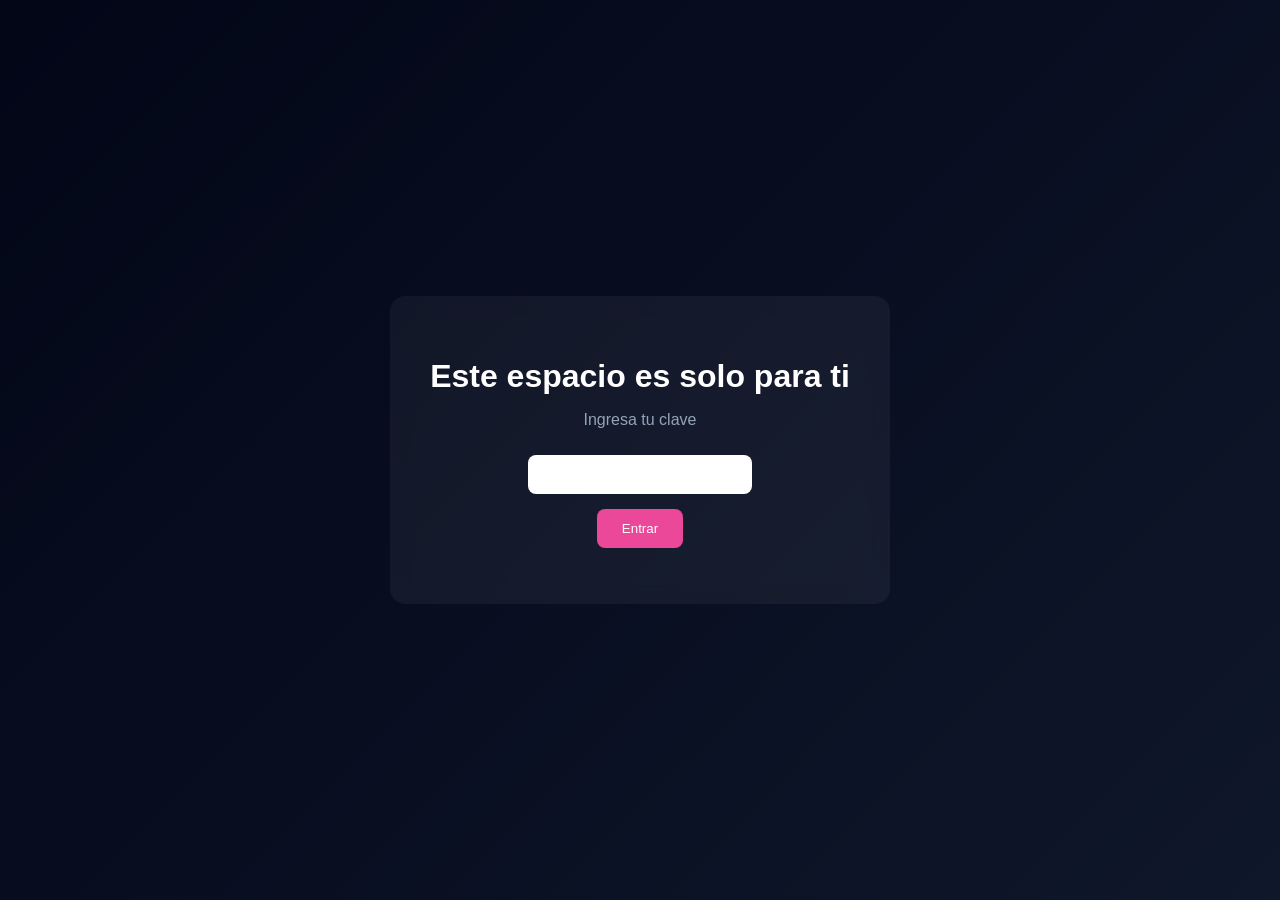
<file: index.html>
<!DOCTYPE html>
<html lang="es">
<head>
<meta charset="UTF-8">
<title>Tengo algo para ti</title>

<style>

body
{
    margin: 0;
    height: 100vh;
    background: linear-gradient(135deg, #020617, #0f172a);
    display: flex;
    justify-content: center;
    align-items: center;
    font-family: Arial;
    color: white;
}

.container
{
    background: rgba(255,255,255,0.05);
    padding: 40px;
    border-radius: 15px;
    backdrop-filter: blur(10px);
    text-align: center;
}

h1
{
    margin-bottom: 10px;
}

p
{
    color: #94a3b8;
}

input
{
    padding: 12px;
    width: 200px;
    border: none;
    border-radius: 8px;
    margin-top: 10px;
}

button
{
    margin-top: 15px;
    padding: 12px 25px;
    border: none;
    border-radius: 8px;
    background: #ec4899;
    color: white;
    cursor: pointer;
}

button:hover
{
    background: #db2777;
}

#error
{
    margin-top: 10px;
    color: #f87171;
}

</style>

</head>

<body>

<div class="container">

<h1>Este espacio es solo para ti</h1>

<p>Ingresa tu clave</p>

<input type="password" id="clave">

<br>

<button onclick="verificar()">Entrar</button>

<p id="error"></p>

</div>

<script src="acceso.js"></script>

</body>
</html>
</file>
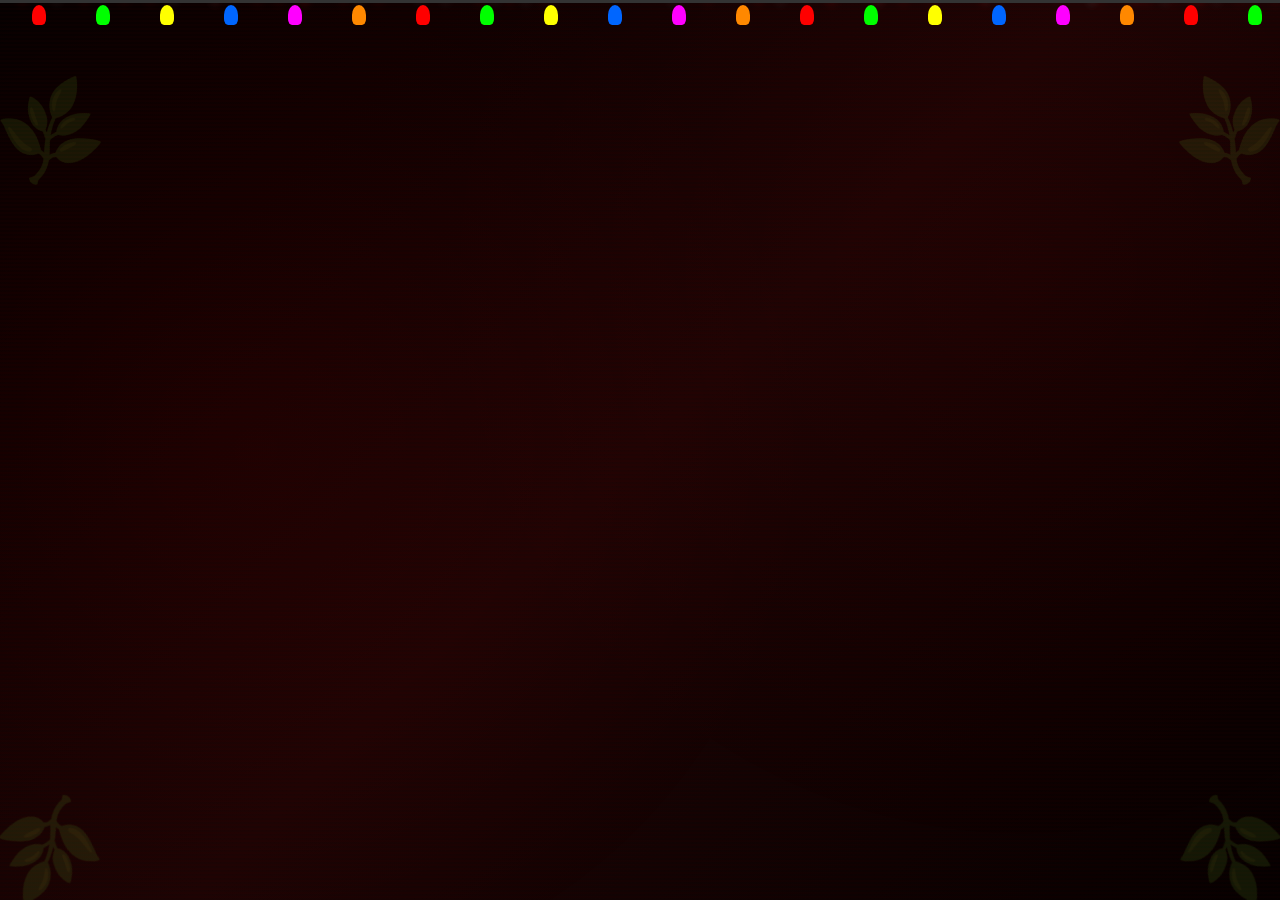
<file: personas/Ana.html>
<!DOCTYPE html>
<html lang="es">
<head>
    <meta charset="UTF-8">
    <meta name="viewport" content="width=device-width, initial-scale=1.0">
    <title>Para ti, Ana Lucía</title>
    
    <link href="https://fonts.googleapis.com/css2?family=Bungee+Inline&family=Roboto+Mono:wght@400;700&family=Lora:wght@400;500;600&display=swap" rel="stylesheet">
    
    <style>
        * {
            margin: 0;
            padding: 0;
            box-sizing: border-box;
        }
        
        body {
            background: linear-gradient(135deg, #050000 0%, #1a0505 50%, #050000 100%);
            font-family: 'Lora', serif;
            color: #e8e8e8;
            min-height: 100vh;
            overflow-x: hidden;
            position: relative;
        }
        
        /* === LÍNEAS DE TV ANTIGUA EN EL FONDO === */
        body::before {
            content: '';
            position: fixed;
            top: 0;
            left: 0;
            width: 100%;
            height: 100%;
            background: repeating-linear-gradient(
                0deg,
                transparent,
                transparent 2px,
                rgba(255, 0, 0, 0.02) 2px,
                rgba(255, 0, 0, 0.02) 4px
            );
            pointer-events: none;
            z-index: 1;
        }
        
        /* === NIEBLA SUTIL === */
        body::after {
            content: '';
            position: fixed;
            top: 0;
            left: 0;
            width: 100%;
            height: 100%;
            background: radial-gradient(circle at 20% 50%, rgba(255, 0, 0, 0.05) 0%, transparent 50%),
                        radial-gradient(circle at 80% 30%, rgba(255, 0, 0, 0.03) 0%, transparent 50%);
            pointer-events: none;
            z-index: 1;
            animation: fog-move 15s ease-in-out infinite;
        }
        
        @keyframes fog-move {
            0%, 100% { opacity: 0.5; }
            50% { opacity: 0.8; }
        }
        
        /* === CHRISTMAS LIGHTS COLGANTES === */
        .christmas-lights {
            position: fixed;
            top: 0;
            left: 0;
            width: 100%;
            height: 80px;
            z-index: 50;
            pointer-events: none;
        }
        
        .christmas-lights::before {
            content: '';
            position: absolute;
            top: 0;
            left: 0;
            width: 100%;
            height: 3px;
            background: #333;
        }
        
        .light {
            position: absolute;
            top: 5px;
            width: 14px;
            height: 20px;
            border-radius: 50% 50% 30% 30%;
            animation: christmas-blink 2s ease-in-out infinite;
        }
        
        @keyframes christmas-blink {
            0%, 100% { 
                opacity: 0.4;
                box-shadow: 0 0 5px currentColor;
            }
            50% { 
                opacity: 1;
                box-shadow: 0 0 15px currentColor, 0 0 25px currentColor;
            }
        }
        
        /* === PARTÍCULAS ESTÁTICAS === */
        .particle {
            position: fixed;
            width: 3px;
            height: 3px;
            border-radius: 50%;
            opacity: 0.7;
            pointer-events: none;
            animation: float-particle 15s linear infinite;
            z-index: 2;
        }
        
        .particle {
            background: #ff0000;
            box-shadow: 0 0 8px #ff0000;
        }
        
        .particle:nth-child(odd) {
            background: #cc0000;
            box-shadow: 0 0 8px #cc0000;
        }
        
        .particle:nth-child(3n) {
            background: #ffffff;
            box-shadow: 0 0 8px #ffffff;
            opacity: 0.4;
        }
        
        @keyframes float-particle {
            from {
                transform: translateY(100vh) translateX(0);
                opacity: 0;
            }
            10% { opacity: 0.8; }
            90% { opacity: 0.8; }
            to {
                transform: translateY(-100vh) translateX(100px);
                opacity: 0;
            }
        }
        
        /* === RAÍCES DEL UPSIDE DOWN (decoración esquinas) === */
        .vines {
            position: fixed;
            font-size: 80px;
            opacity: 0.15;
            pointer-events: none;
            z-index: 1;
            animation: vine-grow 6s ease-in-out infinite;
        }
        
        .vines.top-left {
            top: 80px;
            left: 0;
            transform: rotate(-20deg);
        }
        
        .vines.top-right {
            top: 80px;
            right: 0;
            transform: scaleX(-1) rotate(-20deg);
        }
        
        .vines.bottom-left {
            bottom: 0;
            left: 0;
            transform: rotate(160deg);
        }
        
        .vines.bottom-right {
            bottom: 0;
            right: 0;
            transform: scaleX(-1) rotate(160deg);
        }
        
        @keyframes vine-grow {
            0%, 100% { transform: scale(1) rotate(var(--rot, 0deg)); opacity: 0.15; }
            50% { transform: scale(1.05) rotate(var(--rot, 0deg)); opacity: 0.25; }
        }
        
        /* ===== SOBRE INICIAL ===== */
        #sobre-inicial {
            position: fixed;
            top: 0;
            left: 0;
            width: 100%;
            height: 100%;
            display: flex;
            align-items: center;
            justify-content: center;
            z-index: 100;
            background: linear-gradient(135deg, #050000 0%, #1a0505 100%);
            animation: fade-out 0.8s ease forwards 8s;
        }
        
        @keyframes fade-out {
            to {
                opacity: 0;
                pointer-events: none;
            }
        }
        
        /* Líneas de TV en sobre inicial */
        #sobre-inicial::before {
            content: '';
            position: absolute;
            top: 0;
            left: 0;
            width: 100%;
            height: 100%;
            background: repeating-linear-gradient(
                0deg,
                transparent,
                transparent 2px,
                rgba(255, 0, 0, 0.03) 2px,
                rgba(255, 0, 0, 0.03) 4px
            );
            pointer-events: none;
            z-index: 1;
        }
        
        .sobre-wrapper {
            position: relative;
            width: 380px;
            height: 380px;
            display: flex;
            align-items: center;
            justify-content: center;
            z-index: 10;
        }
        
        /* === LETRAS DEL ALFABETO BRILLANDO (REFERENCIA A WILL/JOYCE) === */
        .alphabet-letter {
            position: absolute;
            font-family: 'Bungee Inline', cursive;
            font-size: 36px;
            color: #ff0000;
            opacity: 0;
            text-shadow: 0 0 15px #ff0000, 0 0 30px #ff0000;
            animation: blink-letter 4s ease-in-out infinite;
        }
        
        @keyframes blink-letter {
            0%, 90%, 100% { opacity: 0; }
            5%, 15% { opacity: 1; }
            7%, 13% { opacity: 0.3; }
        }
        
        .alphabet-letter:nth-child(1) { 
            top: 0; left: 30px; 
            animation-delay: 0s;
        }
        .alphabet-letter:nth-child(2) { 
            top: 0; right: 30px; 
            animation-delay: 1s;
        }
        .alphabet-letter:nth-child(3) { 
            bottom: 0; left: 30px; 
            animation-delay: 2s;
        }
        .alphabet-letter:nth-child(4) { 
            bottom: 0; right: 30px; 
            animation-delay: 3s;
        }
        
        /* Partículas orbitando */
        .particle-orbit {
            position: absolute;
            width: 5px;
            height: 5px;
            border-radius: 50%;
            animation: orbit-particle 8s linear infinite;
        }
        
        .particle-orbit { background: #ff0000; box-shadow: 0 0 12px #ff0000; }
        .particle-orbit:nth-child(7) { background: #ffffff; box-shadow: 0 0 12px #ffffff; }
        .particle-orbit:nth-child(8) { background: #ff3333; box-shadow: 0 0 12px #ff3333; }
        .particle-orbit:nth-child(9) { background: #cc0000; box-shadow: 0 0 12px #cc0000; }
        .particle-orbit:nth-child(10) { background: #ffffff; box-shadow: 0 0 12px #ffffff; }
        
        @keyframes orbit-particle {
            0% {
                transform: rotate(0deg) translateX(200px) rotate(0deg);
                opacity: 0.8;
            }
            100% {
                transform: rotate(360deg) translateX(200px) rotate(-360deg);
                opacity: 0.8;
            }
        }
        
        .particle-orbit:nth-child(6) { animation-delay: 0s; }
        .particle-orbit:nth-child(7) { animation-delay: 1.5s; }
        .particle-orbit:nth-child(8) { animation-delay: 3s; }
        .particle-orbit:nth-child(9) { animation-delay: 4.5s; }
        .particle-orbit:nth-child(10) { animation-delay: 6s; }
        
        /* SOBRE - Estilo logo Stranger Things */
        .sobre {
            width: 320px;
            height: 200px;
            background: linear-gradient(135deg, #1a0000 0%, #330000 100%);
            border: 4px solid #ff0000;
            border-radius: 12px;
            display: flex;
            flex-direction: column;
            align-items: center;
            justify-content: center;
            box-shadow: 
                0 20px 60px rgba(255, 0, 0, 0.4),
                0 0 30px rgba(255, 0, 0, 0.5),
                inset 0 0 30px rgba(255, 0, 0, 0.2);
            cursor: pointer;
            animation: pulse-sobre 2s ease-in-out infinite, flicker-light 3s ease-in-out infinite;
            position: relative;
            z-index: 10;
        }
        
        /* Doble borde como logo real de Stranger Things */
        .sobre::before {
            content: '';
            position: absolute;
            top: -10px;
            left: -10px;
            right: -10px;
            bottom: -10px;
            border: 2px solid #ff0000;
            border-radius: 16px;
            opacity: 0.5;
            animation: pulse-border 3s ease-in-out infinite;
        }
        
        @keyframes pulse-border {
            0%, 100% { opacity: 0.3; transform: scale(1); }
            50% { opacity: 0.7; transform: scale(1.02); }
        }
        
        @keyframes pulse-sobre {
            0%, 100% { transform: scale(1); }
            50% { transform: scale(1.05); }
        }
        
        @keyframes flicker-light {
            0%, 100% { 
                box-shadow: 
                    0 20px 60px rgba(255, 0, 0, 0.4),
                    0 0 30px rgba(255, 0, 0, 0.5),
                    inset 0 0 30px rgba(255, 0, 0, 0.2);
                border-color: #ff0000;
            }
            5% {
                box-shadow: 
                    0 20px 60px rgba(255, 0, 0, 0.2),
                    0 0 15px rgba(255, 0, 0, 0.3),
                    inset 0 0 15px rgba(255, 0, 0, 0.1);
                border-color: #660000;
            }
            10%, 90% { 
                box-shadow: 
                    0 20px 60px rgba(255, 0, 0, 0.4),
                    0 0 30px rgba(255, 0, 0, 0.5),
                    inset 0 0 30px rgba(255, 0, 0, 0.2);
                border-color: #ff0000;
            }
            50% { 
                box-shadow: 
                    0 20px 60px rgba(255, 0, 0, 0.7),
                    0 0 60px rgba(255, 0, 0, 0.8),
                    inset 0 0 60px rgba(255, 0, 0, 0.3);
                border-color: #ff3333;
            }
        }
        
        .sobre-titulo {
            font-family: 'Bungee Inline', cursive;
            font-size: 28px;
            color: #ff0000;
            font-weight: 700;
            margin-bottom: 10px;
            text-align: center;
            text-shadow: 
                0 0 10px #ff0000, 
                0 0 20px #ff0000,
                0 0 30px rgba(255, 0, 0, 0.5);
            line-height: 1.2;
        }
        
        .sobre-subtitulo {
            font-family: 'Roboto Mono', monospace;
            font-size: 11px;
            color: #ff6666;
            font-weight: 500;
            letter-spacing: 2px;
            text-transform: uppercase;
            animation: blink-static 2s ease-in-out infinite;
        }
        
        @keyframes blink-static {
            0%, 100% { opacity: 0.8; }
            50% { opacity: 1; }
        }
        
        .sobre-instruccion {
            font-family: 'Roboto Mono', monospace;
            font-size: 10px;
            color: #ff0000;
            margin-top: 12px;
            text-transform: uppercase;
            letter-spacing: 1px;
            opacity: 0.9;
            animation: blink-instruction 1.5s ease-in-out infinite;
        }
        
        @keyframes blink-instruction {
            0%, 100% { opacity: 0.7; }
            50% { opacity: 1; }
        }
        
        /* ===== CONTENIDO PRINCIPAL ===== */
        .contenedor {
            max-width: 900px;
            margin: 0 auto;
            padding: 100px 40px 80px;
            display: none;
            animation: fade-in 1s ease;
            position: relative;
            z-index: 10;
        }
        
        .contenedor.visible {
            display: block;
        }
        
        @keyframes fade-in {
            from { opacity: 0; transform: translateY(20px); }
            to { opacity: 1; transform: translateY(0); }
        }
        
        /* === BANNER HAWKINS === */
        .hawkins-banner {
            text-align: center;
            margin-bottom: 30px;
            font-family: 'Roboto Mono', monospace;
            font-size: 12px;
            color: #ff6666;
            letter-spacing: 3px;
            text-transform: uppercase;
            opacity: 0.7;
        }
        
        .hawkins-banner::before,
        .hawkins-banner::after {
            content: ' ━━━━━ ';
            color: #ff0000;
        }
        
        /* Título principal con efecto Stranger Things MEJORADO */
        h1 {
            font-family: 'Bungee Inline', cursive;
            font-size: 72px;
            text-align: center;
            color: #ff0000;
            margin-bottom: 20px;
            text-shadow: 
                0 0 20px #ff0000,
                0 0 40px #ff0000,
                0 0 60px rgba(255, 0, 0, 0.5);
            font-weight: 700;
            animation: title-flicker 4s ease-in-out infinite, levitate 3s ease-in-out infinite;
            line-height: 1.1;
            position: relative;
        }
        
        @keyframes title-flicker {
            0%, 100% { 
                text-shadow: 
                    0 0 20px #ff0000,
                    0 0 40px #ff0000,
                    0 0 60px rgba(255, 0, 0, 0.5);
                opacity: 1;
            }
            3% { opacity: 0.7; }
            6%, 94% { opacity: 1; }
            50% { 
                text-shadow: 
                    0 0 30px #ff0000,
                    0 0 60px #ff0000,
                    0 0 90px rgba(255, 0, 0, 0.7);
            }
        }
        
        @keyframes levitate {
            0%, 100% { transform: translateY(0px); }
            50% { transform: translateY(-10px); }
        }
        
        /* === SUBTITULO ESTILO PELÍCULA === */
        .pelicula-subtitle {
            text-align: center;
            font-family: 'Roboto Mono', monospace;
            font-size: 13px;
            color: #ff0000;
            margin-bottom: 50px;
            letter-spacing: 4px;
            text-transform: uppercase;
            opacity: 0.8;
            border-top: 1px solid #ff0000;
            border-bottom: 1px solid #ff0000;
            padding: 10px 0;
            max-width: 400px;
            margin-left: auto;
            margin-right: auto;
        }
        
        /* === ICONOS DECORATIVOS === */
        .icons-row {
            text-align: center;
            margin: 30px 0;
            font-size: 28px;
        }
        
        .icons-row span {
            display: inline-block;
            margin: 0 15px;
            animation: float-icon 3s ease-in-out infinite;
            opacity: 0.7;
        }
        
        .icons-row span:nth-child(1) { animation-delay: 0s; }
        .icons-row span:nth-child(2) { animation-delay: 0.5s; }
        .icons-row span:nth-child(3) { animation-delay: 1s; }
        .icons-row span:nth-child(4) { animation-delay: 1.5s; }
        .icons-row span:nth-child(5) { animation-delay: 2s; }
        
        @keyframes float-icon {
            0%, 100% { transform: translateY(0); }
            50% { transform: translateY(-10px); }
        }
        
        /* ===== SECCIÓN DE MENSAJE PERSONALIZADO ===== */
        .seccion-mensaje {
            background: rgba(255, 0, 0, 0.05);
            border: 2px solid #ff0000;
            border-radius: 12px;
            padding: 40px;
            margin-bottom: 60px;
            text-align: center;
            position: relative;
            box-shadow: 0 0 20px rgba(255, 0, 0, 0.2);
        }
        
        /* Doble borde como Stranger Things */
        .seccion-mensaje::after {
            content: '';
            position: absolute;
            top: -8px;
            left: -8px;
            right: -8px;
            bottom: -8px;
            border: 1px solid #ff0000;
            border-radius: 14px;
            opacity: 0.4;
            pointer-events: none;
        }
        
        .seccion-mensaje::before {
            content: '⚡';
            position: absolute;
            top: -20px;
            left: 50%;
            transform: translateX(-50%);
            font-size: 32px;
            animation: sparkle 2s ease-in-out infinite;
            background: #050000;
            padding: 0 10px;
            z-index: 5;
        }
        
        @keyframes sparkle {
            0%, 100% { opacity: 0.5; transform: translateX(-50%) scale(1); }
            50% { opacity: 1; transform: translateX(-50%) scale(1.2); }
        }
        
        .seccion-mensaje p {
            font-family: 'Bungee Inline', cursive;
            font-size: 18px;
            color: #ff0000;
            margin-bottom: 20px;
            letter-spacing: 3px;
            text-shadow: 0 0 10px rgba(255, 0, 0, 0.5);
        }
        
        .mensaje-box {
            background: rgba(20, 0, 0, 0.8);
            border: 1px solid #ff0000;
            border-radius: 8px;
            padding: 25px;
            min-height: 120px;
            color: #e8e8e8;
            font-size: 15px;
            line-height: 1.8;
            margin: 20px 0;
            font-family: 'Lora', serif;
            box-shadow: inset 0 0 20px rgba(255, 0, 0, 0.1);
            text-align: left;
            position: relative;
        }
        
        /* Mini esquinas decorativas */
        .mensaje-box::before,
        .mensaje-box::after {
            content: '';
            position: absolute;
            width: 20px;
            height: 20px;
            border: 2px solid #ff0000;
        }
        
        .mensaje-box::before {
            top: -2px;
            left: -2px;
            border-right: none;
            border-bottom: none;
        }
        
        .mensaje-box::after {
            bottom: -2px;
            right: -2px;
            border-left: none;
            border-top: none;
        }
        
        /* ===== SECCIÓN DE MENSAJES ===== */
        .seccion-mensajes {
            margin: 80px 0;
            text-align: center;
        }
        
        .seccion-mensajes h2 {
            font-family: 'Bungee Inline', cursive;
            font-size: 36px;
            color: #ff0000;
            margin-bottom: 40px;
            font-weight: 400;
            letter-spacing: 3px;
            text-shadow: 0 0 15px #ff0000;
        }
        
        .seccion-mensajes h2::before {
            content: '⚡ ';
        }
        
        .seccion-mensajes h2::after {
            content: ' ⚡';
        }
        
        .botones-container {
            display: flex;
            flex-direction: column;
            gap: 15px;
            max-width: 500px;
            margin: 0 auto;
        }
        
        .boton-mensaje {
            padding: 18px 30px;
            background: linear-gradient(135deg, #ff0000, #cc0000);
            border: 2px solid #fff;
            border-radius: 8px;
            color: #fff;
            font-family: 'Bungee Inline', cursive;
            font-size: 14px;
            font-weight: 600;
            cursor: pointer;
            transition: all 0.3s ease;
            position: relative;
            overflow: hidden;
            text-transform: uppercase;
            letter-spacing: 1.5px;
            text-shadow: 1px 1px 0 rgba(0,0,0,0.5);
            box-shadow: 0 0 15px rgba(255, 0, 0, 0.4);
        }
        
        .boton-mensaje::before {
            content: '';
            position: absolute;
            top: 0;
            left: -100%;
            width: 100%;
            height: 100%;
            background: linear-gradient(90deg, transparent, rgba(255,255,255,0.4), transparent);
            transition: left 0.4s ease;
            z-index: 1;
        }
        
        .boton-mensaje:hover::before {
            left: 100%;
        }
        
        .boton-mensaje:hover {
            transform: translateY(-4px) scale(1.05);
            box-shadow: 
                0 12px 25px rgba(255, 0, 0, 0.6),
                0 0 30px rgba(255, 0, 0, 0.5);
            background: linear-gradient(135deg, #ff3333, #ff0000);
        }
        
        .boton-mensaje:active {
            transform: scale(0.98);
        }
        
        .boton-mensaje span {
            position: relative;
            z-index: 2;
        }
        
        /* ===== BOTÓN ALBUM ===== */
        .boton-album {
            margin-top: 50px;
            padding: 20px 50px;
            background: linear-gradient(135deg, #ff0000, #cc0000);
            border: 2px solid #fff;
            border-radius: 8px;
            color: #fff;
            font-family: 'Bungee Inline', cursive;
            font-size: 16px;
            font-weight: 600;
            cursor: pointer;
            transition: all 0.3s ease;
            position: relative;
            overflow: hidden;
            text-transform: uppercase;
            letter-spacing: 2px;
            text-shadow: 1px 1px 0 rgba(0,0,0,0.5);
            box-shadow: 
                0 8px 20px rgba(255, 0, 0, 0.4),
                0 0 20px rgba(255, 0, 0, 0.3);
        }
        
        .boton-album::before {
            content: '';
            position: absolute;
            top: 0;
            left: -100%;
            width: 100%;
            height: 100%;
            background: rgba(255,255,255,0.3);
            transition: left 0.4s ease;
        }
        
        .boton-album:hover::before {
            left: 100%;
        }
        
        .boton-album:hover {
            transform: translateY(-5px) scale(1.08);
            box-shadow: 
                0 18px 40px rgba(255, 0, 0, 0.7),
                0 0 30px rgba(255, 0, 0, 0.6);
            background: linear-gradient(135deg, #ff3333, #ff0000);
        }
        
        /* ===== GALERÍA DE FOTOS ===== */
        .galeria {
            display: none;
            margin-top: 80px;
        }
        
        .galeria.activa {
            display: block;
            animation: fade-in 0.8s ease;
        }
        
        .galeria h2 {
            font-family: 'Bungee Inline', cursive;
            font-size: 36px;
            color: #ff0000;
            text-align: center;
            margin-bottom: 50px;
            letter-spacing: 3px;
            text-shadow: 0 0 15px #ff0000;
        }
        
        .galeria h2::before {
            content: '📺 ';
        }
        
        .galeria h2::after {
            content: ' 📺';
        }
        
        .grid-fotos {
            display: grid;
            grid-template-columns: repeat(auto-fit, minmax(230px, 1fr));
            gap: 25px;
            margin-bottom: 60px;
        }
        
        .foto-item {
            position: relative;
            aspect-ratio: 1;
            border-radius: 8px;
            overflow: hidden;
            cursor: pointer;
            opacity: 0;
            animation: fade-in 0.8s ease forwards;
            transition: all 0.3s ease;
            border: 2px solid rgba(255, 0, 0, 0.3);
            box-shadow: 0 0 15px rgba(255, 0, 0, 0.2);
        }
        
        /* Esquinas decorativas en fotos */
        .foto-item::before,
        .foto-item::after {
            content: '';
            position: absolute;
            width: 15px;
            height: 15px;
            border: 2px solid #ff0000;
            z-index: 5;
        }
        
        .foto-item::before {
            top: 5px;
            left: 5px;
            border-right: none;
            border-bottom: none;
        }
        
        .foto-item::after {
            bottom: 5px;
            right: 5px;
            border-left: none;
            border-top: none;
        }
        
        .foto-item:nth-child(1) { animation-delay: 0.1s; }
        .foto-item:nth-child(2) { animation-delay: 0.2s; }
        .foto-item:nth-child(3) { animation-delay: 0.3s; }
        .foto-item:nth-child(4) { animation-delay: 0.4s; }
        .foto-item:nth-child(5) { animation-delay: 0.5s; }
        .foto-item:nth-child(6) { animation-delay: 0.6s; }
        
        .foto-item img {
            width: 100%;
            height: 100%;
            object-fit: cover;
            transition: transform 0.5s ease;
        }
        
        .foto-item:hover {
            border-color: #ff0000;
            box-shadow: 
                0 8px 25px rgba(255, 0, 0, 0.5),
                0 0 20px rgba(255, 0, 0, 0.4);
            transform: translateY(-5px);
        }
        
        .foto-item:hover img {
            transform: scale(1.08);
        }
        
        .foto-placeholder {
            width: 100%;
            height: 100%;
            background: rgba(255, 0, 0, 0.05);
            display: flex;
            align-items: center;
            justify-content: center;
            border: 2px dashed #ff0000;
            font-size: 50px;
            color: #ff0000;
        }
        
        /* ===== LÍNEA DIVISORA ===== */
        .divider {
            width: 200px;
            height: 2px;
            background: linear-gradient(90deg, transparent, #ff0000, #ffffff, #ff0000, transparent);
            margin: 60px auto;
            box-shadow: 0 0 15px #ff0000;
            position: relative;
        }
        
        .divider::before,
        .divider::after {
            content: '⚡';
            position: absolute;
            top: -10px;
            color: #ff0000;
            text-shadow: 0 0 10px #ff0000;
            font-size: 18px;
        }
        
        .divider::before {
            left: -20px;
        }
        
        .divider::after {
            right: -20px;
        }
        
        /* ===== BOTÓN VOLVER ===== */
        .volver {
            display: inline-block;
            margin-top: 60px;
            padding: 12px 35px;
            background: transparent;
            border: 2px solid #ff0000;
            border-radius: 6px;
            color: #ff0000;
            font-family: 'Bungee Inline', cursive;
            font-size: 14px;
            text-decoration: none;
            cursor: pointer;
            transition: all 0.3s ease;
            text-transform: uppercase;
            letter-spacing: 1.5px;
            font-weight: 500;
        }
        
        .volver:hover {
            background: #ff0000;
            color: #fff;
            transform: translateY(-3px);
            box-shadow: 
                0 8px 20px rgba(255, 0, 0, 0.5),
                0 0 20px rgba(255, 0, 0, 0.4);
        }
        
        /* === FOOTER STRANGER THINGS === */
        .footer-st {
            text-align: center;
            margin-top: 80px;
            padding-top: 30px;
            border-top: 1px solid rgba(255, 0, 0, 0.3);
            font-family: 'Roboto Mono', monospace;
            font-size: 11px;
            color: rgba(255, 0, 0, 0.6);
            letter-spacing: 2px;
            text-transform: uppercase;
        }
        
        /* Responsive */
        @media (max-width: 768px) {
            h1 { font-size: 48px; }
            
            .seccion-mensajes h2 {
                font-size: 28px;
            }
            
            .grid-fotos {
                grid-template-columns: repeat(auto-fit, minmax(150px, 1fr));
                gap: 15px;
            }
            
            .boton-mensaje {
                padding: 14px 20px;
                font-size: 12px;
            }
            
            .contenedor {
                padding: 80px 20px 60px;
            }
            
            .vines { display: none; }
            
            .icons-row span {
                margin: 0 8px;
            }
        }
    
        /* === LIGHTBOX PARA AMPLIAR IMÁGENES === */
        .lightbox-overlay {
            position: fixed;
            top: 0;
            left: 0;
            width: 100%;
            height: 100%;
            background: rgba(0, 0, 0, 0.95);
            z-index: 99999;
            display: flex;
            align-items: center;
            justify-content: center;
            cursor: zoom-out;
            animation: lightbox-fade-in 0.3s ease;
            padding: 20px;
        }
        
        @keyframes lightbox-fade-in {
            from { opacity: 0; }
            to { opacity: 1; }
        }
        
        .lightbox-overlay img,
        .lightbox-overlay video {
            max-width: 95%;
            max-height: 95%;
            object-fit: contain;
            box-shadow: 0 0 60px rgba(255, 255, 255, 0.2);
            border-radius: 8px;
            animation: lightbox-zoom-in 0.3s ease;
        }
        
        @keyframes lightbox-zoom-in {
            from { transform: scale(0.8); opacity: 0; }
            to { transform: scale(1); opacity: 1; }
        }
        
        .lightbox-close {
            position: absolute;
            top: 20px;
            right: 30px;
            color: white;
            font-size: 40px;
            cursor: pointer;
            background: rgba(255, 255, 255, 0.1);
            width: 50px;
            height: 50px;
            border-radius: 50%;
            display: flex;
            align-items: center;
            justify-content: center;
            transition: all 0.3s ease;
            z-index: 100000;
        }
        
        .lightbox-close:hover {
            background: rgba(255, 255, 255, 0.3);
            transform: rotate(90deg);
        }
        
        /* Cursor zoom en imágenes de galería */
        .foto-item img,
        .polaroid-foto img,
        .postal img,
        .ticket img,
        .gallery-item img,
        .project-card img,
        .portfolio-item img {
            cursor: zoom-in;
        }

    </style>
</head>
<body>
 
    <!-- CHRISTMAS LIGHTS -->
    <div class="christmas-lights" id="lights"></div>
    
    <!-- RAÍCES DEL UPSIDE DOWN -->
    <div class="vines top-left">🌿</div>
    <div class="vines top-right">🌿</div>
    <div class="vines bottom-left">🌿</div>
    <div class="vines bottom-right">🌿</div>
    
    <!-- SOBRE INICIAL CON ALFABETO Y PARTÍCULAS -->
    <div id="sobre-inicial">
        <div class="sobre-wrapper" onclick="abrirSobre()">
            <!-- Letras del alfabeto brillando -->
            <div class="alphabet-letter">A</div>
            <div class="alphabet-letter">L</div>
            <div class="alphabet-letter">U</div>
            <div class="alphabet-letter">C</div>
            
            <!-- Partículas orbitando -->
            <div class="particle-orbit"></div>
            <div class="particle-orbit"></div>
            <div class="particle-orbit"></div>
            <div class="particle-orbit"></div>
            <div class="particle-orbit"></div>
            
            <!-- Sobre -->
            <div class="sobre">
                <div class="sobre-titulo">Para ti,<br>Ana Lucía</div>
                <div class="sobre-subtitulo">⚡ FROM THE UPSIDE DOWN ⚡</div>
                <div class="sobre-instruccion">▶ Presiona para ingresar ◀</div>
            </div>
        </div>
    </div>
 
    <!-- PARTÍCULAS FLOTANTES -->
    <div id="particulas"></div>
 
    
 
    <!-- CONTENIDO PRINCIPAL -->
    <div class="contenedor" id="contenedor">
        
        <!-- BANNER HAWKINS -->
        <div class="hawkins-banner">HAWKINS, INDIANA · 1985</div>
        
        <h1>Para ti,<br>Ana Lucía</h1>
        
        <div class="pelicula-subtitle">A Netflix Original Series</div>
        
        <!-- ICONOS DECORATIVOS -->
        <div class="icons-row">
            <span>📺</span>
            <span>📻</span>
            <span>🚲</span>
            <span>🧇</span>
            <span>⚡</span>
        </div>
 
        <!-- SECCIÓN DE MENSAJE PERSONALIZADO -->
        <div class="seccion-mensaje">
            <p>MENSAJE DESDE HAWKINS</p>
            <div class="mensaje-box" id="mensaje-personalizado">
                Hay personas que no son de este mundo,
                son de otro plano, de otra dimensión.
                <br><br>
                Bueno Ana Lucía, quería agradecerte por todos estos años. De verdad significas mucho para mí. Tantos años (como casi 20) no son casualidad, y siempre vas a ser una persona muy importante para mí. Por eso hice todo esto, porque quería agradecerte, ya que nunca suelo expresar estas cosas. No se me da muy bien, la verdad.

Pero bueno, con todo el cariño que te tengo, gracias por estar ahí. Gracias por burlarte de mi pasado oscuro (cuando casi te pega una traumada monumental). Me refiero a la expulsión de comida, vamos a llamarlo así para no ser tan explícitos jajajajaja.

Pero bueno, el caso es que gracias por sacar siempre esos buenos momentos, esas risas y también esas penas que uno pasa, como con el papá de Bocacho, o por ir a ver películas, o simplemente por contar chismes. Son cosas que parecen pequeñas, pero terminan siendo de los recuerdos que uno más guarda.

También quiero que sepas que tienes un talentazo. Pero jmmmm, no sé muy bien cómo describírtelo. Lo que haces, no sé si lo dimensionas realmente, pero por lo menos para mí no entra en la cabeza que alguien haya hecho a mano todo eso. Como que digo: nahhhh, esta gente tiene un don muy único. Así que, en tal caso de que algún día se te olvide eso, recuerda estas palabras por favor, porque de verdad no es algo común.

Ojalá esta amistad durara para siempre, pero quién sabe. La vida es muy incierta. Entonces ojalá que sí, pero en tal caso de que algún día nos distanciemos, por cualquier razón, quiero que sepas que siempre te voy a querer y que siempre voy a estar agradecido por todo lo que compartimos.

Ojalá triunfes en los USA o donde sea que termines yendo. La gente necesita conocer el talento que tienes, porque sinceramente sería un desperdicio que algo así se quedara oculto.

Bueno, creo que eso es de lo que más me pude acordar mientras escribía esto, pero en resumen: muchas gracias por todo. Que viva la vida y los amigos que uno hace en el camino. Creo que he tenido muy buenos amigos a lo largo de los años, y tú haces parte de ellos.

Te quiero mucho y gracias por todos estos años.

            </div>
        </div>
 
        <div class="divider"></div>
 
        <!-- SECCIÓN DE MENSAJES -->
        <div class="seccion-mensajes">
            <h2>Mensajes Desde El Otro Lado</h2>
            <div class="botones-container">
                <button class="boton-mensaje" onclick="reproducirAudio('audio1')">
                    <span>▶ Transmisión 1</span>
                </button>
                <button class="boton-mensaje" onclick="reproducirAudio('audio2')">
                    <span>▶ Transmisión 2</span>
                </button>
                <button class="boton-mensaje" onclick="reproducirAudio('audio3')">
                    <span>▶ Transmisión 3</span>
                </button>
            </div>
 
            <button class="boton-album" onclick="abrirAlbum()">
                📸 Ver Album de Fotos 📸
            </button>
        </div>
 
        <!-- GALERÍA DE FOTOS Y VIDEOS -->
        <div class="galeria" id="galeria">
            <h2>Nuestros Recuerdos</h2>
            <div class="grid-fotos">
                <div class="foto-item">
                    <img src="../media/Ana Lucia/Foto 1.jpeg" alt="Foto 1">
                </div>
                <div class="foto-item">
                    <img src="../media/Ana Lucia/Foto 2.jpeg" alt="Foto 2">
                </div>
                <div class="foto-item" style="aspect-ratio: auto;">
                    <video controls style="width: 100%; height: 100%; object-fit: cover;">
                        <source src="../media/Ana Lucia/Video 1.mp4" type="video/mp4">
                    </video>
                </div>
            </div>
        </div>
 
        <div style="text-align: center;">
            <a href="../index.html" class="volver">← Volver</a>
        </div>
        
        <!-- FOOTER -->
        <div class="footer-st">
            ━━━ HAWKINS NATIONAL LABORATORY ━━━<br>
            CLASSIFIED · 1985 · TOP SECRET
        </div>
 
    </div>
 
    <!-- AUDIOS -->
    <audio id="audio1"><source src="../media/Ana Lucia/Ana_Lucia_1.mp3" type="audio/mpeg"></audio>
    <audio id="audio2"><source src="../media/Ana Lucia/Ana_Lucia_2.mp3" type="audio/mpeg"></audio>
    <audio id="audio3"><source src="../media/Ana Lucia/Ana_Lucia_3.mp3" type="audio/mpeg"></audio>
 
    <script>
        // Generar Christmas Lights
        function generarLuces() {
            const container = document.getElementById('lights');
            const colors = ['#ff0000', '#00ff00', '#ffff00', '#0066ff', '#ff00ff', '#ff8800'];
            const totalLights = 20;
            const spacing = 100 / totalLights;
            
            for (let i = 0; i < totalLights; i++) {
                const light = document.createElement('div');
                light.className = 'light';
                light.style.left = (spacing * i + spacing/2) + '%';
                const color = colors[i % colors.length];
                light.style.background = color;
                light.style.color = color;
                light.style.animationDelay = (Math.random() * 2) + 's';
                container.appendChild(light);
            }
        }
        generarLuces();
        
        // Generar partículas flotantes
        function generarParticulas() {
            const contenedor = document.getElementById('particulas');
            for (let i = 0; i < 50; i++) {
                const particle = document.createElement('div');
                particle.className = 'particle';
                particle.style.left = Math.random() * 100 + 'vw';
                particle.style.animationDuration = (12 + Math.random() * 12) + 's';
                particle.style.animationDelay = Math.random() * 5 + 's';
                contenedor.appendChild(particle);
            }
        }
        generarParticulas();
 
        // Control de audio
        let audioActual = null;
 
        function reproducirAudio(id) {
            if (audioActual && !audioActual.paused) {
                audioActual.pause();
                audioActual.currentTime = 0;
            }
 
            audioActual = document.getElementById(id);
            audioActual.play();
        }
 
        // Abrir sobre con efecto
        function abrirSobre() {
            document.getElementById('sobre-inicial').style.display = 'none';
            document.getElementById('contenedor').classList.add('visible');
        }
 
        // Álbum de fotos
        function abrirAlbum() {
            const galeria = document.getElementById('galeria');
            galeria.classList.toggle('activa');
            
            setTimeout(() => {
                galeria.scrollIntoView({ behavior: 'smooth', block: 'start' });
            }, 100);
        }
    
        // === LIGHTBOX UNIVERSAL ===
        document.addEventListener('DOMContentLoaded', function() {
            // Buscar todas las imágenes en galerías (excepto lightbox)
            const selectores = [
                '.foto-item img',
                '.polaroid-foto img',
                '.postal img',
                '.ticket img',
                '.gallery-item img',
                '.project-card img',
                '.portfolio-item img'
            ];
            
            selectores.forEach(selector => {
                document.querySelectorAll(selector).forEach(img => {
                    img.addEventListener('click', function(e) {
                        e.stopPropagation();
                        abrirLightbox(this.src);
                    });
                });
            });
        });
        
        function abrirLightbox(src) {
            const overlay = document.createElement('div');
            overlay.className = 'lightbox-overlay';
            
            const closeBtn = document.createElement('div');
            closeBtn.className = 'lightbox-close';
            closeBtn.innerHTML = '×';
            
            const img = document.createElement('img');
            img.src = src;
            
            overlay.appendChild(closeBtn);
            overlay.appendChild(img);
            
            overlay.onclick = function() {
                overlay.style.animation = 'lightbox-fade-in 0.3s ease reverse';
                setTimeout(() => overlay.remove(), 280);
            };
            
            document.body.appendChild(overlay);
            
            // Prevenir scroll
            document.body.style.overflow = 'hidden';
            
            overlay.addEventListener('remove', () => {
                document.body.style.overflow = '';
            });
            
            // Restaurar scroll cuando se remueva
            const observer = new MutationObserver((mutations) => {
                mutations.forEach((mutation) => {
                    mutation.removedNodes.forEach((node) => {
                        if (node === overlay) {
                            document.body.style.overflow = '';
                            observer.disconnect();
                        }
                    });
                });
            });
            observer.observe(document.body, { childList: true });
        }

    </script>
 
</body>
</html>
</file>
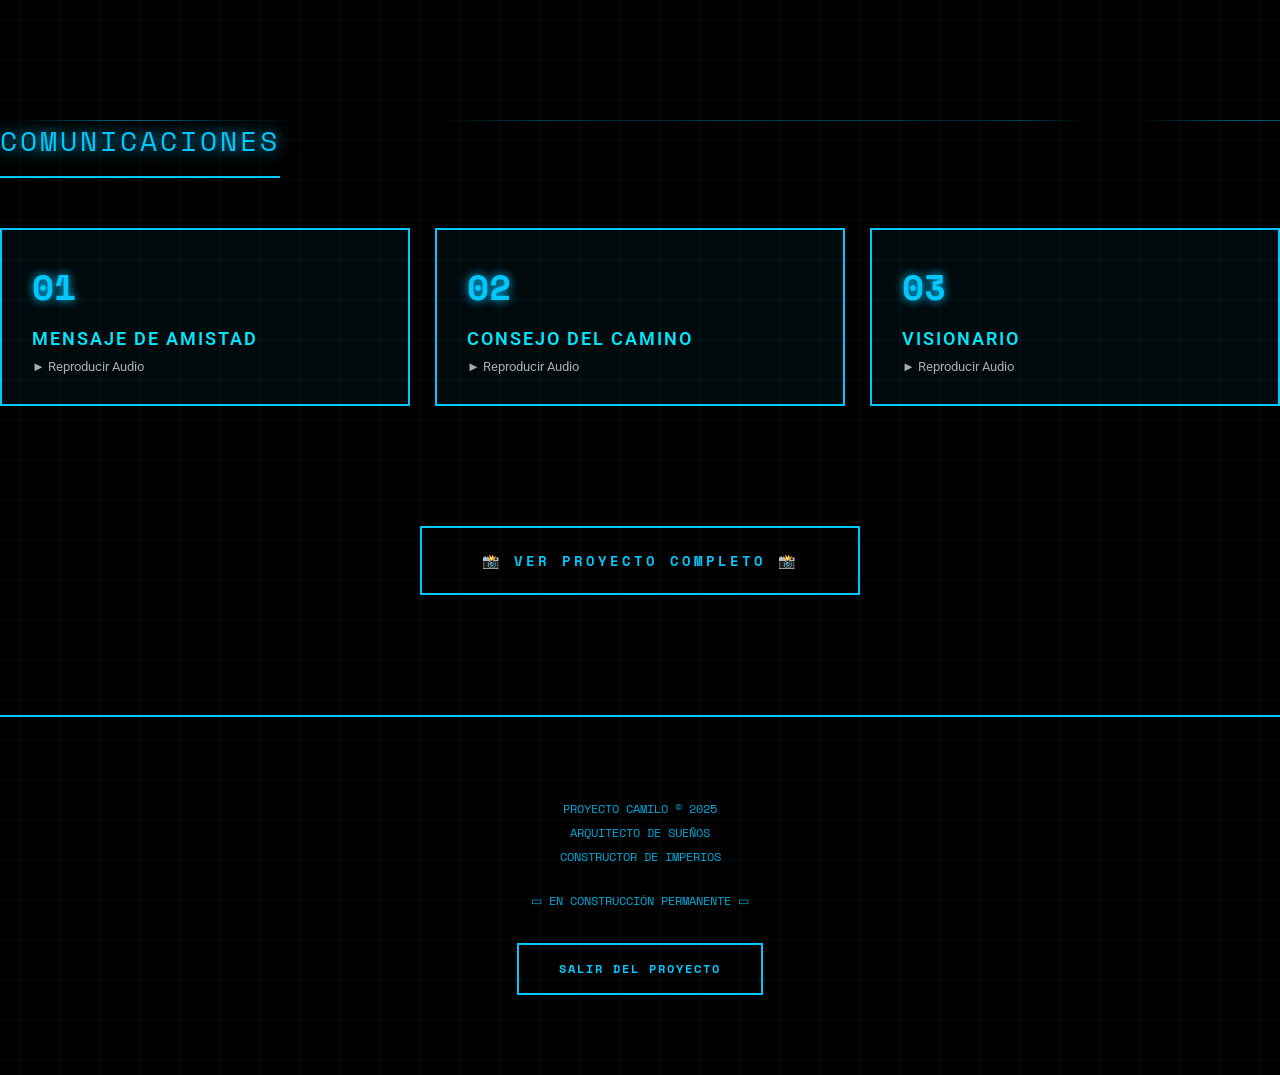
<file: personas/Camilo.html>
<!DOCTYPE html>
<html lang="es">
<head>
    <meta charset="UTF-8">
    <meta name="viewport" content="width=device-width, initial-scale=1.0">
    <title>CAMILO - BLUEPRINT</title>
    
    <link href="https://fonts.googleapis.com/css2?family=Space+Mono:wght@400;700&family=Roboto:wght@300;400;700&display=swap" rel="stylesheet">
    
    <style>
        * {
            margin: 0;
            padding: 0;
            box-sizing: border-box;
        }
        
        body {
            background: #000;
            background-image: 
                linear-gradient(0deg, transparent 24%, rgba(0, 200, 255, 0.05) 25%, rgba(0, 200, 255, 0.05) 26%, transparent 27%, transparent 74%, rgba(0, 200, 255, 0.05) 75%, rgba(0, 200, 255, 0.05) 76%, transparent 77%, transparent),
                linear-gradient(90deg, transparent 24%, rgba(0, 200, 255, 0.05) 25%, rgba(0, 200, 255, 0.05) 26%, transparent 27%, transparent 74%, rgba(0, 200, 255, 0.05) 75%, rgba(0, 200, 255, 0.05) 76%, transparent 77%, transparent);
            background-size: 80px 80px;
            font-family: 'Roboto', sans-serif;
            color: #fff;
            overflow-x: hidden;
        }
        
        /* Líneas arquitectónicas flotantes */
        .arch-line {
            position: fixed;
            background: linear-gradient(90deg, transparent, rgba(0, 200, 255, 0.3), transparent);
            pointer-events: none;
            animation: move-line 8s linear infinite;
            z-index: 1;
        }
        
        @keyframes move-line {
            from { transform: translateY(-100vh); }
            to { transform: translateY(100vh); }
        }
        
        /* ===== PANTALLA LOADING ===== */
        #blueprint-loading {
            position: fixed;
            top: 0;
            left: 0;
            width: 100%;
            height: 100%;
            display: flex;
            align-items: center;
            justify-content: center;
            z-index: 100;
            background: #000;
            animation: fade-out-blueprint 0.8s ease forwards 7s;
        }
        
        @keyframes fade-out-blueprint {
            to {
                opacity: 0;
                pointer-events: none;
            }
        }
        
        .blueprint-wrapper {
            position: relative;
            width: 340px;
            height: 340px;
        }
        
        /* Grid de construcción */
        .construction-grid {
            position: absolute;
            width: 340px;
            height: 340px;
            border: 3px solid #00c8ff;
            background: 
                linear-gradient(0deg, transparent 24%, rgba(0, 200, 255, 0.1) 25%, rgba(0, 200, 255, 0.1) 26%, transparent 27%, transparent 74%, rgba(0, 200, 255, 0.1) 75%, rgba(0, 200, 255, 0.1) 76%, transparent 77%, transparent),
                linear-gradient(90deg, transparent 24%, rgba(0, 200, 255, 0.1) 25%, rgba(0, 200, 255, 0.1) 26%, transparent 27%, transparent 74%, rgba(0, 200, 255, 0.1) 75%, rgba(0, 200, 255, 0.1) 76%, transparent 77%, transparent);
            background-size: 34px 34px;
            box-shadow: 0 0 40px #00c8ff, inset 0 0 40px rgba(0, 200, 255, 0.1);
            animation: pulse-grid 2s ease-in-out infinite;
        }
        
        @keyframes pulse-grid {
            0%, 100% { box-shadow: 0 0 40px #00c8ff, inset 0 0 40px rgba(0, 200, 255, 0.1); }
            50% { box-shadow: 0 0 60px #00c8ff, inset 0 0 60px rgba(0, 200, 255, 0.2); }
        }
        
        .blueprint-building {
            position: absolute;
            top: 50%;
            left: 50%;
            transform: translate(-50%, -50%);
            font-size: 100px;
            animation: construct 3s ease-in-out infinite;
            opacity: 0.8;
        }
        
        @keyframes construct {
            0%, 100% { transform: translate(-50%, -50%) scale(1); }
            50% { transform: translate(-50%, -50%) scale(1.1); }
        }
        
        .blueprint-title {
            position: absolute;
            bottom: -50px;
            left: 50%;
            transform: translateX(-50%);
            font-family: 'Space Mono', monospace;
            font-size: 18px;
            color: #00c8ff;
            text-transform: uppercase;
            letter-spacing: 3px;
            text-shadow: 0 0 15px #00c8ff;
            white-space: nowrap;
            cursor: pointer;
        }
        
        /* ===== CONTENIDO PRINCIPAL ===== */
        .contenedor {
            max-width: 1200px;
            margin: 0 auto;
            padding: 100px 40px;
            display: none;
            animation: fade-in 1s ease;
            position: relative;
            z-index: 10;
        }
        
        .contenedor.visible {
            display: block;
        }
        
        @keyframes fade-in {
            from {
                opacity: 0;
                transform: translateY(30px);
            }
            to {
                opacity: 1;
                transform: translateY(0);
            }
        }
        
        /* Título principal */
        h1 {
            font-family: 'Space Mono', monospace;
            font-size: 64px;
            text-align: center;
            color: #00c8ff;
            margin-bottom: 20px;
            text-transform: uppercase;
            letter-spacing: 5px;
            text-shadow: 0 0 20px #00c8ff;
            font-weight: 700;
        }
        
        .blueprint-code {
            text-align: center;
            font-family: 'Space Mono', monospace;
            font-size: 13px;
            color: #00a8d8;
            margin-bottom: 60px;
            letter-spacing: 2px;
            text-transform: uppercase;
        }
        
        /* ===== PROYECTO PRINCIPAL ===== */
        .main-project {
            display: grid;
            grid-template-columns: 1fr 1.3fr;
            gap: 60px;
            align-items: center;
            margin-bottom: 100px;
        }
        
        .project-visual {
            width: 100%;
            aspect-ratio: 1;
            border: 2px solid #00c8ff;
            background: linear-gradient(135deg, rgba(0, 200, 255, 0.1), rgba(0, 150, 200, 0.05));
            display: flex;
            align-items: center;
            justify-content: center;
            position: relative;
            overflow: hidden;
            box-shadow: 0 0 40px rgba(0, 200, 255, 0.2), inset 0 0 40px rgba(0, 200, 255, 0.05);
        }
        
        .project-visual::before {
            content: '';
            position: absolute;
            width: 100%;
            height: 2px;
            background: linear-gradient(90deg, transparent, #00c8ff, transparent);
            top: 50%;
            animation: scan-line 3s linear infinite;
        }
        
        @keyframes scan-line {
            from { top: 0%; }
            to { top: 100%; }
        }
        
        .visual-icon {
            font-size: 120px;
            opacity: 0.6;
            animation: float-icon 6s ease-in-out infinite;
        }
        
        @keyframes float-icon {
            0%, 100% { transform: translateY(0) rotateZ(0deg); }
            50% { transform: translateY(-30px) rotateZ(5deg); }
        }
        
        .project-info h2 {
            font-family: 'Space Mono', monospace;
            font-size: 42px;
            color: #00c8ff;
            margin-bottom: 20px;
            text-transform: uppercase;
            letter-spacing: 3px;
            text-shadow: 0 0 15px #00c8ff;
            line-height: 1.3;
        }
        
        .project-description {
            font-size: 15px;
            color: #ccc;
            line-height: 1.9;
            margin-bottom: 30px;
            font-weight: 300;
        }
        
        .specs {
            font-family: 'Space Mono', monospace;
            font-size: 12px;
            color: #00a8d8;
            line-height: 2;
            border-top: 2px solid #00c8ff;
            padding-top: 20px;
            text-transform: uppercase;
            letter-spacing: 1px;
        }
        
        .spec-line {
            display: grid;
            grid-template-columns: 140px 1fr;
            gap: 20px;
        }
        
        /* ===== SECCIÓN MISIONES ===== */
        .missions-section {
            margin: 120px 0;
        }
        
        .section-heading {
            font-family: 'Space Mono', monospace;
            font-size: 28px;
            color: #00c8ff;
            text-transform: uppercase;
            letter-spacing: 3px;
            margin-bottom: 50px;
            text-shadow: 0 0 15px #00c8ff;
            border-bottom: 2px solid #00c8ff;
            padding-bottom: 15px;
            display: inline-block;
        }
        
        .missions-grid {
            display: grid;
            grid-template-columns: repeat(auto-fit, minmax(300px, 1fr));
            gap: 25px;
            margin-bottom: 50px;
        }
        
        .mission-card {
            background: rgba(0, 200, 255, 0.05);
            border: 2px solid #00c8ff;
            padding: 30px;
            cursor: pointer;
            transition: all 0.3s ease;
            position: relative;
            overflow: hidden;
        }
        
        .mission-card::before {
            content: '';
            position: absolute;
            top: 0;
            left: -100%;
            width: 100%;
            height: 100%;
            background: linear-gradient(90deg, transparent, rgba(0, 200, 255, 0.2), transparent);
            transition: left 0.5s ease;
        }
        
        .mission-card:hover::before {
            left: 100%;
        }
        
        .mission-card:hover {
            background: rgba(0, 200, 255, 0.12);
            box-shadow: 0 0 30px #00c8ff;
            transform: translateY(-8px);
            border-color: #00e8ff;
        }
        
        .mission-num {
            font-family: 'Space Mono', monospace;
            font-size: 36px;
            color: #00c8ff;
            font-weight: 700;
            margin-bottom: 15px;
            text-shadow: 0 0 10px #00c8ff;
        }
        
        .mission-title {
            font-size: 18px;
            color: #00e8ff;
            text-transform: uppercase;
            letter-spacing: 2px;
            margin-bottom: 10px;
            font-weight: 600;
        }
        
        /* ===== GALERÍA PROYECTOS ===== */
        .projects-gallery {
            display: none;
            margin-top: 100px;
        }
        
        .projects-gallery.active {
            display: block;
            animation: fade-in 0.8s ease;
        }
        
        .gallery-grid {
            display: grid;
            grid-template-columns: repeat(auto-fit, minmax(300px, 1fr));
            gap: 30px;
            margin-bottom: 80px;
        }
        
        .project-card {
            aspect-ratio: 1;
            border: 2px solid #00c8ff;
            background: linear-gradient(135deg, rgba(0, 200, 255, 0.08), rgba(0, 150, 200, 0.05));
            overflow: hidden;
            cursor: pointer;
            opacity: 0;
            animation: fade-in 0.8s ease forwards;
            transition: all 0.4s ease;
            position: relative;
        }
        
        .project-card:nth-child(1) { animation-delay: 0.1s; }
        .project-card:nth-child(2) { animation-delay: 0.2s; }
        .project-card:nth-child(3) { animation-delay: 0.3s; }
        
        .project-card img {
            width: 100%;
            height: 100%;
            object-fit: cover;
            transition: all 0.5s ease;
            filter: brightness(0.8) contrast(1.2);
        }
        
        .project-card:hover {
            border-color: #00e8ff;
            box-shadow: 0 0 40px #00c8ff;
            transform: scale(1.05);
        }
        
        .project-card:hover img {
            filter: brightness(1) contrast(1.4);
        }
        
        .project-placeholder {
            width: 100%;
            height: 100%;
            display: flex;
            align-items: center;
            justify-content: center;
            font-size: 80px;
            background: linear-gradient(135deg, rgba(0, 200, 255, 0.12), rgba(0, 150, 200, 0.08));
        }
        
        /* ===== BOTÓN GALERÍA ===== */
        .btn-projects {
            margin: 80px auto;
            display: block;
            padding: 22px 60px;
            background: transparent;
            border: 2px solid #00c8ff;
            color: #00c8ff;
            font-family: 'Space Mono', monospace;
            font-size: 14px;
            font-weight: 700;
            cursor: pointer;
            transition: all 0.3s ease;
            text-transform: uppercase;
            letter-spacing: 3px;
            position: relative;
            overflow: hidden;
        }
        
        .btn-projects::before {
            content: '';
            position: absolute;
            top: 0;
            left: -100%;
            width: 100%;
            height: 100%;
            background: #00c8ff;
            transition: left 0.4s ease;
            z-index: -1;
        }
        
        .btn-projects:hover::before {
            left: 0;
        }
        
        .btn-projects:hover {
            color: #000;
            box-shadow: 0 0 40px #00c8ff;
            transform: translateY(-4px);
        }
        
        /* ===== FOOTER ===== */
        .footer-section {
            margin-top: 120px;
            padding: 80px 40px;
            border-top: 2px solid #00c8ff;
            text-align: center;
            font-family: 'Space Mono', monospace;
            font-size: 12px;
            color: #00a8d8;
            line-height: 2;
        }
        
        .volver {
            display: inline-block;
            margin-top: 30px;
            padding: 12px 40px;
            background: transparent;
            border: 2px solid #00c8ff;
            color: #00c8ff;
            font-family: 'Space Mono', monospace;
            font-size: 12px;
            text-decoration: none;
            cursor: pointer;
            transition: all 0.3s ease;
            text-transform: uppercase;
            letter-spacing: 2px;
            font-weight: 700;
        }
        
        .volver:hover {
            background: #00c8ff;
            color: #000;
            box-shadow: 0 0 30px #00c8ff;
        }
        
        /* Responsive */
        @media (max-width: 768px) {
            h1 { font-size: 42px; }
            
            .main-project {
                grid-template-columns: 1fr;
            }
            
            .missions-grid {
                grid-template-columns: 1fr;
            }
            
            .gallery-grid {
                grid-template-columns: 1fr;
            }
            
            .contenedor {
                padding: 60px 20px;
            }
        }
    
        /* === LIGHTBOX PARA AMPLIAR IMÁGENES === */
        .lightbox-overlay {
            position: fixed;
            top: 0;
            left: 0;
            width: 100%;
            height: 100%;
            background: rgba(0, 0, 0, 0.95);
            z-index: 99999;
            display: flex;
            align-items: center;
            justify-content: center;
            cursor: zoom-out;
            animation: lightbox-fade-in 0.3s ease;
            padding: 20px;
        }
        
        @keyframes lightbox-fade-in {
            from { opacity: 0; }
            to { opacity: 1; }
        }
        
        .lightbox-overlay img,
        .lightbox-overlay video {
            max-width: 95%;
            max-height: 95%;
            object-fit: contain;
            box-shadow: 0 0 60px rgba(255, 255, 255, 0.2);
            border-radius: 8px;
            animation: lightbox-zoom-in 0.3s ease;
        }
        
        @keyframes lightbox-zoom-in {
            from { transform: scale(0.8); opacity: 0; }
            to { transform: scale(1); opacity: 1; }
        }
        
        .lightbox-close {
            position: absolute;
            top: 20px;
            right: 30px;
            color: white;
            font-size: 40px;
            cursor: pointer;
            background: rgba(255, 255, 255, 0.1);
            width: 50px;
            height: 50px;
            border-radius: 50%;
            display: flex;
            align-items: center;
            justify-content: center;
            transition: all 0.3s ease;
            z-index: 100000;
        }
        
        .lightbox-close:hover {
            background: rgba(255, 255, 255, 0.3);
            transform: rotate(90deg);
        }
        
        /* Cursor zoom en imágenes de galería */
        .foto-item img,
        .polaroid-foto img,
        .postal img,
        .ticket img,
        .gallery-item img,
        .project-card img,
        .portfolio-item img {
            cursor: zoom-in;
        }

    </style>
</head>
<body>

    <!-- BLUEPRINT LOADING -->
    <div id="blueprint-loading">
        <div class="blueprint-wrapper" onclick="cargarProyecto()">
            <div class="construction-grid"></div>
            <div class="blueprint-building">🏗️</div>
            <div class="blueprint-title">▶ PRESIONA PARA INGRESAR ◀</div>
        </div>
    </div>

    <!-- LÍNEAS ARQUITECTÓNICAS -->
    <div id="arch-lines"></div>

    <!-- MÚSICA -->
    

    <!-- CONTENIDO PRINCIPAL -->
    <div class="contenedor" id="contenedor">
        
        <h1>CAMILO</h1>
        <div class="blueprint-code">█ PROYECTO MAESTRO █ CONSTRUCCIÓN EN PROGRESO █</div>

        <!-- PROYECTO PRINCIPAL -->
        <div class="main-project">
            <div class="project-visual">
                <div class="visual-icon">🎮</div>
            </div>
            
            <div class="project-info">
                <h2>IMPERIO<br>DIGITAL</h2>
                <p class="project-description">
                    Un arquitecto no solo construye edificios. Construye mundos, construye vidas, construye historias. En cada juego, en cada partida, estás diseñando tu propio imperio.
                </p>
            </div>
        </div>

        <!-- MENSAJE PERSONALIZADO -->
        <div style="background: rgba(0, 200, 255, 0.06); border: 2px solid #00c8ff; padding: 40px; margin: 80px 0; border-radius: 3px; box-shadow: 0 0 30px rgba(0, 200, 255, 0.1);">
            <div style="font-family: 'Space Mono', monospace; font-size: 12px; color: #00c8ff; margin-bottom: 20px; text-transform: uppercase; letter-spacing: 2px;">/// MENSAJE PERSONAL ///</div>
            <div id="mensaje-personalizado" style="font-size: 15px; color: #fff; line-height: 1.9; font-family: 'Roboto', sans-serif;">
Bueno rey, quería hacer algo especial para el día de mi cumpleaños y pensé: ¿qué mejor que agradecerles a las personas con las que crecí durante gran parte de mi vida y que han sido importantes para mí?

Lo quiero mucho, rey. La verdad me pongo a pensar y digo: ush, ¿cómo pudieron haber pasado tantos años? Desde cuarto o quinto de primaria, si no estoy mal. Pero uff, rey, de verdad estoy muy agradecido de conocerlo.

Han habido momentos en los que cada uno ha estado en lo suyo, pero yo creo que ambos sabemos que estamos ahí para el otro cuando hace falta. Y no sé, verlo tan firme con sus cosas y verlo crecer, créame que me llena de orgullo. No sé exactamente en qué, pero lo veo triunfando en algo muy grande algún día, rey.

Creo que ambos entendemos lo que significa una amistad de verdad. Nos ayudamos cuando estamos nerviosos, cuando no sabemos qué hacer, cuando necesitamos un consejo o simplemente alguien que escuche.

Pero rey, en pocas palabras: muchas gracias.

Si algún día se va del país, ojalá que sí, porque significará que arrancó su camino hacia la grandeza. Aunque no le voy a mentir, sé que me va a dar muy duro porque... agh, no sé jajajaja, ya me puse sentimental.

Pero entonces, ¿qué va a ser de ese amigo con el que uno habla por llamadas, que entiende lo que uno siente, que ayuda, con el que uno se ríe y hasta se enoja por Rocket? Jajajaja. Usted es muy malo, socio, me da pena jugar con usted, gas... (no mentiras rey jajajaja).

Bueno, supongo que en los audios diré esto de alguna otra manera o contaré alguna historia, pero por ahora solo quiero que sepa algo:

Lo quiero mucho, rey, y muchas gracias por todo. ❤️
            </div>
        </div>
                
                <div class="specs"></div>
            </div>
        </div>

        <!-- MISIONES -->
        <div class="missions-section">
            <div class="section-heading">Comunicaciones</div>
            
            <div class="missions-grid">
                <div class="mission-card" onclick="reproducirAudio('audio1')">
                    <div class="mission-num">01</div>
                    <div class="mission-title">Mensaje de Amistad</div>
                    <p style="color: #aaa; font-size: 13px; margin-top: 10px;">► Reproducir Audio</p>
                </div>
                
                <div class="mission-card" onclick="reproducirAudio('audio2')">
                    <div class="mission-num">02</div>
                    <div class="mission-title">Consejo del Camino</div>
                    <p style="color: #aaa; font-size: 13px; margin-top: 10px;">► Reproducir Audio</p>
                </div>
                
                <div class="mission-card" onclick="reproducirAudio('audio3')">
                    <div class="mission-num">03</div>
                    <div class="mission-title">Visionario</div>
                    <p style="color: #aaa; font-size: 13px; margin-top: 10px;">► Reproducir Audio</p>
                </div>
            </div>
        </div>

        <!-- BOTÓN GALERÍA -->
        <button class="btn-projects" onclick="abrirGaleria()">
            📸 Ver Proyecto Completo 📸
        </button>

        <!-- GALERÍA -->
        <div class="projects-gallery" id="galeria">
            <div class="section-heading">Galería de Obras</div>
            
            <div class="gallery-grid">
                <div class="project-card">
                    <img src="../media/Camilo/Foto 1.jpg" alt="Foto 1" style="width: 100%; height: 100%; object-fit: cover;">
                </div>
                <div class="project-card">
                    <img src="../media/Camilo/Foto 2.jpg" alt="Foto 2" style="width: 100%; height: 100%; object-fit: cover;">
                </div>
                <div class="project-card">
                    <img src="../media/Camilo/Foto 3.jpg" alt="Foto 3" style="width: 100%; height: 100%; object-fit: cover;">
                </div>
                <div class="project-card">
                    <img src="../media/Camilo/Foto 4.jpg" alt="Foto 4" style="width: 100%; height: 100%; object-fit: cover;">
                </div>
                <div class="project-card">
                    <img src="../media/Camilo/Foto 5.jpeg" alt="Foto 5" style="width: 100%; height: 100%; object-fit: cover;">
                </div>
                <div class="project-card">
                    <img src="../media/Camilo/Foto 6.jpeg" alt="Foto 6" style="width: 100%; height: 100%; object-fit: cover;">
                </div>
                <div class="project-card">
                    <img src="../media/Camilo/Foto 7.jpeg" alt="Foto 7" style="width: 100%; height: 100%; object-fit: cover;">
                </div>
                <div class="project-card">
                    <img src="../media/Camilo/Foto 8.jpeg" alt="Foto 8" style="width: 100%; height: 100%; object-fit: cover;">
                </div>
                <div class="project-card">
                    <video controls style="width: 100%; height: 100%; object-fit: cover;">
                        <source src="../media/Camilo/Video 1.mp4" type="video/mp4">
                    </video>
                </div>
            </div>
        </div>

        <!-- FOOTER -->
        <div class="footer-section">
            <p>PROYECTO CAMILO © 2025<br>
            ARQUITECTO DE SUEÑOS<br>
            CONSTRUCTOR DE IMPERIOS<br>
            <span style="margin-top: 20px; display: block;">▭ EN CONSTRUCCIÓN PERMANENTE ▭</span></p>
            
            <a href="../index.html" class="volver">Salir del Proyecto</a>
        </div>

    </div>

    <!-- AUDIOS -->
    <audio id="audio1"><source src="../media/Camilo/Camilo_1.mp3" type="audio/mpeg"></audio>
    <audio id="audio2"><source src="../media/Camilo/Camilo_2.mp3" type="audio/mpeg"></audio>
    <audio id="audio3"><source src="../media/Camilo/Camilo_3.mp3" type="audio/mpeg"></audio>

    <script>
        // Generar líneas arquitectónicas
        function generarLineas() {
            const container = document.getElementById('arch-lines');
            for (let i = 0; i < 8; i++) {
                const line = document.createElement('div');
                line.className = 'arch-line';
                line.style.width = Math.random() * 300 + 100 + 'px';
                line.style.height = '1px';
                line.style.left = Math.random() * 100 + 'vw';
                line.style.animationDuration = (8 + Math.random() * 12) + 's';
                line.style.animationDelay = Math.random() * 5 + 's';
                container.appendChild(line);
            }
        }
        generarLineas();

        // Control de audio
        let audioActual = null;

        function reproducirAudio(id) {
            if (audioActual && !audioActual.paused) {
                audioActual.pause();
                audioActual.currentTime = 0;
            }

            audioActual = document.getElementById(id);
            audioActual.play();
            
            event.target.closest('.mission-card').style.background = 'rgba(0, 200, 255, 0.15)';
            
            audioActual.addEventListener('ended', () => {
                event.target.closest('.mission-card').style.background = 'rgba(0, 200, 255, 0.05)';
            });
        }

        // Cargar proyecto
        function cargarProyecto() {
            document.getElementById('blueprint-loading').style.display = 'none';
            document.getElementById('contenedor').classList.add('visible');
        }

        // Abrir galería
        function abrirGaleria() {
            const galeria = document.getElementById('galeria');
            galeria.classList.toggle('active');
            
            setTimeout(() => {
                galeria.scrollIntoView({ behavior: 'smooth', block: 'start' });
            }, 100);
        }
    
        // === LIGHTBOX UNIVERSAL ===
        document.addEventListener('DOMContentLoaded', function() {
            // Buscar todas las imágenes en galerías (excepto lightbox)
            const selectores = [
                '.foto-item img',
                '.polaroid-foto img',
                '.postal img',
                '.ticket img',
                '.gallery-item img',
                '.project-card img',
                '.portfolio-item img'
            ];
            
            selectores.forEach(selector => {
                document.querySelectorAll(selector).forEach(img => {
                    img.addEventListener('click', function(e) {
                        e.stopPropagation();
                        abrirLightbox(this.src);
                    });
                });
            });
        });
        
        function abrirLightbox(src) {
            const overlay = document.createElement('div');
            overlay.className = 'lightbox-overlay';
            
            const closeBtn = document.createElement('div');
            closeBtn.className = 'lightbox-close';
            closeBtn.innerHTML = '×';
            
            const img = document.createElement('img');
            img.src = src;
            
            overlay.appendChild(closeBtn);
            overlay.appendChild(img);
            
            overlay.onclick = function() {
                overlay.style.animation = 'lightbox-fade-in 0.3s ease reverse';
                setTimeout(() => overlay.remove(), 280);
            };
            
            document.body.appendChild(overlay);
            
            // Prevenir scroll
            document.body.style.overflow = 'hidden';
            
            overlay.addEventListener('remove', () => {
                document.body.style.overflow = '';
            });
            
            // Restaurar scroll cuando se remueva
            const observer = new MutationObserver((mutations) => {
                mutations.forEach((mutation) => {
                    mutation.removedNodes.forEach((node) => {
                        if (node === overlay) {
                            document.body.style.overflow = '';
                            observer.disconnect();
                        }
                    });
                });
            });
            observer.observe(document.body, { childList: true });
        }

    </script>

</body>
</html>
</file>
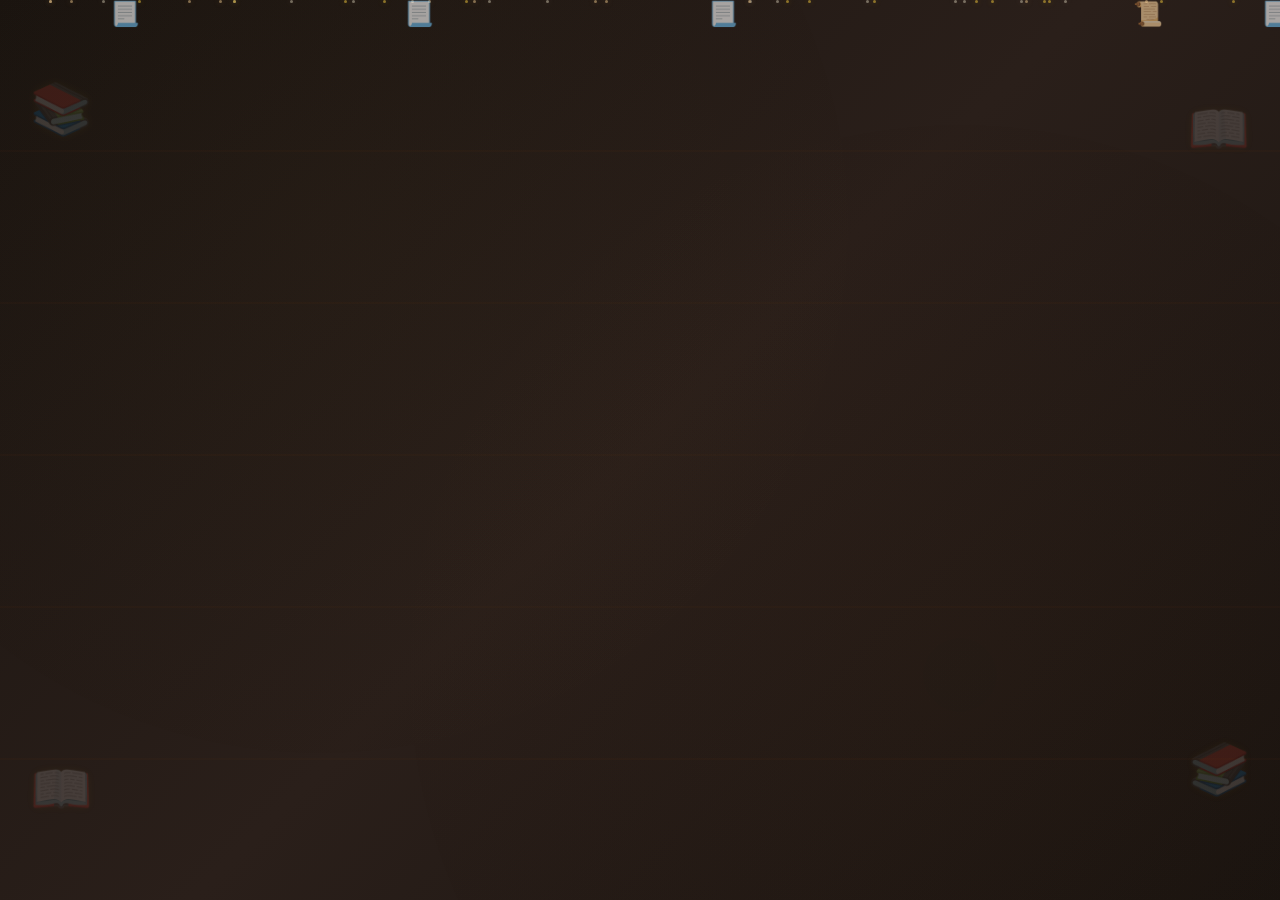
<file: personas/Dafne.html>
<!DOCTYPE html>
<html lang="es">
<head>
    <meta charset="UTF-8">
    <meta name="viewport" content="width=device-width, initial-scale=1.0">
    <title>Para ti, Dafne</title>
    
    <link href="https://fonts.googleapis.com/css2?family=Cormorant+Garamond:ital,wght@0,400;0,500;0,600;0,700;1,400;1,600&family=Playfair+Display:ital,wght@0,400;0,700;1,400&family=Caveat:wght@400;700&display=swap" rel="stylesheet">
    
    <style>
        * {
            margin: 0;
            padding: 0;
            box-sizing: border-box;
        }
        
        body {
            background: linear-gradient(135deg, #1a1410 0%, #2a1f1a 50%, #1a1410 100%);
            font-family: 'Cormorant Garamond', serif;
            color: #f4ebd0;
            min-height: 100vh;
            overflow-x: hidden;
            position: relative;
        }
        
        /* === TEXTURA DE PAPEL ENVEJECIDO === */
        body::before {
            content: '';
            position: fixed;
            top: 0;
            left: 0;
            width: 100%;
            height: 100%;
            background-image: 
                radial-gradient(circle at 25% 25%, rgba(212, 175, 55, 0.02) 0%, transparent 50%),
                radial-gradient(circle at 75% 75%, rgba(139, 69, 19, 0.03) 0%, transparent 50%);
            pointer-events: none;
            z-index: 1;
        }
        
        /* === ESTANTERÍA DE FONDO (LÍNEAS HORIZONTALES) === */
        body::after {
            content: '';
            position: fixed;
            top: 0;
            left: 0;
            width: 100%;
            height: 100%;
            background-image: 
                repeating-linear-gradient(
                    180deg,
                    transparent,
                    transparent 150px,
                    rgba(139, 69, 19, 0.05) 150px,
                    rgba(139, 69, 19, 0.05) 152px
                );
            pointer-events: none;
            z-index: 1;
        }
        
        /* === LIBROS FLOTANTES EN ESQUINAS === */
        .book-decoration {
            position: fixed;
            font-size: 50px;
            opacity: 0.15;
            pointer-events: none;
            z-index: 1;
            animation: float-book 5s ease-in-out infinite;
            filter: drop-shadow(0 0 5px rgba(212, 175, 55, 0.3));
        }
        
        .book-decoration.top-left {
            top: 80px;
            left: 30px;
            animation-delay: 0s;
        }
        
        .book-decoration.top-right {
            top: 100px;
            right: 30px;
            animation-delay: 1s;
            transform: scaleX(-1);
        }
        
        .book-decoration.bottom-left {
            bottom: 80px;
            left: 30px;
            animation-delay: 2s;
        }
        
        .book-decoration.bottom-right {
            bottom: 100px;
            right: 30px;
            animation-delay: 3s;
            transform: scaleX(-1);
        }
        
        @keyframes float-book {
            0%, 100% { transform: translateY(0px) rotate(-5deg); }
            50% { transform: translateY(-15px) rotate(5deg); }
        }
        
        /* === HOJAS DE PAPEL CAYENDO === */
        .paper {
            position: fixed;
            font-size: 24px;
            pointer-events: none;
            z-index: 2;
            animation: paper-fall 15s linear infinite;
            opacity: 0.6;
        }
        
        @keyframes paper-fall {
            from {
                transform: translateY(-100px) rotate(0deg);
                opacity: 0;
            }
            10% { opacity: 0.7; }
            90% { opacity: 0.7; }
            to {
                transform: translateY(100vh) rotate(720deg);
                opacity: 0;
            }
        }
        
        /* === CITAS LITERARIAS FLOTANDO === */
        .quote {
            position: fixed;
            font-family: 'Caveat', cursive;
            color: #d4af37;
            font-size: 18px;
            font-style: italic;
            opacity: 0;
            pointer-events: none;
            z-index: 2;
            text-shadow: 0 0 8px rgba(212, 175, 55, 0.3);
            animation: quote-appear 12s ease-in-out infinite;
            max-width: 200px;
            text-align: center;
        }
        
        @keyframes quote-appear {
            0%, 100% { opacity: 0; transform: scale(0.5); }
            20%, 80% { opacity: 0.5; transform: scale(1); }
        }
        
        /* === PARTÍCULAS DE TINTA === */
        .particle {
            position: fixed;
            width: 3px;
            height: 3px;
            border-radius: 50%;
            opacity: 0.6;
            pointer-events: none;
            animation: float-particle 18s linear infinite;
            z-index: 2;
        }
        
        .particle {
            background: #d4af37;
            box-shadow: 0 0 6px rgba(212, 175, 55, 0.5);
        }
        
        .particle:nth-child(odd) {
            background: #c9a876;
            box-shadow: 0 0 6px rgba(201, 168, 118, 0.5);
        }
        
        .particle:nth-child(3n) {
            background: #f4ebd0;
            box-shadow: 0 0 6px rgba(244, 235, 208, 0.5);
            opacity: 0.4;
        }
        
        @keyframes float-particle {
            from {
                transform: translateY(100vh) translateX(0);
                opacity: 0;
            }
            10% { opacity: 0.7; }
            90% { opacity: 0.7; }
            to {
                transform: translateY(-100vh) translateX(80px);
                opacity: 0;
            }
        }
        
        /* ===== LIBRO INICIAL ===== */
        #libro-inicial {
            position: fixed;
            top: 0;
            left: 0;
            width: 100%;
            height: 100%;
            display: flex;
            align-items: center;
            justify-content: center;
            z-index: 100;
            background: linear-gradient(135deg, #1a1410 0%, #2a1f1a 100%);
            animation: fade-out 0.8s ease forwards 8s;
        }
        
        @keyframes fade-out {
            to {
                opacity: 0;
                pointer-events: none;
            }
        }
        
        /* Textura de fondo en libro inicial */
        #libro-inicial::before {
            content: '';
            position: absolute;
            top: 0;
            left: 0;
            width: 100%;
            height: 100%;
            background-image: 
                repeating-linear-gradient(
                    180deg,
                    transparent,
                    transparent 100px,
                    rgba(139, 69, 19, 0.04) 100px,
                    rgba(139, 69, 19, 0.04) 102px
                );
            pointer-events: none;
            z-index: 1;
        }
        
        .libro-wrapper {
            position: relative;
            width: 420px;
            height: 380px;
            display: flex;
            align-items: center;
            justify-content: center;
            z-index: 10;
        }
        
        /* === LETRAS APARECIENDO COMO TINTA === */
        .ink-letter {
            position: absolute;
            font-family: 'Cormorant Garamond', serif;
            font-size: 36px;
            color: #d4af37;
            font-weight: 700;
            opacity: 0;
            text-shadow: 
                0 0 15px #d4af37, 
                0 0 30px rgba(212, 175, 55, 0.5);
            animation: ink-write 4s ease-in-out infinite;
            font-style: italic;
        }
        
        @keyframes ink-write {
            0%, 90%, 100% { opacity: 0; }
            5%, 15% { opacity: 1; }
            7%, 13% { opacity: 0.4; }
        }
        
        .ink-letter:nth-child(1) { 
            top: 20px; left: 50px; 
            animation-delay: 0s;
        }
        .ink-letter:nth-child(2) { 
            top: 20px; right: 50px; 
            animation-delay: 1s;
        }
        .ink-letter:nth-child(3) { 
            bottom: 20px; left: 50px; 
            animation-delay: 2s;
        }
        .ink-letter:nth-child(4) { 
            bottom: 20px; right: 50px; 
            animation-delay: 3s;
        }
        
        /* Pluma orbitando el libro */
        .quill-orbit {
            position: absolute;
            font-size: 28px;
            animation: orbit-quill 10s linear infinite;
            filter: drop-shadow(0 0 10px rgba(212, 175, 55, 0.5));
        }
        
        @keyframes orbit-quill {
            0% {
                transform: rotate(0deg) translateX(220px) rotate(0deg);
            }
            100% {
                transform: rotate(360deg) translateX(220px) rotate(-360deg);
            }
        }
        
        /* LIBRO - Estilo libro antiguo abierto */
        .libro {
            width: 380px;
            height: 280px;
            background: linear-gradient(135deg, #8B4513 0%, #654321 50%, #8B4513 100%);
            border: 4px solid #d4af37;
            border-radius: 5px;
            display: flex;
            flex-direction: column;
            align-items: center;
            justify-content: center;
            box-shadow: 
                0 20px 60px rgba(0, 0, 0, 0.5),
                0 0 30px rgba(212, 175, 55, 0.3),
                inset 0 0 30px rgba(0, 0, 0, 0.3);
            cursor: pointer;
            animation: pulse-libro 2s ease-in-out infinite;
            position: relative;
            z-index: 10;
        }
        
        /* Lomo del libro */
        .libro::before {
            content: '';
            position: absolute;
            top: 50%;
            left: 50%;
            transform: translate(-50%, -50%);
            width: 4px;
            height: 80%;
            background: rgba(0, 0, 0, 0.3);
        }
        
        /* Marcador con borla */
        .libro::after {
            content: '🔖';
            position: absolute;
            top: -15px;
            right: 50px;
            font-size: 40px;
            animation: bookmark-sway 3s ease-in-out infinite;
            filter: drop-shadow(0 5px 10px rgba(0, 0, 0, 0.5));
        }
        
        @keyframes bookmark-sway {
            0%, 100% { transform: rotate(-5deg); }
            50% { transform: rotate(5deg); }
        }
        
        @keyframes pulse-libro {
            0%, 100% { transform: scale(1); }
            50% { transform: scale(1.03); }
        }
        
        .libro-titulo {
            font-family: 'Playfair Display', serif;
            font-size: 32px;
            color: #d4af37;
            font-weight: 700;
            margin-bottom: 12px;
            text-align: center;
            line-height: 1.2;
            text-shadow: 
                0 0 10px rgba(212, 175, 55, 0.5),
                2px 2px 0 rgba(0, 0, 0, 0.3);
            font-style: italic;
        }
        
        .libro-subtitulo {
            font-family: 'Cormorant Garamond', serif;
            font-size: 14px;
            color: #f4ebd0;
            font-weight: 500;
            opacity: 0.9;
            letter-spacing: 3px;
            text-transform: uppercase;
            font-style: italic;
            border-top: 1px solid rgba(212, 175, 55, 0.5);
            border-bottom: 1px solid rgba(212, 175, 55, 0.5);
            padding: 8px 20px;
            margin: 10px 0;
        }
        
        .libro-instruccion {
            font-family: 'Caveat', cursive;
            font-size: 16px;
            color: #d4af37;
            margin-top: 15px;
            opacity: 0.9;
            animation: blink-instruction 1.5s ease-in-out infinite;
        }
        
        @keyframes blink-instruction {
            0%, 100% { opacity: 0.7; }
            50% { opacity: 1; }
        }
        
        /* ===== CONTENIDO PRINCIPAL ===== */
        .contenedor {
            max-width: 900px;
            margin: 0 auto;
            padding: 100px 40px 80px;
            display: none;
            animation: fade-in 1s ease;
            position: relative;
            z-index: 10;
        }
        
        .contenedor.visible {
            display: block;
        }
        
        @keyframes fade-in {
            from { opacity: 0; transform: translateY(20px); }
            to { opacity: 1; transform: translateY(0); }
        }
        
        /* === BANNER LIBRERÍA === */
        .library-banner {
            text-align: center;
            margin-bottom: 30px;
            font-family: 'Cormorant Garamond', serif;
            font-size: 13px;
            color: #d4af37;
            letter-spacing: 4px;
            text-transform: uppercase;
            opacity: 0.7;
            font-style: italic;
            font-weight: 600;
        }
        
        .library-banner::before,
        .library-banner::after {
            content: ' ✦ ';
            color: #d4af37;
        }
        
        /* Título principal */
        h1 {
            font-family: 'Playfair Display', serif;
            font-size: 72px;
            text-align: center;
            color: #d4af37;
            margin-bottom: 20px;
            text-shadow: 
                0 2px 10px rgba(212, 175, 55, 0.4),
                0 0 30px rgba(212, 175, 55, 0.3);
            font-weight: 700;
            font-style: italic;
            animation: levitate 3s ease-in-out infinite;
            line-height: 1.1;
        }
        
        @keyframes levitate {
            0%, 100% { transform: translateY(0px); }
            50% { transform: translateY(-10px); }
        }
        
        /* === SUBTITULO TIPO CITA === */
        .literary-subtitle {
            text-align: center;
            font-family: 'Cormorant Garamond', serif;
            font-size: 17px;
            color: #f4ebd0;
            margin-bottom: 50px;
            letter-spacing: 1px;
            opacity: 0.85;
            border-top: 1px solid #d4af37;
            border-bottom: 1px solid #d4af37;
            padding: 15px 20px;
            max-width: 600px;
            margin-left: auto;
            margin-right: auto;
            font-style: italic;
        }
        
        /* === ICONOS LITERARIOS === */
        .icons-row {
            text-align: center;
            margin: 30px 0;
            font-size: 32px;
        }
        
        .icons-row span {
            display: inline-block;
            margin: 0 15px;
            animation: float-icon 3s ease-in-out infinite;
            opacity: 0.8;
            filter: drop-shadow(0 0 5px rgba(212, 175, 55, 0.5));
        }
        
        .icons-row span:nth-child(1) { animation-delay: 0s; }
        .icons-row span:nth-child(2) { animation-delay: 0.5s; }
        .icons-row span:nth-child(3) { animation-delay: 1s; }
        .icons-row span:nth-child(4) { animation-delay: 1.5s; }
        .icons-row span:nth-child(5) { animation-delay: 2s; }
        
        @keyframes float-icon {
            0%, 100% { transform: translateY(0); }
            50% { transform: translateY(-10px); }
        }
        
        /* ===== SECCIÓN DE MENSAJE (estilo página de libro) ===== */
        .seccion-mensaje {
            background: rgba(244, 235, 208, 0.05);
            border: 2px solid #d4af37;
            border-radius: 8px;
            padding: 40px;
            margin-bottom: 60px;
            text-align: center;
            position: relative;
            box-shadow: 
                0 0 20px rgba(212, 175, 55, 0.2),
                inset 0 0 30px rgba(244, 235, 208, 0.03);
        }
        
        /* Doble borde decorativo (como una página enmarcada) */
        .seccion-mensaje::after {
            content: '';
            position: absolute;
            top: -8px;
            left: -8px;
            right: -8px;
            bottom: -8px;
            border: 1px solid #d4af37;
            border-radius: 10px;
            opacity: 0.4;
            pointer-events: none;
        }
        
        .seccion-mensaje::before {
            content: '✒️';
            position: absolute;
            top: -20px;
            left: 50%;
            transform: translateX(-50%);
            font-size: 32px;
            background: #1a1410;
            padding: 0 15px;
            z-index: 5;
            filter: drop-shadow(0 0 10px rgba(212, 175, 55, 0.5));
        }
        
        .seccion-mensaje p {
            font-family: 'Playfair Display', serif;
            font-size: 20px;
            color: #d4af37;
            margin-bottom: 20px;
            letter-spacing: 2px;
            font-style: italic;
            font-weight: 700;
        }
        
        .mensaje-box {
            background: rgba(20, 15, 10, 0.7);
            border: 1px solid #d4af37;
            border-radius: 5px;
            padding: 30px;
            min-height: 120px;
            color: #f4ebd0;
            font-size: 16px;
            line-height: 1.9;
            margin: 20px 0;
            font-family: 'Cormorant Garamond', serif;
            box-shadow: inset 0 0 20px rgba(212, 175, 55, 0.05);
            text-align: left;
            position: relative;
        }
        
        /* Esquinas decorativas */
        .mensaje-box::before,
        .mensaje-box::after {
            content: '';
            position: absolute;
            width: 20px;
            height: 20px;
            border: 2px solid #d4af37;
        }
        
        .mensaje-box::before {
            top: -2px;
            left: -2px;
            border-right: none;
            border-bottom: none;
        }
        
        .mensaje-box::after {
            bottom: -2px;
            right: -2px;
            border-left: none;
            border-top: none;
        }
        
        /* ===== SECCIÓN DE MENSAJES ===== */
        .seccion-mensajes {
            margin: 80px 0;
            text-align: center;
        }
        
        .seccion-mensajes h2 {
            font-family: 'Playfair Display', serif;
            font-size: 38px;
            color: #d4af37;
            margin-bottom: 40px;
            font-weight: 700;
            letter-spacing: 2px;
            text-shadow: 0 0 15px rgba(212, 175, 55, 0.4);
            font-style: italic;
        }
        
        .botones-container {
            display: flex;
            flex-direction: column;
            gap: 15px;
            max-width: 500px;
            margin: 0 auto;
        }
        
        .boton-mensaje {
            padding: 18px 30px;
            background: linear-gradient(135deg, #8B4513 0%, #654321 100%);
            border: 2px solid #d4af37;
            border-radius: 5px;
            color: #f4ebd0;
            font-family: 'Cormorant Garamond', serif;
            font-size: 16px;
            font-weight: 600;
            cursor: pointer;
            transition: all 0.3s ease;
            position: relative;
            overflow: hidden;
            text-transform: uppercase;
            letter-spacing: 3px;
            font-style: italic;
            box-shadow: 
                0 0 15px rgba(212, 175, 55, 0.3),
                inset 0 0 15px rgba(0, 0, 0, 0.3);
        }
        
        .boton-mensaje::before {
            content: '';
            position: absolute;
            top: 0;
            left: -100%;
            width: 100%;
            height: 100%;
            background: linear-gradient(90deg, transparent, rgba(212, 175, 55, 0.4), transparent);
            transition: left 0.4s ease;
            z-index: 1;
        }
        
        .boton-mensaje:hover::before {
            left: 100%;
        }
        
        .boton-mensaje:hover {
            transform: translateY(-4px) scale(1.05);
            box-shadow: 
                0 12px 25px rgba(0, 0, 0, 0.5),
                0 0 30px rgba(212, 175, 55, 0.5);
            background: linear-gradient(135deg, #A0522D 0%, #8B4513 100%);
            border-color: #f4ebd0;
        }
        
        .boton-mensaje:active {
            transform: scale(0.98);
        }
        
        .boton-mensaje span {
            position: relative;
            z-index: 2;
        }
        
        /* ===== BOTÓN ALBUM ===== */
        .boton-album {
            margin-top: 50px;
            padding: 20px 50px;
            background: linear-gradient(135deg, #d4af37 0%, #c9a876 100%);
            border: 2px solid #f4ebd0;
            border-radius: 5px;
            color: #1a1410;
            font-family: 'Playfair Display', serif;
            font-size: 17px;
            font-weight: 700;
            cursor: pointer;
            transition: all 0.3s ease;
            position: relative;
            overflow: hidden;
            text-transform: uppercase;
            letter-spacing: 2px;
            font-style: italic;
            box-shadow: 
                0 8px 20px rgba(0, 0, 0, 0.5),
                0 0 20px rgba(212, 175, 55, 0.4);
        }
        
        .boton-album::before {
            content: '';
            position: absolute;
            top: 0;
            left: -100%;
            width: 100%;
            height: 100%;
            background: rgba(255,255,255,0.3);
            transition: left 0.4s ease;
        }
        
        .boton-album:hover::before {
            left: 100%;
        }
        
        .boton-album:hover {
            transform: translateY(-5px) scale(1.08);
            box-shadow: 
                0 18px 40px rgba(0, 0, 0, 0.6),
                0 0 30px rgba(212, 175, 55, 0.6);
            background: linear-gradient(135deg, #c9a876 0%, #d4af37 100%);
        }
        
        /* ===== GALERÍA DE FOTOS ===== */
        .galeria {
            display: none;
            margin-top: 80px;
        }
        
        .galeria.activa {
            display: block;
            animation: fade-in 0.8s ease;
        }
        
        .galeria h2 {
            font-family: 'Playfair Display', serif;
            font-size: 36px;
            color: #d4af37;
            text-align: center;
            margin-bottom: 50px;
            font-weight: 700;
            letter-spacing: 2px;
            text-shadow: 0 0 15px rgba(212, 175, 55, 0.4);
            font-style: italic;
        }
        
        .galeria h2::before {
            content: '📖 ';
        }
        
        .galeria h2::after {
            content: ' 📖';
        }
        
        .grid-fotos {
            display: grid;
            grid-template-columns: repeat(auto-fit, minmax(230px, 1fr));
            gap: 25px;
            margin-bottom: 60px;
        }
        
        .foto-item {
            position: relative;
            aspect-ratio: 1;
            border-radius: 5px;
            overflow: hidden;
            cursor: pointer;
            opacity: 0;
            animation: fade-in 0.8s ease forwards;
            transition: all 0.3s ease;
            border: 3px solid #8B4513;
            box-shadow: 
                0 0 15px rgba(0, 0, 0, 0.5),
                0 5px 15px rgba(0, 0, 0, 0.3);
        }
        
        /* Esquinas decorativas en fotos */
        .foto-item::before,
        .foto-item::after {
            content: '';
            position: absolute;
            width: 15px;
            height: 15px;
            border: 2px solid #d4af37;
            z-index: 5;
        }
        
        .foto-item::before {
            top: 5px;
            left: 5px;
            border-right: none;
            border-bottom: none;
        }
        
        .foto-item::after {
            bottom: 5px;
            right: 5px;
            border-left: none;
            border-top: none;
        }
        
        .foto-item:nth-child(1) { animation-delay: 0.1s; }
        .foto-item:nth-child(2) { animation-delay: 0.2s; }
        .foto-item:nth-child(3) { animation-delay: 0.3s; }
        .foto-item:nth-child(4) { animation-delay: 0.4s; }
        .foto-item:nth-child(5) { animation-delay: 0.5s; }
        .foto-item:nth-child(6) { animation-delay: 0.6s; }
        
        .foto-item img {
            width: 100%;
            height: 100%;
            object-fit: cover;
            transition: transform 0.5s ease;
            filter: sepia(0.2);
        }
        
        .foto-item:hover {
            border-color: #d4af37;
            box-shadow: 
                0 8px 25px rgba(0, 0, 0, 0.6),
                0 0 25px rgba(212, 175, 55, 0.4);
            transform: translateY(-5px);
        }
        
        .foto-item:hover img {
            transform: scale(1.08);
            filter: sepia(0);
        }
        
        .foto-placeholder {
            width: 100%;
            height: 100%;
            background: linear-gradient(135deg, rgba(139, 69, 19, 0.3), rgba(101, 67, 33, 0.2));
            display: flex;
            align-items: center;
            justify-content: center;
            border: 2px dashed #d4af37;
            font-size: 50px;
            color: #d4af37;
        }
        
        /* ===== LÍNEA DIVISORA ===== */
        .divider {
            width: 250px;
            height: 1px;
            background: linear-gradient(90deg, transparent, #d4af37, transparent);
            margin: 60px auto;
            position: relative;
        }
        
        .divider::before {
            content: '✦';
            position: absolute;
            top: -15px;
            left: 50%;
            transform: translateX(-50%);
            color: #d4af37;
            font-size: 20px;
            text-shadow: 0 0 10px #d4af37;
            background: #1a1410;
            padding: 0 10px;
        }
        
        /* ===== BOTÓN VOLVER ===== */
        .volver {
            display: inline-block;
            margin-top: 60px;
            padding: 12px 35px;
            background: transparent;
            border: 2px solid #d4af37;
            border-radius: 5px;
            color: #d4af37;
            font-family: 'Cormorant Garamond', serif;
            font-size: 15px;
            text-decoration: none;
            cursor: pointer;
            transition: all 0.3s ease;
            text-transform: uppercase;
            letter-spacing: 2px;
            font-weight: 600;
            font-style: italic;
        }
        
        .volver:hover {
            background: #d4af37;
            color: #1a1410;
            transform: translateY(-3px);
            box-shadow: 0 8px 20px rgba(212, 175, 55, 0.3);
        }
        
        /* === FOOTER === */
        .footer-library {
            text-align: center;
            margin-top: 80px;
            padding-top: 30px;
            border-top: 1px solid rgba(212, 175, 55, 0.3);
            font-family: 'Cormorant Garamond', serif;
            font-size: 13px;
            color: rgba(212, 175, 55, 0.7);
            letter-spacing: 2px;
            text-transform: uppercase;
            font-style: italic;
        }
        
        .footer-library .quote-final {
            font-family: 'Caveat', cursive;
            font-size: 22px;
            color: #d4af37;
            margin-top: 15px;
            text-transform: none;
            letter-spacing: 1px;
            font-style: normal;
        }
        
        /* Responsive */
        @media (max-width: 768px) {
            h1 { font-size: 48px; }
            
            .seccion-mensajes h2 {
                font-size: 28px;
            }
            
            .grid-fotos {
                grid-template-columns: repeat(auto-fit, minmax(150px, 1fr));
                gap: 15px;
            }
            
            .boton-mensaje {
                padding: 14px 20px;
                font-size: 13px;
            }
            
            .contenedor {
                padding: 80px 20px 60px;
            }
            
            .book-decoration { display: none; }
            
            .icons-row span {
                margin: 0 8px;
            }
            
            .libro-wrapper {
                width: 340px;
                height: 320px;
            }
            
            .libro {
                width: 320px;
                height: 240px;
            }
        }
    </style>
</head>
<body>
 
    <!-- LIBROS DECORATIVOS -->
    <div class="book-decoration top-left">📚</div>
    <div class="book-decoration top-right">📖</div>
    <div class="book-decoration bottom-left">📖</div>
    <div class="book-decoration bottom-right">📚</div>
    
    <!-- CITAS LITERARIAS -->
    <div class="quote" style="top: 15%; left: 5%; animation-delay: 0s;">"Un libro es un sueño que tienes en tus manos"</div>
    <div class="quote" style="top: 40%; right: 5%; animation-delay: 3s;">"Leer es viajar sin moverte"</div>
    <div class="quote" style="top: 65%; left: 8%; animation-delay: 6s;">"Las palabras tienen poder"</div>
    <div class="quote" style="top: 80%; right: 8%; animation-delay: 9s;">"Cada página, un nuevo mundo"</div>
    
    <!-- LIBRO INICIAL -->
    <div id="libro-inicial">
        <div class="libro-wrapper" onclick="abrirLibro()">
            <!-- Letras como tinta apareciendo -->
            <div class="ink-letter">D</div>
            <div class="ink-letter">A</div>
            <div class="ink-letter">F</div>
            <div class="ink-letter">N</div>
            
            <!-- Pluma orbitando -->
            <div class="quill-orbit">🪶</div>
            
            <!-- Libro -->
            <div class="libro">
                <div class="libro-titulo">Para ti,<br>Dafne</div>
                <div class="libro-subtitulo">Tomo I · Edición Especial</div>
                <div class="libro-instruccion">Abre el libro para comenzar...</div>
            </div>
        </div>
    </div>
 
    <!-- PARTÍCULAS Y PAPELES -->
    <div id="particulas"></div>
    <div id="papers"></div>
 
    
 
    <!-- CONTENIDO PRINCIPAL -->
    <div class="contenedor" id="contenedor">
        
        <!-- BANNER -->
        <div class="library-banner">Biblioteca Personal · Edición Limitada</div>
        
        <h1>Para ti, Dafne</h1>
        
        <div class="literary-subtitle">"Algunas amistades son como los buenos libros, perduran en el tiempo y siempre te dejan algo nuevo"</div>
        
        <!-- ICONOS -->
        <div class="icons-row">
            <span>📚</span>
            <span>📖</span>
            <span>🪶</span>
            <span>📜</span>
            <span>🔖</span>
        </div>
 
        <!-- SECCIÓN DE MENSAJE PERSONALIZADO -->
        <div class="seccion-mensaje">
            <p>Capítulo I · Un Mensaje Para Ti</p>
            <div class="mensaje-box" id="mensaje-personalizado">
                Hay personas que llegan a nuestra vida como un buen libro: 
                te atrapan desde la primera página y no quieres que termine.
                <br><br>
               Buenas, Dafne. ¿Cómo vas? Espero que bien.

Hace mucho que no hablamos, pero eso en realidad no importa. Lo digo por el hecho de que no creo que una amistad se base solo en eso. No porque no me importes tú o nuestra amistad, de hecho, por eso hice esto. Es como una manera de agradecer a todas las personas cercanas que quiero en mi vida por aparecer o ayudarme a forjarme, crecer y demás.

Lo mío no es expresarme mucho jajaja, sí me guardo muchas cosas, pero bueno, la idea es contarte por qué quiero agradecerte.

Creo que desde el comienzo me llamaste mucho la atención al ser una persona tan sabia y madura para la edad que teníamos. Yo sé que hubo un momento en el que era insoportable para ti jajaja, pido perdón nuevamente, trato de mejorar.

Pero bueno, el caso es que con el paso de los años esa amistad como que se fue fortaleciendo. Creo que fuiste una de las personas que más me ayudó a crecer en mi adolescencia y booofff, eso marca mucho para el resto de la vida.

Espero haberte ayudado de alguna manera a ti, aunque sea escuchándote o contándote cualquier chiste estúpido jajaja.

Ash, me dieron ganas de salir y contarte chistes estúpidos para que luego me digas: "¿quién te traumó de pequeño?" jajajajaja.

Mentiras, ya.

Pero bueno, creo que vas notando que sí te quiero bastante. Has importado mucho para mí y, a pesar de que no nos hablemos tanto últimamente y demás, sigues siendo importante y lo seguirás siendo. Por eso hice esto para ti. Ojalá se alcance a apreciar.

Y nada, eso en resumen. Muchas gracias por todo.

Creo que te vas a reír, pero esta fue la carta con la que más me reí mientras la escribía. Ush, es que digo mucha babosada y no digo nada. O bueno... si nos ponemos a pensar, no decir nada de pronto quiere decir algo...

ahhhhh, ¿cómo la viste?

¿Sí ves? Toda una máquina desarrolladora de ideas jajajajaj.

Bueno ya, muchas gracias por todo.

Te quiero.
            </div>
        </div>
 
        <div class="divider"></div>
 
        <!-- SECCIÓN DE MENSAJES -->
        <div class="seccion-mensajes">
            <h2>📜 Capítulos de Voz 📜</h2>
            <div class="botones-container">
                <button class="boton-mensaje" onclick="reproducirAudio('audio1')">
                    <span>▶ Capítulo Único</span>
                </button>
            </div>
        </div>
 
        <div style="text-align: center;">
            <a href="../index.html" class="volver">← Cerrar el Libro</a>
        </div>
        
        <!-- FOOTER -->
        <div class="footer-library">
            ✦ Fin del Capítulo · Para Continuarse ✦
            <div class="quote-final">"Las mejores historias nunca terminan"</div>
        </div>
 
    </div>
 
    <!-- AUDIOS -->
    <audio id="audio1"><source src="../media/Dafne/Dafne_1.mp3" type="audio/mpeg"></audio>
 
    <script>
        // Generar partículas
        function generarParticulas() {
            const contenedor = document.getElementById('particulas');
            for (let i = 0; i < 40; i++) {
                const particle = document.createElement('div');
                particle.className = 'particle';
                particle.style.left = Math.random() * 100 + 'vw';
                particle.style.animationDuration = (15 + Math.random() * 15) + 's';
                particle.style.animationDelay = Math.random() * 5 + 's';
                contenedor.appendChild(particle);
            }
        }
        generarParticulas();
        
        // Generar papeles cayendo
        function generarPapeles() {
            const container = document.getElementById('papers');
            const papers = ['📜', '📄', '📃'];
            for (let i = 0; i < 5; i++) {
                const paper = document.createElement('div');
                paper.className = 'paper';
                paper.textContent = papers[Math.floor(Math.random() * papers.length)];
                paper.style.left = Math.random() * 100 + 'vw';
                paper.style.animationDuration = (15 + Math.random() * 10) + 's';
                paper.style.animationDelay = (Math.random() * 10) + 's';
                container.appendChild(paper);
            }
        }
        generarPapeles();
 
        // Control de audio
        let audioActual = null;
 
        function reproducirAudio(id) {
            if (audioActual && !audioActual.paused) {
                audioActual.pause();
                audioActual.currentTime = 0;
            }
 
            audioActual = document.getElementById(id);
            audioActual.play();
        }
 
        // Abrir libro
        function abrirLibro() {
            document.getElementById('libro-inicial').style.display = 'none';
            document.getElementById('contenedor').classList.add('visible');
        }
    </script>
 
</body>
</html>
</file>
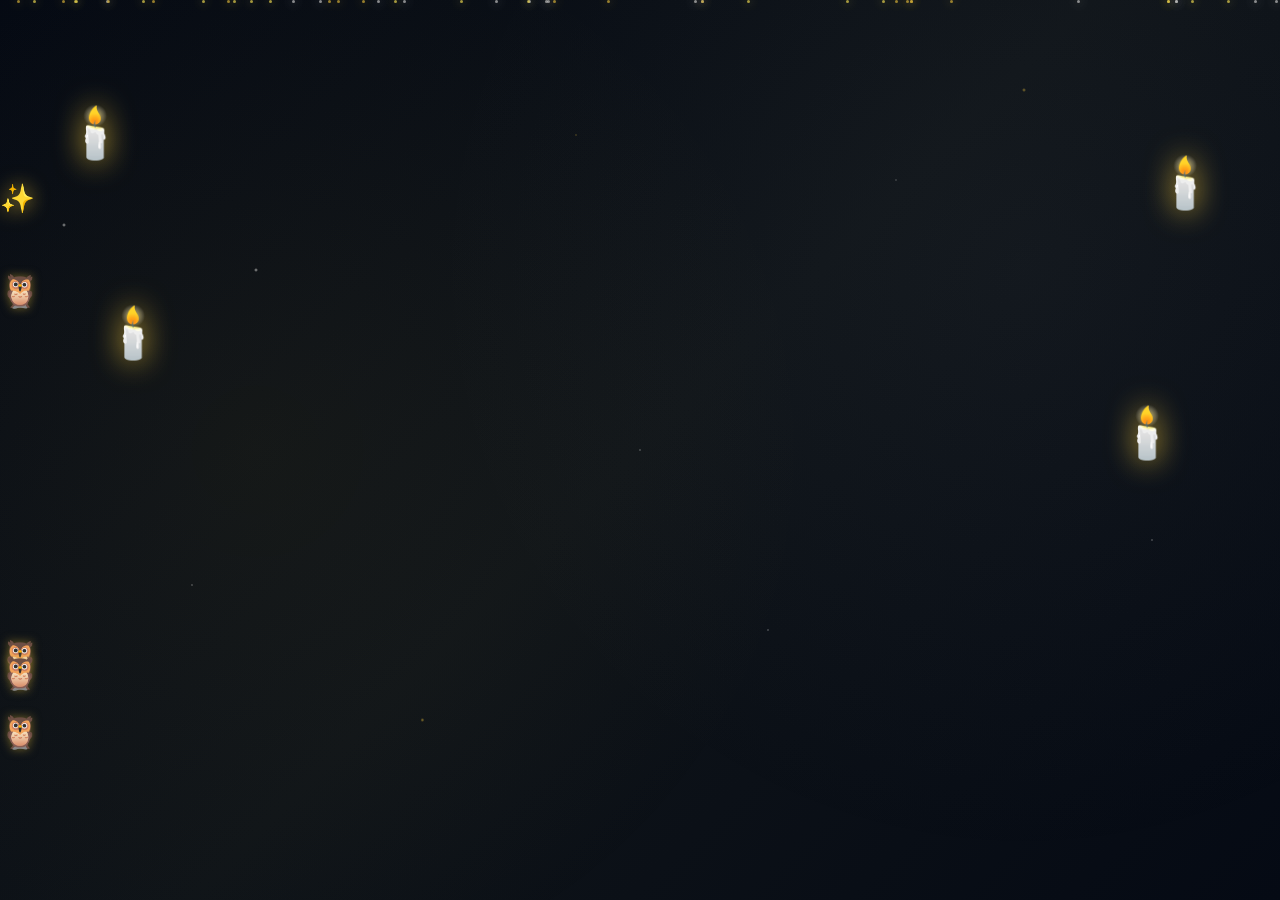
<file: personas/Daniela.html>
<!DOCTYPE html>
<html lang="es">
<head>
    <meta charset="UTF-8">
    <meta name="viewport" content="width=device-width, initial-scale=1.0">
    <title>Para ti, Daniela</title>
    
    <link href="https://fonts.googleapis.com/css2?family=Cinzel:wght@400;600;700;900&family=Playfair+Display:ital,wght@0,400;0,700;1,400&family=Lora:wght@400;500;600&display=swap" rel="stylesheet">
    
    <style>
        * {
            margin: 0;
            padding: 0;
            box-sizing: border-box;
        }
        
        body {
            background: linear-gradient(135deg, #050a14 0%, #0f1419 50%, #050a14 100%);
            font-family: 'Lora', serif;
            color: #e8e8e8;
            min-height: 100vh;
            overflow-x: hidden;
            position: relative;
        }
        
        /* === CIELO ESTRELLADO (TECHO DEL GRAN COMEDOR) === */
        body::before {
            content: '';
            position: fixed;
            top: 0;
            left: 0;
            width: 100%;
            height: 100%;
            background-image: 
                radial-gradient(2px 2px at 20% 30%, white, transparent),
                radial-gradient(1px 1px at 60% 70%, white, transparent),
                radial-gradient(1px 1px at 50% 50%, white, transparent),
                radial-gradient(2px 2px at 80% 10%, #d4af37, transparent),
                radial-gradient(1px 1px at 90% 60%, white, transparent),
                radial-gradient(2px 2px at 33% 80%, #d4af37, transparent),
                radial-gradient(1px 1px at 15% 65%, white, transparent),
                radial-gradient(1px 1px at 70% 20%, #c0c0c0, transparent),
                radial-gradient(2px 2px at 5% 25%, white, transparent),
                radial-gradient(1px 1px at 45% 15%, #d4af37, transparent);
            background-size: 100% 100%;
            pointer-events: none;
            z-index: 1;
            opacity: 0.6;
            animation: twinkle 4s ease-in-out infinite;
        }
        
        @keyframes twinkle {
            0%, 100% { opacity: 0.4; }
            50% { opacity: 0.8; }
        }
        
        /* === NIEBLA MÁGICA === */
        body::after {
            content: '';
            position: fixed;
            top: 0;
            left: 0;
            width: 100%;
            height: 100%;
            background: 
                radial-gradient(circle at 20% 50%, rgba(212, 175, 55, 0.05) 0%, transparent 50%),
                radial-gradient(circle at 80% 30%, rgba(192, 192, 192, 0.04) 0%, transparent 50%);
            pointer-events: none;
            z-index: 1;
            animation: fog-magic 15s ease-in-out infinite;
        }
        
        @keyframes fog-magic {
            0%, 100% { opacity: 0.5; }
            50% { opacity: 0.9; }
        }
        
        /* === VELAS FLOTANTES (GRAN COMEDOR) === */
        .candle {
            position: fixed;
            font-size: 50px;
            pointer-events: none;
            z-index: 2;
            animation: float-candle 4s ease-in-out infinite;
            filter: drop-shadow(0 0 15px #d4af37);
        }
        
        .candle:nth-child(1) {
            top: 100px;
            left: 5%;
            animation-delay: 0s;
        }
        
        .candle:nth-child(2) {
            top: 150px;
            right: 5%;
            animation-delay: 1s;
        }
        
        .candle:nth-child(3) {
            top: 300px;
            left: 8%;
            animation-delay: 2s;
        }
        
        .candle:nth-child(4) {
            top: 400px;
            right: 8%;
            animation-delay: 0.5s;
        }
        
        @keyframes float-candle {
            0%, 100% { transform: translateY(0px) rotate(-2deg); }
            50% { transform: translateY(-15px) rotate(2deg); }
        }
        
        /* === LECHUZAS VOLANDO === */
        .owl {
            position: fixed;
            font-size: 32px;
            pointer-events: none;
            z-index: 3;
            animation: fly-owl 25s linear infinite;
            filter: drop-shadow(0 0 5px rgba(212, 175, 55, 0.5));
        }
        
        @keyframes fly-owl {
            from {
                transform: translateX(-100px) translateY(100vh);
                opacity: 0;
            }
            10% { opacity: 0.7; }
            90% { opacity: 0.7; }
            to {
                transform: translateX(calc(100vw + 100px)) translateY(-100px);
                opacity: 0;
            }
        }
        
        /* === SNITCH DORADA === */
        .snitch {
            position: fixed;
            font-size: 28px;
            pointer-events: none;
            z-index: 3;
            animation: snitch-fly 12s ease-in-out infinite;
            filter: drop-shadow(0 0 10px #d4af37);
        }
        
        @keyframes snitch-fly {
            0% { transform: translateX(0) translateY(50vh); }
            25% { transform: translateX(80vw) translateY(30vh); }
            50% { transform: translateX(60vw) translateY(70vh); }
            75% { transform: translateX(20vw) translateY(40vh); }
            100% { transform: translateX(0) translateY(50vh); }
        }
        
        /* === HECHIZOS FLOTANDO === */
        .spell {
            position: fixed;
            font-family: 'Cinzel', serif;
            color: #d4af37;
            font-size: 14px;
            font-style: italic;
            opacity: 0;
            pointer-events: none;
            z-index: 2;
            text-shadow: 0 0 10px #d4af37;
            animation: spell-appear 8s ease-in-out infinite;
            letter-spacing: 2px;
        }
        
        @keyframes spell-appear {
            0%, 100% { opacity: 0; transform: scale(0.5); }
            20%, 80% { opacity: 0.6; transform: scale(1); }
        }
        
        /* === PARTÍCULAS MÁGICAS DORADAS === */
        .particle {
            position: fixed;
            width: 3px;
            height: 3px;
            border-radius: 50%;
            opacity: 0.7;
            pointer-events: none;
            animation: float-particle 15s linear infinite;
            z-index: 2;
        }
        
        .particle {
            background: #d4af37;
            box-shadow: 0 0 8px #d4af37;
        }
        
        .particle:nth-child(odd) {
            background: #e8d44f;
            box-shadow: 0 0 8px #e8d44f;
        }
        
        .particle:nth-child(3n) {
            background: #c0c0c0;
            box-shadow: 0 0 8px #c0c0c0;
        }
        
        @keyframes float-particle {
            from {
                transform: translateY(100vh) translateX(0);
                opacity: 0;
            }
            10% { opacity: 0.8; }
            90% { opacity: 0.8; }
            to {
                transform: translateY(-100vh) translateX(100px);
                opacity: 0;
            }
        }
        
        /* ===== SOBRE INICIAL ===== */
        #sobre-inicial {
            position: fixed;
            top: 0;
            left: 0;
            width: 100%;
            height: 100%;
            display: flex;
            align-items: center;
            justify-content: center;
            z-index: 100;
            background: linear-gradient(135deg, #050a14 0%, #0f1419 100%);
            animation: fade-out 0.8s ease forwards 8s;
        }
        
        @keyframes fade-out {
            to {
                opacity: 0;
                pointer-events: none;
            }
        }
        
        .sobre-wrapper {
            position: relative;
            width: 380px;
            height: 380px;
            display: flex;
            align-items: center;
            justify-content: center;
            z-index: 10;
        }
        
        /* === LETRAS BRILLANDO (estilo Harry Potter) === */
        .magic-letter {
            position: absolute;
            font-family: 'Cinzel', serif;
            font-size: 40px;
            color: #d4af37;
            font-weight: 900;
            opacity: 0;
            text-shadow: 
                0 0 15px #d4af37, 
                0 0 30px #d4af37,
                0 0 50px rgba(212, 175, 55, 0.5);
            animation: blink-letter 4s ease-in-out infinite;
        }
        
        @keyframes blink-letter {
            0%, 90%, 100% { opacity: 0; }
            5%, 15% { opacity: 1; }
            7%, 13% { opacity: 0.3; }
        }
        
        .magic-letter:nth-child(1) { 
            top: 0; left: 30px; 
            animation-delay: 0s;
        }
        .magic-letter:nth-child(2) { 
            top: 0; right: 30px; 
            animation-delay: 1s;
        }
        .magic-letter:nth-child(3) { 
            bottom: 0; left: 30px; 
            animation-delay: 2s;
        }
        .magic-letter:nth-child(4) { 
            bottom: 0; right: 30px; 
            animation-delay: 3s;
        }
        
        /* Partículas orbitando */
        .particle-orbit {
            position: absolute;
            width: 5px;
            height: 5px;
            border-radius: 50%;
            animation: orbit-particle 8s linear infinite;
        }
        
        .particle-orbit { background: #d4af37; box-shadow: 0 0 12px #d4af37; }
        .particle-orbit:nth-child(7) { background: #c0c0c0; box-shadow: 0 0 12px #c0c0c0; }
        .particle-orbit:nth-child(8) { background: #e8d44f; box-shadow: 0 0 12px #e8d44f; }
        .particle-orbit:nth-child(9) { background: #d4af37; box-shadow: 0 0 12px #d4af37; }
        .particle-orbit:nth-child(10) { background: #c0c0c0; box-shadow: 0 0 12px #c0c0c0; }
        
        @keyframes orbit-particle {
            0% {
                transform: rotate(0deg) translateX(200px) rotate(0deg);
                opacity: 0.8;
            }
            100% {
                transform: rotate(360deg) translateX(200px) rotate(-360deg);
                opacity: 0.8;
            }
        }
        
        .particle-orbit:nth-child(6) { animation-delay: 0s; }
        .particle-orbit:nth-child(7) { animation-delay: 1.5s; }
        .particle-orbit:nth-child(8) { animation-delay: 3s; }
        .particle-orbit:nth-child(9) { animation-delay: 4.5s; }
        .particle-orbit:nth-child(10) { animation-delay: 6s; }
        
        /* SOBRE - Estilo carta Hogwarts */
        .sobre {
            width: 320px;
            height: 200px;
            background: linear-gradient(135deg, #d4af37 0%, #ffed4e 100%);
            border-radius: 12px;
            display: flex;
            flex-direction: column;
            align-items: center;
            justify-content: center;
            box-shadow: 
                0 20px 60px rgba(212, 175, 55, 0.3),
                0 0 30px rgba(192, 192, 192, 0.2);
            cursor: pointer;
            animation: pulse-sobre 2s ease-in-out infinite, magic-glow 3s ease-in-out infinite;
            position: relative;
            z-index: 10;
        }
        
        /* Doble borde estilo Hogwarts */
        .sobre::before {
            content: '';
            position: absolute;
            top: -10px;
            left: -10px;
            right: -10px;
            bottom: -10px;
            border: 2px solid #d4af37;
            border-radius: 16px;
            opacity: 0.5;
            animation: pulse-border 3s ease-in-out infinite;
        }
        
        @keyframes pulse-border {
            0%, 100% { opacity: 0.3; transform: scale(1); }
            50% { opacity: 0.7; transform: scale(1.02); }
        }
        
        @keyframes pulse-sobre {
            0%, 100% { transform: scale(1); }
            50% { transform: scale(1.05); }
        }
        
        @keyframes magic-glow {
            0%, 100% { box-shadow: 0 20px 60px rgba(212, 175, 55, 0.3), 0 0 30px rgba(192, 192, 192, 0.2); }
            50% { box-shadow: 0 20px 60px rgba(212, 175, 55, 0.5), 0 0 50px rgba(192, 192, 192, 0.4); }
        }
        
        .sobre-titulo {
            font-family: 'Cinzel', serif;
            font-size: 28px;
            color: #0f1419;
            font-weight: 900;
            margin-bottom: 8px;
            text-align: center;
            line-height: 1.2;
            letter-spacing: 2px;
        }
        
        .sobre-subtitulo {
            font-family: 'Cinzel', serif;
            font-size: 12px;
            color: #0f1419;
            font-weight: 600;
            opacity: 0.8;
            letter-spacing: 3px;
            text-transform: uppercase;
        }
        
        .sobre-instruccion {
            font-family: 'Cinzel', serif;
            font-size: 10px;
            color: #0f1419;
            margin-top: 12px;
            text-transform: uppercase;
            letter-spacing: 2px;
            opacity: 0.8;
            animation: blink-instruction 1.5s ease-in-out infinite;
            font-weight: 600;
        }
        
        @keyframes blink-instruction {
            0%, 100% { opacity: 0.6; }
            50% { opacity: 0.95; }
        }
        
        /* ===== CONTENIDO PRINCIPAL ===== */
        .contenedor {
            max-width: 900px;
            margin: 0 auto;
            padding: 100px 40px 80px;
            display: none;
            animation: fade-in 1s ease;
            position: relative;
            z-index: 10;
        }
        
        .contenedor.visible {
            display: block;
        }
        
        @keyframes fade-in {
            from { opacity: 0; transform: translateY(20px); }
            to { opacity: 1; transform: translateY(0); }
        }
        
        /* === BANNER HOGWARTS === */
        .hogwarts-banner {
            text-align: center;
            margin-bottom: 30px;
            font-family: 'Cinzel', serif;
            font-size: 12px;
            color: #d4af37;
            letter-spacing: 4px;
            text-transform: uppercase;
            opacity: 0.7;
            font-weight: 600;
        }
        
        .hogwarts-banner::before,
        .hogwarts-banner::after {
            content: ' ⚜ ';
            color: #d4af37;
        }
        
        /* Título principal con efecto mágico MEJORADO */
        h1 {
            font-family: 'Cinzel', serif;
            font-size: 64px;
            text-align: center;
            color: #d4af37;
            margin-bottom: 20px;
            text-shadow: 
                0 2px 10px rgba(212, 175, 55, 0.5),
                0 0 30px rgba(212, 175, 55, 0.3);
            font-weight: 900;
            animation: levitate 3s ease-in-out infinite;
            line-height: 1.1;
            letter-spacing: 3px;
        }
        
        @keyframes levitate {
            0%, 100% { transform: translateY(0px); }
            50% { transform: translateY(-10px); }
        }
        
        /* === SUBTITULO === */
        .magic-subtitle {
            text-align: center;
            font-family: 'Cinzel', serif;
            font-size: 13px;
            color: #d4af37;
            margin-bottom: 50px;
            letter-spacing: 4px;
            text-transform: uppercase;
            opacity: 0.8;
            border-top: 1px solid #d4af37;
            border-bottom: 1px solid #d4af37;
            padding: 10px 0;
            max-width: 450px;
            margin-left: auto;
            margin-right: auto;
            font-style: italic;
            font-weight: 600;
        }
        
        /* === ICONOS MÁGICOS === */
        .icons-row {
            text-align: center;
            margin: 30px 0;
            font-size: 28px;
        }
        
        .icons-row span {
            display: inline-block;
            margin: 0 15px;
            animation: float-icon 3s ease-in-out infinite;
            opacity: 0.8;
            filter: drop-shadow(0 0 5px rgba(212, 175, 55, 0.5));
        }
        
        .icons-row span:nth-child(1) { animation-delay: 0s; }
        .icons-row span:nth-child(2) { animation-delay: 0.5s; }
        .icons-row span:nth-child(3) { animation-delay: 1s; }
        .icons-row span:nth-child(4) { animation-delay: 1.5s; }
        .icons-row span:nth-child(5) { animation-delay: 2s; }
        
        @keyframes float-icon {
            0%, 100% { transform: translateY(0); }
            50% { transform: translateY(-10px); }
        }
        
        /* ===== SECCIÓN DE MENSAJE PERSONALIZADO (estilo pergamino) ===== */
        .seccion-mensaje {
            background: rgba(212, 175, 55, 0.08);
            border: 2px solid #d4af37;
            border-radius: 12px;
            padding: 40px;
            margin-bottom: 60px;
            text-align: center;
            position: relative;
            box-shadow: 0 0 20px rgba(212, 175, 55, 0.2);
        }
        
        /* Doble borde decorativo */
        .seccion-mensaje::after {
            content: '';
            position: absolute;
            top: -8px;
            left: -8px;
            right: -8px;
            bottom: -8px;
            border: 1px solid #d4af37;
            border-radius: 14px;
            opacity: 0.4;
            pointer-events: none;
        }
        
        .seccion-mensaje::before {
            content: '✨';
            position: absolute;
            top: -20px;
            left: 50%;
            transform: translateX(-50%);
            font-size: 32px;
            animation: sparkle 2s ease-in-out infinite;
            background: #050a14;
            padding: 0 10px;
            z-index: 5;
            filter: drop-shadow(0 0 10px #d4af37);
        }
        
        @keyframes sparkle {
            0%, 100% { opacity: 0.5; transform: translateX(-50%) scale(1); }
            50% { opacity: 1; transform: translateX(-50%) scale(1.2); }
        }
        
        .seccion-mensaje p {
            font-family: 'Cinzel', serif;
            font-size: 18px;
            color: #d4af37;
            margin-bottom: 20px;
            letter-spacing: 3px;
            text-shadow: 0 0 10px rgba(212, 175, 55, 0.5);
            font-weight: 600;
            text-transform: uppercase;
        }
        
        .mensaje-box {
            background: rgba(20, 25, 35, 0.8);
            border: 1px solid #d4af37;
            border-radius: 8px;
            padding: 25px;
            min-height: 120px;
            color: #e8e8e8;
            font-size: 15px;
            line-height: 1.8;
            margin: 20px 0;
            font-family: 'Lora', serif;
            box-shadow: inset 0 0 20px rgba(212, 175, 55, 0.05);
            text-align: left;
            position: relative;
        }
        
        /* Esquinas decorativas */
        .mensaje-box::before,
        .mensaje-box::after {
            content: '';
            position: absolute;
            width: 20px;
            height: 20px;
            border: 2px solid #d4af37;
        }
        
        .mensaje-box::before {
            top: -2px;
            left: -2px;
            border-right: none;
            border-bottom: none;
        }
        
        .mensaje-box::after {
            bottom: -2px;
            right: -2px;
            border-left: none;
            border-top: none;
        }
        
        /* ===== SECCIÓN DE MENSAJES ===== */
        .seccion-mensajes {
            margin: 80px 0;
            text-align: center;
        }
        
        .seccion-mensajes h2 {
            font-family: 'Cinzel', serif;
            font-size: 36px;
            color: #d4af37;
            margin-bottom: 40px;
            font-weight: 700;
            letter-spacing: 3px;
            text-shadow: 0 0 15px rgba(212, 175, 55, 0.5);
            font-style: italic;
        }
        
        .botones-container {
            display: flex;
            flex-direction: column;
            gap: 15px;
            max-width: 500px;
            margin: 0 auto;
        }
        
        .boton-mensaje {
            padding: 18px 30px;
            background: linear-gradient(135deg, #d4af37, #ffed4e);
            border: 2px solid #fff;
            border-radius: 8px;
            color: #0f1419;
            font-family: 'Cinzel', serif;
            font-size: 14px;
            font-weight: 700;
            cursor: pointer;
            transition: all 0.3s ease;
            position: relative;
            overflow: hidden;
            text-transform: uppercase;
            letter-spacing: 2px;
            box-shadow: 0 0 15px rgba(212, 175, 55, 0.4);
        }
        
        .boton-mensaje::before {
            content: '';
            position: absolute;
            top: 0;
            left: -100%;
            width: 100%;
            height: 100%;
            background: linear-gradient(90deg, transparent, rgba(255,255,255,0.4), transparent);
            transition: left 0.4s ease;
            z-index: 1;
        }
        
        .boton-mensaje:hover::before {
            left: 100%;
        }
        
        .boton-mensaje:hover {
            transform: translateY(-4px) scale(1.05);
            box-shadow: 
                0 12px 25px rgba(212, 175, 55, 0.6),
                0 0 30px rgba(192, 192, 192, 0.3);
            background: linear-gradient(135deg, #ffed4e, #d4af37);
        }
        
        .boton-mensaje:active {
            transform: scale(0.98);
        }
        
        .boton-mensaje span {
            position: relative;
            z-index: 2;
        }
        
        /* ===== BOTÓN ALBUM ===== */
        .boton-album {
            margin-top: 50px;
            padding: 20px 50px;
            background: linear-gradient(135deg, #d4af37, #ffed4e);
            border: 2px solid #fff;
            border-radius: 8px;
            color: #0f1419;
            font-family: 'Cinzel', serif;
            font-size: 16px;
            font-weight: 700;
            cursor: pointer;
            transition: all 0.3s ease;
            position: relative;
            overflow: hidden;
            text-transform: uppercase;
            letter-spacing: 2px;
            box-shadow: 
                0 8px 20px rgba(212, 175, 55, 0.4),
                0 0 20px rgba(192, 192, 192, 0.3);
        }
        
        .boton-album::before {
            content: '';
            position: absolute;
            top: 0;
            left: -100%;
            width: 100%;
            height: 100%;
            background: rgba(255,255,255,0.3);
            transition: left 0.4s ease;
        }
        
        .boton-album:hover::before {
            left: 100%;
        }
        
        .boton-album:hover {
            transform: translateY(-5px) scale(1.08);
            box-shadow: 
                0 18px 40px rgba(212, 175, 55, 0.6),
                0 0 30px rgba(192, 192, 192, 0.4);
            background: linear-gradient(135deg, #ffed4e, #d4af37);
        }
        
        /* ===== GALERÍA DE FOTOS ===== */
        .galeria {
            display: none;
            margin-top: 80px;
        }
        
        .galeria.activa {
            display: block;
            animation: fade-in 0.8s ease;
        }
        
        .galeria h2 {
            font-family: 'Cinzel', serif;
            font-size: 36px;
            color: #d4af37;
            text-align: center;
            margin-bottom: 50px;
            font-weight: 700;
            letter-spacing: 3px;
            text-shadow: 0 0 15px rgba(212, 175, 55, 0.5);
            font-style: italic;
        }
        
        .grid-fotos {
            display: grid;
            grid-template-columns: repeat(auto-fit, minmax(230px, 1fr));
            gap: 25px;
            margin-bottom: 60px;
        }
        
        .foto-item {
            position: relative;
            aspect-ratio: 1;
            border-radius: 8px;
            overflow: hidden;
            cursor: pointer;
            opacity: 0;
            animation: fade-in 0.8s ease forwards;
            transition: all 0.3s ease;
            border: 2px solid rgba(212, 175, 55, 0.3);
        }
        
        /* Esquinas decorativas en fotos */
        .foto-item::before,
        .foto-item::after {
            content: '';
            position: absolute;
            width: 15px;
            height: 15px;
            border: 2px solid #d4af37;
            z-index: 5;
        }
        
        .foto-item::before {
            top: 5px;
            left: 5px;
            border-right: none;
            border-bottom: none;
        }
        
        .foto-item::after {
            bottom: 5px;
            right: 5px;
            border-left: none;
            border-top: none;
        }
        
        .foto-item:nth-child(1) { animation-delay: 0.1s; }
        .foto-item:nth-child(2) { animation-delay: 0.2s; }
        .foto-item:nth-child(3) { animation-delay: 0.3s; }
        .foto-item:nth-child(4) { animation-delay: 0.4s; }
        .foto-item:nth-child(5) { animation-delay: 0.5s; }
        .foto-item:nth-child(6) { animation-delay: 0.6s; }
        
        .foto-item img {
            width: 100%;
            height: 100%;
            object-fit: cover;
            transition: transform 0.5s ease;
        }
        
        .foto-item:hover {
            border-color: #d4af37;
            box-shadow: 0 8px 20px rgba(212, 175, 55, 0.3),
                        0 0 15px rgba(192, 192, 192, 0.2);
            transform: translateY(-5px);
        }
        
        .foto-item:hover img {
            transform: scale(1.08);
        }
        
        .foto-placeholder {
            width: 100%;
            height: 100%;
            background: rgba(212, 175, 55, 0.05);
            display: flex;
            align-items: center;
            justify-content: center;
            border: 2px dashed #d4af37;
            font-size: 50px;
            color: #d4af37;
        }
        
        /* ===== LÍNEA DIVISORA ===== */
        .divider {
            width: 200px;
            height: 2px;
            background: linear-gradient(90deg, transparent, #d4af37, #c0c0c0, #d4af37, transparent);
            margin: 60px auto;
            box-shadow: 0 0 15px #d4af37;
            position: relative;
        }
        
        .divider::before,
        .divider::after {
            content: '✦';
            position: absolute;
            top: -10px;
            color: #d4af37;
            text-shadow: 0 0 10px #d4af37;
            font-size: 16px;
        }
        
        .divider::before {
            left: -20px;
        }
        
        .divider::after {
            right: -20px;
        }
        
        /* ===== BOTÓN VOLVER ===== */
        .volver {
            display: inline-block;
            margin-top: 60px;
            padding: 12px 35px;
            background: transparent;
            border: 2px solid #d4af37;
            border-radius: 6px;
            color: #d4af37;
            font-family: 'Cinzel', serif;
            font-size: 14px;
            text-decoration: none;
            cursor: pointer;
            transition: all 0.3s ease;
            text-transform: uppercase;
            letter-spacing: 2px;
            font-weight: 700;
        }
        
        .volver:hover {
            background: #d4af37;
            color: #0f1419;
            transform: translateY(-3px);
            box-shadow: 0 8px 20px rgba(212, 175, 55, 0.3);
        }
        
        /* === FOOTER HOGWARTS === */
        .footer-hogwarts {
            text-align: center;
            margin-top: 80px;
            padding-top: 30px;
            border-top: 1px solid rgba(212, 175, 55, 0.3);
            font-family: 'Cinzel', serif;
            font-size: 11px;
            color: rgba(212, 175, 55, 0.6);
            letter-spacing: 3px;
            text-transform: uppercase;
            font-style: italic;
        }
        
        /* Responsive */
        @media (max-width: 768px) {
            h1 { font-size: 44px; }
            
            .seccion-mensajes h2 {
                font-size: 28px;
            }
            
            .grid-fotos {
                grid-template-columns: repeat(auto-fit, minmax(150px, 1fr));
                gap: 15px;
            }
            
            .boton-mensaje {
                padding: 14px 20px;
                font-size: 12px;
            }
            
            .contenedor {
                padding: 80px 20px 60px;
            }
            
            .candle, .owl { display: none; }
            
            .icons-row span {
                margin: 0 8px;
            }
        }
    
        /* === LIGHTBOX PARA AMPLIAR IMÁGENES === */
        .lightbox-overlay {
            position: fixed;
            top: 0;
            left: 0;
            width: 100%;
            height: 100%;
            background: rgba(0, 0, 0, 0.95);
            z-index: 99999;
            display: flex;
            align-items: center;
            justify-content: center;
            cursor: zoom-out;
            animation: lightbox-fade-in 0.3s ease;
            padding: 20px;
        }
        
        @keyframes lightbox-fade-in {
            from { opacity: 0; }
            to { opacity: 1; }
        }
        
        .lightbox-overlay img,
        .lightbox-overlay video {
            max-width: 95%;
            max-height: 95%;
            object-fit: contain;
            box-shadow: 0 0 60px rgba(255, 255, 255, 0.2);
            border-radius: 8px;
            animation: lightbox-zoom-in 0.3s ease;
        }
        
        @keyframes lightbox-zoom-in {
            from { transform: scale(0.8); opacity: 0; }
            to { transform: scale(1); opacity: 1; }
        }
        
        .lightbox-close {
            position: absolute;
            top: 20px;
            right: 30px;
            color: white;
            font-size: 40px;
            cursor: pointer;
            background: rgba(255, 255, 255, 0.1);
            width: 50px;
            height: 50px;
            border-radius: 50%;
            display: flex;
            align-items: center;
            justify-content: center;
            transition: all 0.3s ease;
            z-index: 100000;
        }
        
        .lightbox-close:hover {
            background: rgba(255, 255, 255, 0.3);
            transform: rotate(90deg);
        }
        
        /* Cursor zoom en imágenes de galería */
        .foto-item img,
        .polaroid-foto img,
        .postal img,
        .ticket img,
        .gallery-item img,
        .project-card img,
        .portfolio-item img {
            cursor: zoom-in;
        }

    </style>
</head>
<body>
 
    <!-- VELAS FLOTANTES -->
    <div class="candle">🕯️</div>
    <div class="candle">🕯️</div>
    <div class="candle">🕯️</div>
    <div class="candle">🕯️</div>
    
    <!-- LECHUZA VOLANDO -->
    <div class="owl" style="animation-delay: 0s; top: 30%; left: 0;">🦉</div>
    
    <!-- SNITCH DORADA -->
    <div class="snitch" style="top: 20%;">✨</div>
    
    <!-- HECHIZOS FLOTANDO -->
    <div class="spell" style="top: 20%; left: 10%; animation-delay: 0s;">Lumos</div>
    <div class="spell" style="top: 40%; right: 10%; animation-delay: 2s;">Expecto Patronum</div>
    <div class="spell" style="top: 70%; left: 15%; animation-delay: 4s;">Wingardium Leviosa</div>
    <div class="spell" style="top: 85%; right: 15%; animation-delay: 6s;">Alohomora</div>
    
    <!-- SOBRE INICIAL CON LETRAS Y PARTÍCULAS -->
    <div id="sobre-inicial">
        <div class="sobre-wrapper" onclick="abrirSobre()">
            <!-- Letras mágicas brillando -->
            <div class="magic-letter">D</div>
            <div class="magic-letter">A</div>
            <div class="magic-letter">N</div>
            <div class="magic-letter">I</div>
            
            <!-- Partículas orbitando mágicas -->
            <div class="particle-orbit"></div>
            <div class="particle-orbit"></div>
            <div class="particle-orbit"></div>
            <div class="particle-orbit"></div>
            <div class="particle-orbit"></div>
            
            <!-- Sobre -->
            <div class="sobre">
                <div class="sobre-titulo">Para ti,<br>Daniela</div>
                <div class="sobre-subtitulo">✨ Bienvenida a Hogwarts ✨</div>
                <div class="sobre-instruccion">▶ Presiona para ingresar ◀</div>
            </div>
        </div>
    </div>
 
    <!-- PARTÍCULAS FLOTANTES MÁGICAS -->
    <div id="particulas"></div>
 
    
 
    <!-- CONTENIDO PRINCIPAL -->
    <div class="contenedor" id="contenedor">
        
        <!-- BANNER HOGWARTS -->
        <div class="hogwarts-banner">HOGWARTS SCHOOL OF WITCHCRAFT AND WIZARDRY</div>
        
        <h1>Para ti,<br>Daniela</h1>
        
        <div class="magic-subtitle">"Algunas personas no llegan por casualidad, llegan por magia"</div>
        
        <!-- ICONOS MÁGICOS -->
        <div class="icons-row">
            <span>🦉</span>
            <span>🕯️</span>
            <span>🪄</span>
            <span>📜</span>
            <span>⚡</span>
        </div>
 
        <!-- SECCIÓN DE MENSAJE PERSONALIZADO -->
        <div class="seccion-mensaje">
            <p>Un Mensaje Para Ti Capitana</p>
            <div class="mensaje-box" id="mensaje-personalizado">
Buenassss. Bueno… ¿por dónde empezar? La verdad llevo como dos meses pensando en cómo hacer esto y encontrar las palabras correctas. Seguramente te llegue el día de mi cumpleaños, porque justamente el objetivo es agradecer en ese día a todas las personas especiales que he conocido en mi vida, y tú claramente haces parte de eso.

De hecho, la idea nació gracias a ti, cuando en tu cumpleaños nos diste cartas a todos. Quise hacer algo parecido, pero a mi estilo. (El arte no es lo mío jajajaja, y menos sacar números, lo mío es chupar helados del Simón… no mentiras jajajaja).

Quiero agradecerte por hacerme tan graciosos los días cuando salimos y por estar ahí, aunque sea para echar chisme. Sé que no tengo hermanos y probablemente nunca sabré lo que se siente tener uno, pero sinceramente creo que tú y Ana Lucía son lo más cercano a eso para mí.

Te quiero muchísimo. Y recuerda siempre algo: tienes un talento muy, muy, MUYYYY difícil de encontrar y una inteligencia demasiado dura. Cada vez que dudes de ti, intenta acordarte de eso, porque cuando dejas de sobrepensarlo se nota muchísimo el potencial tan absurdo que tienes. De verdad, siento que puedes llegar muy lejos.

Pero bueno, en resumen: gracias por todos estos años. Estoy demasiado agradecido con la vida por habernos cruzado y haber construido esta amistad. Ojalá siga siendo una de esas amistades que duran muchísimos años más.
            </div>
        </div>
 
        <div class="divider"></div>
 
        <!-- SECCIÓN DE MENSAJES MÁGICOS -->
        <div class="seccion-mensajes">
            <h2>✨ Accio Mensajes ✨</h2>
            <div class="botones-container">
                <button class="boton-mensaje" onclick="reproducirAudio('audio1')">
                    <span>▶ Mensaje Mágico 1</span>
                </button>
                <button class="boton-mensaje" onclick="reproducirAudio('audio2')">
                    <span>▶ Mensaje Mágico 2</span>
                </button>
                <button class="boton-mensaje" onclick="reproducirAudio('audio3')">
                    <span>▶ Mensaje Mágico 3</span>
                </button>
            </div>
 
            <button class="boton-album" onclick="abrirAlbum()">
                📸 Ver Album de Fotos 📸
            </button>
        </div>
 
        <!-- GALERÍA DE FOTOS -->
        <div class="galeria" id="galeria">
            <h2>📜 Nuestro Album 📜</h2>
            <div class="grid-fotos">
                <div class="foto-item">
                    <img src="../media/Daniela/Foto 1.JPG" alt="Foto 1">
                </div>
                <div class="foto-item">
                    <img src="../media/Daniela/Foto 2.JPG" alt="Foto 2">
                </div>
                <div class="foto-item">
                    <img src="../media/Daniela/Foto 3.JPG" alt="Foto 3">
                </div>
                <div class="foto-item">
                    <img src="../media/Daniela/Foto 4.JPG" alt="Foto 4">
                </div>
                <div class="foto-item">
                    <img src="../media/Daniela/Foto 5.jpg" alt="Foto 5">
                </div>
                <div class="foto-item">
                    <img src="../media/Daniela/Foto 6.jpg" alt="Foto 6">
                </div>
                <div class="foto-item">
                    <img src="../media/Daniela/Foto 7.jpeg" alt="Foto 7">
                </div>
                <div class="foto-item">
                    <img src="../media/Daniela/Foto 8.jpeg" alt="Foto 8">
                </div>
            </div>
        </div>
 
        <div style="text-align: center;">
            <a href="../index.html" class="volver">← Volver</a>
        </div>
        
        <!-- FOOTER -->
        <div class="footer-hogwarts">
            ⚜ Mischief Managed ⚜<br>
            HOGWARTS · DRACO DORMIENS NUNQUAM TITILLANDUS
        </div>
 
    </div>
 
    <!-- AUDIOS -->
    <audio id="audio1"><source src="../media/Daniela/Daniela_1.mp3" type="audio/mpeg"></audio>
    <audio id="audio2"><source src="../media/Daniela/Daniela_2.mp3" type="audio/mpeg"></audio>
    <audio id="audio3"><source src="../media/Daniela/Daniela_3.mp3" type="audio/mpeg"></audio>
 
    <script>
        // Generar partículas flotantes mágicas
        function generarParticulas() {
            const contenedor = document.getElementById('particulas');
            for (let i = 0; i < 50; i++) {
                const particle = document.createElement('div');
                particle.className = 'particle';
                particle.style.left = Math.random() * 100 + 'vw';
                particle.style.animationDuration = (12 + Math.random() * 12) + 's';
                particle.style.animationDelay = Math.random() * 5 + 's';
                contenedor.appendChild(particle);
            }
        }
        generarParticulas();
        
        // Generar lechuzas adicionales
        function generarLechuzas() {
            for (let i = 0; i < 3; i++) {
                const owl = document.createElement('div');
                owl.className = 'owl';
                owl.textContent = '🦉';
                owl.style.animationDelay = (i * 8) + 's';
                owl.style.top = (Math.random() * 60 + 20) + '%';
                document.body.appendChild(owl);
            }
        }
        generarLechuzas();
 
        // Control de audio
        let audioActual = null;
 
        function reproducirAudio(id) {
            if (audioActual && !audioActual.paused) {
                audioActual.pause();
                audioActual.currentTime = 0;
            }
 
            audioActual = document.getElementById(id);
            audioActual.play();
        }
 
        // Abrir sobre con efecto mágico
        function abrirSobre() {
            document.getElementById('sobre-inicial').style.display = 'none';
            document.getElementById('contenedor').classList.add('visible');
        }
 
        // Álbum de fotos
        function abrirAlbum() {
            const galeria = document.getElementById('galeria');
            galeria.classList.toggle('activa');
            
            setTimeout(() => {
                galeria.scrollIntoView({ behavior: 'smooth', block: 'start' });
            }, 100);
        }
    
        // === LIGHTBOX UNIVERSAL ===
        document.addEventListener('DOMContentLoaded', function() {
            // Buscar todas las imágenes en galerías (excepto lightbox)
            const selectores = [
                '.foto-item img',
                '.polaroid-foto img',
                '.postal img',
                '.ticket img',
                '.gallery-item img',
                '.project-card img',
                '.portfolio-item img'
            ];
            
            selectores.forEach(selector => {
                document.querySelectorAll(selector).forEach(img => {
                    img.addEventListener('click', function(e) {
                        e.stopPropagation();
                        abrirLightbox(this.src);
                    });
                });
            });
        });
        
        function abrirLightbox(src) {
            const overlay = document.createElement('div');
            overlay.className = 'lightbox-overlay';
            
            const closeBtn = document.createElement('div');
            closeBtn.className = 'lightbox-close';
            closeBtn.innerHTML = '×';
            
            const img = document.createElement('img');
            img.src = src;
            
            overlay.appendChild(closeBtn);
            overlay.appendChild(img);
            
            overlay.onclick = function() {
                overlay.style.animation = 'lightbox-fade-in 0.3s ease reverse';
                setTimeout(() => overlay.remove(), 280);
            };
            
            document.body.appendChild(overlay);
            
            // Prevenir scroll
            document.body.style.overflow = 'hidden';
            
            overlay.addEventListener('remove', () => {
                document.body.style.overflow = '';
            });
            
            // Restaurar scroll cuando se remueva
            const observer = new MutationObserver((mutations) => {
                mutations.forEach((mutation) => {
                    mutation.removedNodes.forEach((node) => {
                        if (node === overlay) {
                            document.body.style.overflow = '';
                            observer.disconnect();
                        }
                    });
                });
            });
            observer.observe(document.body, { childList: true });
        }

    </script>
 
</body>
</html>
</file>
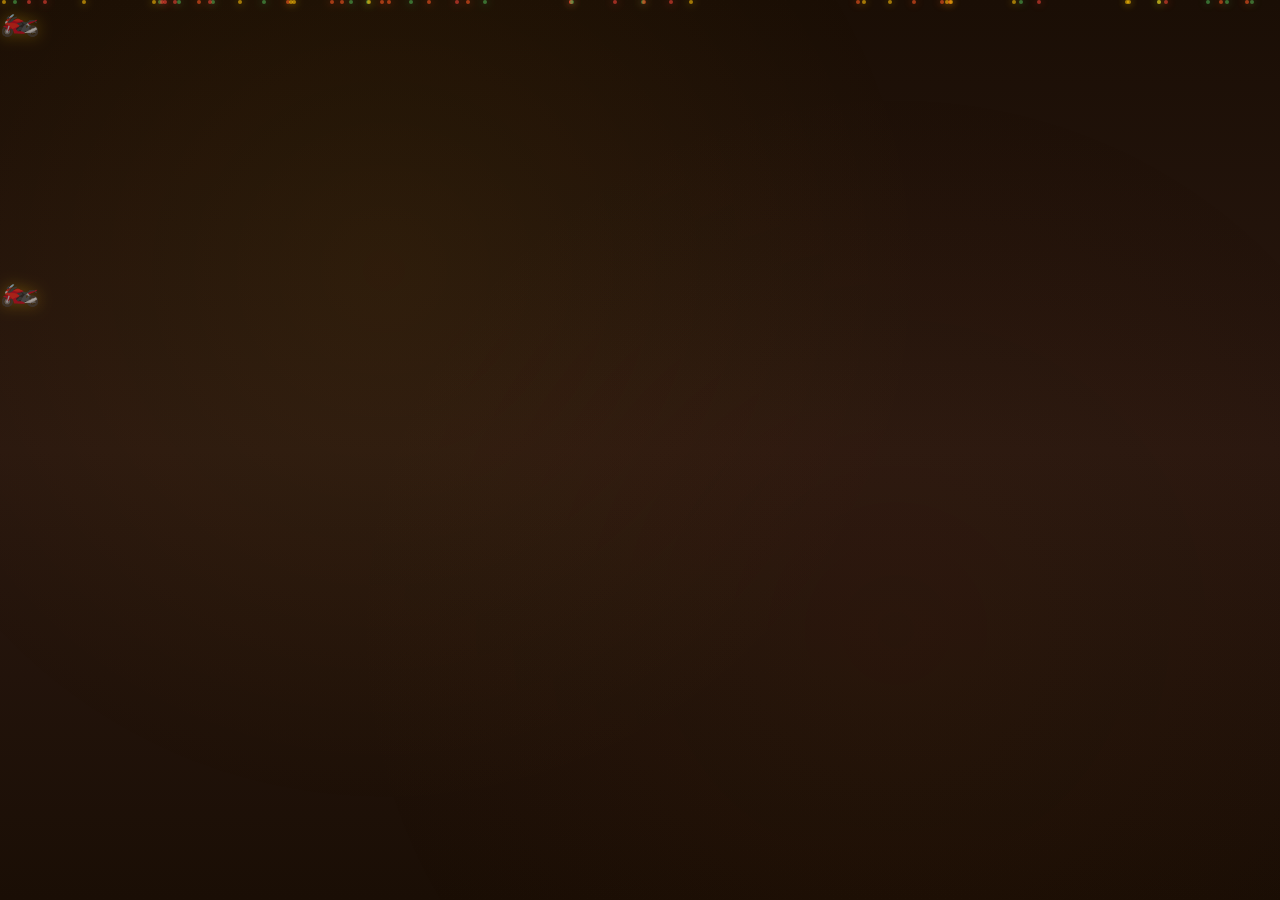
<file: personas/Davzay.html>
<!DOCTYPE html>
<html lang="es">
<head>
    <meta charset="UTF-8">
    <meta name="viewport" content="width=device-width, initial-scale=1.0">
    <title>La Ruta · Davzay</title>
    
    <link href="https://fonts.googleapis.com/css2?family=Bebas+Neue&family=Permanent+Marker&family=Special+Elite&family=Roboto+Mono:wght@400;700&display=swap" rel="stylesheet">
    
    <style>
        * {
            margin: 0;
            padding: 0;
            box-sizing: border-box;
        }
        
        body {
            background: linear-gradient(180deg, #1a0e05 0%, #2a1810 50%, #1a0e05 100%);
            font-family: 'Special Elite', cursive;
            color: #f4ebd0;
            min-height: 100vh;
            overflow-x: hidden;
            position: relative;
        }
        
        /* === TEXTURA DE ASFALTO === */
        body::before {
            content: '';
            position: fixed;
            top: 0;
            left: 0;
            width: 100%;
            height: 100%;
            background-image: 
                radial-gradient(circle at 30% 30%, rgba(255, 193, 7, 0.05) 0%, transparent 50%),
                radial-gradient(circle at 70% 70%, rgba(139, 69, 19, 0.06) 0%, transparent 50%);
            pointer-events: none;
            z-index: 1;
        }
        
        /* === PARTÍCULAS DE LUCES === */
        .particle {
            position: fixed;
            width: 4px;
            height: 4px;
            border-radius: 50%;
            opacity: 0.6;
            pointer-events: none;
            animation: float-particle 12s linear infinite;
            z-index: 2;
        }
        
        .particle { background: #FFC107; box-shadow: 0 0 8px #FFC107; }
        .particle:nth-child(odd) { background: #ff5722; box-shadow: 0 0 8px #ff5722; }
        .particle:nth-child(3n) { background: #4caf50; box-shadow: 0 0 8px #4caf50; }
        .particle:nth-child(5n) { background: #f44336; box-shadow: 0 0 8px #f44336; }
        
        @keyframes float-particle {
            from { transform: translateY(100vh); opacity: 0; }
            10% { opacity: 0.6; }
            90% { opacity: 0.6; }
            to { transform: translateY(-100vh) translateX(80px); opacity: 0; }
        }
        
        /* === LETRAS DE VALLENATO FLOTANDO === */
        .lyric {
            position: fixed;
            font-family: 'Permanent Marker', cursive;
            color: #FFC107;
            font-size: 18px;
            opacity: 0;
            pointer-events: none;
            z-index: 2;
            text-shadow: 0 0 10px rgba(255, 193, 7, 0.5);
            animation: lyric-appear 10s ease-in-out infinite;
            max-width: 220px;
            text-align: center;
            transform: rotate(-3deg);
        }
        
        @keyframes lyric-appear {
            0%, 100% { opacity: 0; transform: scale(0.5) rotate(-3deg); }
            20%, 80% { opacity: 0.5; transform: scale(1) rotate(-3deg); }
        }
        
        /* === MOTOS RECORRIENDO === */
        .moto-fondo {
            position: fixed;
            font-size: 32px;
            pointer-events: none;
            z-index: 3;
            animation: moto-ride 18s linear infinite;
            filter: drop-shadow(0 0 8px rgba(255, 193, 7, 0.5));
            opacity: 0.6;
        }
        
        @keyframes moto-ride {
            from { transform: translateX(-100px) translateY(80vh); opacity: 0; }
            10% { opacity: 0.7; }
            90% { opacity: 0.7; }
            to { transform: translateX(calc(100vw + 100px)) translateY(80vh); opacity: 0; }
        }
        
        /* ===== IGNITION SCREEN ===== */
        #ignition-screen {
            position: fixed;
            top: 0;
            left: 0;
            width: 100%;
            height: 100%;
            display: flex;
            align-items: center;
            justify-content: center;
            z-index: 100;
            background: radial-gradient(circle, #2a1810 0%, #0a0500 100%);
            animation: fade-out 0.8s ease forwards 9s;
            overflow: hidden;
        }
        
        @keyframes fade-out {
            to { opacity: 0; pointer-events: none; }
        }
        
        .ignition-content {
            text-align: center;
            cursor: pointer;
            position: relative;
            z-index: 10;
        }
        
        /* JUKEBOX/VITROLA con MOTO integrada */
        .jukebox-moto {
            width: 320px;
            height: 380px;
            background: linear-gradient(135deg, #5C3317 0%, #8B4513 50%, #5C3317 100%);
            border: 6px solid #FFC107;
            border-radius: 20px 20px 30px 30px;
            margin: 0 auto 30px;
            display: flex;
            flex-direction: column;
            align-items: center;
            justify-content: center;
            position: relative;
            box-shadow: 
                0 20px 60px rgba(0, 0, 0, 0.7),
                0 0 40px rgba(255, 193, 7, 0.5),
                inset 0 0 30px rgba(0, 0, 0, 0.5);
            animation: pulse-jukebox 2s ease-in-out infinite;
        }
        
        /* Disco de vinilo + Moto */
        .vinyl-record {
            width: 140px;
            height: 140px;
            border-radius: 50%;
            background: radial-gradient(circle at 30% 30%, #333, #000);
            border: 4px solid #FFC107;
            display: flex;
            align-items: center;
            justify-content: center;
            margin-bottom: 15px;
            box-shadow: 0 0 30px rgba(0, 0, 0, 0.8);
            animation: spin-vinyl 4s linear infinite;
            position: relative;
        }
        
        .vinyl-record::before {
            content: '';
            position: absolute;
            top: 50%;
            left: 50%;
            transform: translate(-50%, -50%);
            width: 100px;
            height: 100px;
            border-radius: 50%;
            border: 1px dashed rgba(255, 193, 7, 0.3);
        }
        
        .vinyl-center {
            width: 40px;
            height: 40px;
            background: radial-gradient(circle, #FFC107, #ff5722);
            border-radius: 50%;
            box-shadow: 0 0 20px #FFC107;
            position: relative;
            z-index: 5;
        }
        
        @keyframes spin-vinyl {
            from { transform: rotate(0deg); }
            to { transform: rotate(360deg); }
        }
        
        /* Moto al lado del vinyl */
        .moto-icon-small {
            position: absolute;
            top: 30px;
            right: 30px;
            font-size: 40px;
            animation: moto-bounce 1s ease-in-out infinite;
            filter: drop-shadow(0 0 10px #FFC107);
        }
        
        @keyframes moto-bounce {
            0%, 100% { transform: rotate(-5deg); }
            50% { transform: rotate(5deg); }
        }
        
        @keyframes pulse-jukebox {
            0%, 100% { transform: scale(1); }
            50% { transform: scale(1.03); }
        }
        
        .jukebox-titulo {
            font-family: 'Permanent Marker', cursive;
            font-size: 32px;
            color: #FFC107;
            text-align: center;
            line-height: 1.1;
            text-shadow: 
                2px 2px 0 #ff5722,
                3px 3px 8px rgba(0, 0, 0, 0.8);
            transform: rotate(-2deg);
            letter-spacing: 1px;
        }
        
        .jukebox-subtitulo {
            font-family: 'Bebas Neue', cursive;
            font-size: 14px;
            color: #f4ebd0;
            margin-top: 10px;
            letter-spacing: 4px;
            opacity: 0.9;
        }
        
        .ignition-btn {
            display: inline-block;
            padding: 18px 50px;
            background: linear-gradient(135deg, #ff5722, #FFC107);
            border: 3px solid #f4ebd0;
            border-radius: 50px;
            color: #2a1810;
            font-family: 'Permanent Marker', cursive;
            font-size: 22px;
            cursor: pointer;
            letter-spacing: 2px;
            text-transform: uppercase;
            box-shadow: 
                0 0 30px rgba(255, 193, 7, 0.6),
                0 15px 40px rgba(0, 0, 0, 0.5);
            animation: ignition-pulse 1.5s ease-in-out infinite;
            transition: all 0.3s ease;
        }
        
        @keyframes ignition-pulse {
            0%, 100% { box-shadow: 0 0 30px rgba(255, 193, 7, 0.6), 0 15px 40px rgba(0, 0, 0, 0.5); }
            50% { box-shadow: 0 0 60px rgba(255, 193, 7, 0.9), 0 15px 40px rgba(0, 0, 0, 0.5); }
        }
        
        .ignition-instruccion {
            margin-top: 20px;
            font-family: 'Special Elite', cursive;
            font-size: 13px;
            color: #FFC107;
            opacity: 0.7;
            letter-spacing: 2px;
            animation: blink-instruction 1.5s ease-in-out infinite;
        }
        
        @keyframes blink-instruction {
            0%, 100% { opacity: 0.5; }
            50% { opacity: 0.9; }
        }
        
        /* Botellas decorativas en ignition */
        .botella-ignition {
            position: absolute;
            font-size: 60px;
            opacity: 0.4;
            animation: botella-sway 4s ease-in-out infinite;
            filter: drop-shadow(0 0 10px rgba(255, 193, 7, 0.5));
            z-index: 1;
        }
        
        .botella-ignition.left { 
            top: 30%; 
            left: 10%; 
            animation-delay: 0s; 
        }
        
        .botella-ignition.right { 
            top: 35%; 
            right: 10%; 
            animation-delay: 2s; 
        }
        
        @keyframes botella-sway {
            0%, 100% { transform: rotate(-10deg); }
            50% { transform: rotate(10deg); }
        }
        
        /* ===== CONTENIDO PRINCIPAL ===== */
        .contenedor {
            display: none;
            animation: fade-in 1s ease;
            position: relative;
            z-index: 10;
        }
        
        .contenedor.visible {
            display: block;
        }
        
        @keyframes fade-in {
            from { opacity: 0; }
            to { opacity: 1; }
        }
        
        /* ===== HEADER STICKY ESTILO TABLERO DE MOTO ===== */
        .ruta-header {
            position: sticky;
            top: 0;
            background: linear-gradient(180deg, rgba(26, 14, 5, 0.97) 0%, rgba(26, 14, 5, 0.9) 100%);
            backdrop-filter: blur(15px);
            border-bottom: 3px solid #FFC107;
            padding: 15px 30px;
            z-index: 50;
            display: grid;
            grid-template-columns: 1fr 2fr 1fr;
            align-items: center;
            gap: 20px;
            box-shadow: 0 5px 20px rgba(0, 0, 0, 0.5);
        }
        
        .ruta-info {
            font-family: 'Bebas Neue', cursive;
            font-size: 14px;
            color: #FFC107;
            letter-spacing: 3px;
            display: flex;
            align-items: center;
            gap: 10px;
        }
        
        .status-dot {
            display: inline-block;
            width: 10px;
            height: 10px;
            background: #4caf50;
            border-radius: 50%;
            animation: blink-status 1s ease-in-out infinite;
            box-shadow: 0 0 10px #4caf50;
        }
        
        @keyframes blink-status {
            0%, 100% { opacity: 0.6; }
            50% { opacity: 1; }
        }
        
        .ruta-title-header {
            font-family: 'Permanent Marker', cursive;
            font-size: 26px;
            color: #FFC107;
            text-shadow: 2px 2px 0 #ff5722;
            transform: rotate(-1deg);
            text-align: center;
            letter-spacing: 1px;
        }
        
        .velocimetro {
            text-align: right;
            font-family: 'Roboto Mono', monospace;
            font-size: 14px;
            color: #f4ebd0;
            letter-spacing: 2px;
        }
        
        .velocimetro-km {
            display: inline-block;
            background: rgba(255, 193, 7, 0.1);
            border: 2px solid #FFC107;
            padding: 5px 12px;
            border-radius: 5px;
            color: #FFC107;
            text-shadow: 0 0 5px #FFC107;
            font-weight: 700;
        }
        
        /* ===== CARTEL DE BIENVENIDA - "EN CONCIERTO" ===== */
        .cartel-bienvenida {
            background: linear-gradient(135deg, #8B4513 0%, #5C3317 100%);
            border: 4px solid #FFC107;
            border-radius: 8px;
            padding: 50px 30px;
            text-align: center;
            margin: 40px auto;
            max-width: 800px;
            position: relative;
            box-shadow: 
                0 15px 40px rgba(0, 0, 0, 0.6),
                inset 0 0 30px rgba(0, 0, 0, 0.3);
            transform: rotate(-1deg);
        }
        
        .cartel-bienvenida::before,
        .cartel-bienvenida::after {
            content: '';
            position: absolute;
            width: 60px;
            height: 25px;
            background: rgba(255, 235, 208, 0.7);
            top: -10px;
        }
        
        .cartel-bienvenida::before {
            left: 30px;
            transform: rotate(-15deg);
        }
        
        .cartel-bienvenida::after {
            right: 30px;
            transform: rotate(15deg);
        }
        
        .cartel-tipo {
            font-family: 'Bebas Neue', cursive;
            font-size: 14px;
            color: #f4ebd0;
            letter-spacing: 6px;
            margin-bottom: 15px;
            opacity: 0.8;
        }
        
        h1 {
            font-family: 'Permanent Marker', cursive;
            font-size: 84px;
            color: #FFC107;
            text-align: center;
            line-height: 1;
            text-shadow: 
                3px 3px 0 #ff5722,
                6px 6px 0 #5C3317,
                8px 8px 20px rgba(0, 0, 0, 0.7);
            transform: rotate(-2deg);
            margin-bottom: 15px;
            letter-spacing: 2px;
        }
        
        .cartel-subtitulo {
            font-family: 'Bebas Neue', cursive;
            font-size: 18px;
            color: #f4ebd0;
            letter-spacing: 4px;
            margin-top: 20px;
            border-top: 2px dashed #FFC107;
            border-bottom: 2px dashed #FFC107;
            padding: 10px 0;
            max-width: 400px;
            margin-left: auto;
            margin-right: auto;
        }
        
        .info-evento {
            margin-top: 20px;
            font-family: 'Special Elite', cursive;
            font-size: 13px;
            color: #FFC107;
            letter-spacing: 2px;
            opacity: 0.9;
        }
        
        /* === ICONOS PARRANDA === */
        .icons-row {
            text-align: center;
            margin: 40px 0;
            font-size: 36px;
        }
        
        .icons-row span {
            display: inline-block;
            margin: 0 15px;
            animation: float-icon 3s ease-in-out infinite;
            filter: drop-shadow(0 5px 10px rgba(0, 0, 0, 0.5));
        }
        
        .icons-row span:nth-child(1) { animation-delay: 0s; }
        .icons-row span:nth-child(2) { animation-delay: 0.5s; }
        .icons-row span:nth-child(3) { animation-delay: 1s; }
        .icons-row span:nth-child(4) { animation-delay: 1.5s; }
        .icons-row span:nth-child(5) { animation-delay: 2s; }
        
        @keyframes float-icon {
            0%, 100% { transform: translateY(0) rotate(-5deg); }
            50% { transform: translateY(-10px) rotate(5deg); }
        }
        
        /* ===== RUTA CON PARADAS - SERPENTEANTE ===== */
        .ruta-container {
            max-width: 1200px;
            margin: 0 auto;
            padding: 40px 20px;
            position: relative;
        }
        
        /* === CARRETERA SERPENTEANTE === */
        .carretera-svg {
            position: absolute;
            top: 0;
            left: 0;
            width: 100%;
            height: 100%;
            z-index: 1;
            pointer-events: none;
        }
        
        /* === PARADA - Cada uno es una sección === */
        .parada {
            position: relative;
            margin: 80px 0;
            display: grid;
            grid-template-columns: 1fr auto 1fr;
            gap: 30px;
            align-items: center;
            z-index: 5;
        }
        
        .parada.left .parada-content {
            grid-column: 1;
            text-align: right;
        }
        
        .parada.left .parada-marker {
            grid-column: 2;
        }
        
        .parada.left .parada-empty {
            grid-column: 3;
        }
        
        .parada.right .parada-empty {
            grid-column: 1;
        }
        
        .parada.right .parada-marker {
            grid-column: 2;
        }
        
        .parada.right .parada-content {
            grid-column: 3;
            text-align: left;
        }
        
        /* MARCADOR DE PARADA - El círculo central CON MINI CARTEL */
        .parada-marker {
            width: 100px;
            height: 100px;
            background: linear-gradient(135deg, #FFC107 0%, #ff5722 100%);
            border: 4px solid #f4ebd0;
            border-radius: 50%;
            display: flex;
            align-items: center;
            justify-content: center;
            font-size: 44px;
            box-shadow: 
                0 0 30px rgba(255, 193, 7, 0.6),
                0 10px 30px rgba(0, 0, 0, 0.7);
            position: relative;
            z-index: 10;
            animation: marker-pulse 2s ease-in-out infinite;
        }
        
        @keyframes marker-pulse {
            0%, 100% { transform: scale(1); }
            50% { transform: scale(1.1); }
        }
        
        /* MINI CARTEL EN CADA PARADA */
        .parada-cartel {
            position: absolute;
            top: -45px;
            left: 50%;
            transform: translateX(-50%) rotate(-3deg);
            background: linear-gradient(135deg, #f4ebd0 0%, #e8dab8 100%);
            border: 2px solid #5C3317;
            padding: 6px 16px;
            font-family: 'Permanent Marker', cursive;
            font-size: 12px;
            color: #5C3317;
            letter-spacing: 1px;
            white-space: nowrap;
            box-shadow: 0 5px 10px rgba(0, 0, 0, 0.4);
        }
        
        .parada-cartel::after {
            content: '';
            position: absolute;
            bottom: -8px;
            left: 50%;
            transform: translateX(-50%);
            width: 0;
            height: 0;
            border-left: 8px solid transparent;
            border-right: 8px solid transparent;
            border-top: 8px solid #5C3317;
        }
        
        /* CONTENIDO DE CADA PARADA */
        .parada-content {
            background: linear-gradient(135deg, rgba(139, 69, 19, 0.2) 0%, rgba(92, 51, 23, 0.1) 100%);
            border: 2px solid #FFC107;
            padding: 30px;
            border-radius: 8px;
            position: relative;
            box-shadow: 
                0 15px 40px rgba(0, 0, 0, 0.5),
                inset 0 0 20px rgba(255, 193, 7, 0.05);
            transform: rotate(-1deg);
            transition: all 0.3s ease;
        }
        
        .parada.right .parada-content {
            transform: rotate(1deg);
        }
        
        .parada-content:hover {
            transform: rotate(0deg) scale(1.02);
            box-shadow: 0 20px 50px rgba(0, 0, 0, 0.7), 0 0 30px rgba(255, 193, 7, 0.3);
        }
        
        .parada-titulo {
            font-family: 'Permanent Marker', cursive;
            font-size: 38px;
            color: #FFC107;
            margin-bottom: 15px;
            text-shadow: 2px 2px 0 #ff5722;
            line-height: 1.2;
        }
        
        .parada-empty {
            min-height: 100px;
        }
        
        /* ============================================== */
        /* PARADA 1: LA CARTA - MENSAJE */
        /* ============================================== */
        .parada-mensaje .parada-content {
            background: linear-gradient(135deg, #1a0e05 0%, #2a1810 100%);
            color: #f4ebd0;
            border: 4px solid #FFC107;
            background-image: 
                radial-gradient(circle at 20% 20%, rgba(255, 193, 7, 0.05) 0%, transparent 50%),
                radial-gradient(circle at 80% 80%, rgba(255, 193, 7, 0.05) 0%, transparent 50%);
            box-shadow: 
                0 15px 40px rgba(0, 0, 0, 0.6),
                inset 0 0 30px rgba(255, 193, 7, 0.05);
        }
        
        .parada-mensaje .parada-content::before {
            content: '';
            position: absolute;
            top: -10px;
            left: 50%;
            transform: translateX(-50%) rotate(-3deg);
            width: 100px;
            height: 25px;
            background: rgba(255, 193, 7, 0.5);
            box-shadow: 0 2px 5px rgba(0, 0, 0, 0.3);
        }
        
        .parada-mensaje .parada-titulo {
            color: #FFC107;
            text-shadow: 2px 2px 0 #ff5722;
            text-align: left;
        }
        
        .parada-mensaje .mensaje-texto {
            font-family: 'Special Elite', cursive;
            font-size: 16px;
            color: #f4ebd0;
            line-height: 1.9;
            text-align: left;
            border-top: 2px dashed #FFC107;
            padding-top: 20px;
            font-weight: 500;
        }
        
        /* ============================================== */
        /* PARADA 2: LA PARRANDA - RADIO/JUKEBOX */
        /* ============================================== */
        .parada-radio .parada-content {
            background: linear-gradient(135deg, #1a0e05 0%, #2a1810 100%);
            border: 4px solid #FFC107;
            padding: 35px;
        }
        
        .parada-radio .parada-titulo {
            text-align: left;
        }
        
        .radio-display-top {
            text-align: center;
            font-family: 'Roboto Mono', monospace;
            color: #4caf50;
            font-size: 13px;
            letter-spacing: 3px;
            margin-bottom: 20px;
            padding: 12px;
            background: rgba(0, 0, 0, 0.7);
            border: 2px solid #4caf50;
            border-radius: 3px;
            text-shadow: 0 0 5px #4caf50;
        }
        
        .mini-vinyl {
            width: 60px;
            height: 60px;
            border-radius: 50%;
            background: radial-gradient(circle at 30% 30%, #333, #000);
            border: 3px solid #FFC107;
            display: flex;
            align-items: center;
            justify-content: center;
            box-shadow: 0 0 15px rgba(0, 0, 0, 0.8);
            animation: spin-vinyl 3s linear infinite;
            position: relative;
            flex-shrink: 0;
        }
        
        .mini-vinyl-center {
            width: 16px;
            height: 16px;
            background: radial-gradient(circle, #FFC107, #ff5722);
            border-radius: 50%;
            box-shadow: 0 0 10px #FFC107;
        }
        
        .radio-station {
            display: grid;
            grid-template-columns: auto 1fr auto;
            gap: 15px;
            align-items: center;
            padding: 15px;
            margin-bottom: 12px;
            background: rgba(255, 193, 7, 0.05);
            border: 1px solid rgba(255, 193, 7, 0.3);
            border-radius: 8px;
            cursor: pointer;
            transition: all 0.3s ease;
            font-family: 'Bebas Neue', cursive;
        }
        
        .radio-station:hover {
            background: rgba(255, 193, 7, 0.15);
            border-color: #FFC107;
            transform: translateX(5px);
            box-shadow: 0 5px 20px rgba(255, 193, 7, 0.3);
        }
        
        .radio-info {
            display: flex;
            flex-direction: column;
            gap: 5px;
        }
        
        .radio-freq {
            font-size: 16px;
            color: #FFC107;
            text-shadow: 0 0 5px #FFC107;
            letter-spacing: 2px;
            font-weight: 700;
        }
        
        .radio-name {
            font-size: 16px;
            color: #f4ebd0;
            letter-spacing: 3px;
        }
        
        .radio-name small {
            display: block;
            font-size: 11px;
            color: #FFC107;
            opacity: 0.7;
            margin-top: 3px;
            letter-spacing: 1px;
            font-family: 'Special Elite', cursive;
        }
        
        .radio-play {
            font-size: 28px;
            color: #ff5722;
        }
        
        /* ============================================== */
        /* PARADA 3: POSTALES + POLAROIDS */
        /* ============================================== */
        .parada-postales .parada-content {
            background: linear-gradient(135deg, #5C3317 0%, #8B4513 100%);
            padding: 35px;
            border: 4px solid #FFC107;
        }
        
        .parada-postales .parada-titulo {
            text-align: left;
        }
        
        .postales-grid {
            display: grid;
            grid-template-columns: repeat(2, 1fr);
            gap: 25px;
            margin-top: 20px;
        }
        
        .postal {
            background: #f4ebd0;
            padding: 10px 10px 40px;
            position: relative;
            transition: all 0.3s ease;
            cursor: pointer;
            box-shadow: 
                0 15px 30px rgba(0, 0, 0, 0.5),
                inset 0 0 10px rgba(139, 69, 19, 0.1);
        }
        
        .postal:nth-child(1) { transform: rotate(-3deg); }
        .postal:nth-child(2) { transform: rotate(2deg); }
        .postal:nth-child(3) { transform: rotate(-2deg); }
        .postal:nth-child(4) { transform: rotate(3deg); }
        
        /* Cinta adhesiva en postales */
        .postal::before {
            content: '';
            position: absolute;
            top: -10px;
            left: 50%;
            transform: translateX(-50%) rotate(-2deg);
            width: 60px;
            height: 20px;
            background: rgba(139, 69, 19, 0.4);
            box-shadow: 0 2px 5px rgba(0, 0, 0, 0.3);
        }
        
        .postal:hover {
            transform: rotate(0deg) scale(1.1);
            z-index: 10;
            box-shadow: 0 25px 60px rgba(0, 0, 0, 0.8);
        }
        
        .postal-imagen {
            width: 100%;
            aspect-ratio: 1;
            background: linear-gradient(135deg, rgba(139, 69, 19, 0.3), rgba(255, 193, 7, 0.1));
            display: flex;
            align-items: center;
            justify-content: center;
            font-size: 50px;
            color: #5C3317;
            border: 1px solid rgba(139, 69, 19, 0.3);
            transition: filter 0.3s ease;
        }
        
        .postal-stamp {
            position: absolute;
            top: 15px;
            right: 15px;
            width: 45px;
            height: 50px;
            background: #ff5722;
            border: 2px dashed #f4ebd0;
            display: flex;
            align-items: center;
            justify-content: center;
            font-size: 22px;
            transform: rotate(15deg);
            box-shadow: 0 2px 8px rgba(0, 0, 0, 0.3);
            z-index: 5;
        }
        
        .postal-caption {
            text-align: center;
            font-family: 'Permanent Marker', cursive;
            color: #5C3317;
            font-size: 15px;
            margin-top: 10px;
            letter-spacing: 1px;
        }
        
        /* ============================================== */
        /* CHECKPOINT FINAL */
        /* ============================================== */
        .parada-final {
            text-align: center;
            margin: 100px auto 50px;
            padding: 60px 30px;
            background: linear-gradient(135deg, rgba(255, 193, 7, 0.15) 0%, rgba(255, 87, 34, 0.08) 100%);
            border: 4px dashed #FFC107;
            border-radius: 15px;
            max-width: 700px;
            position: relative;
            z-index: 5;
            box-shadow: 
                0 20px 50px rgba(0, 0, 0, 0.6),
                0 0 40px rgba(255, 193, 7, 0.2);
        }
        
        .parada-final::before,
        .parada-final::after {
            content: '';
            position: absolute;
            width: 80px;
            height: 25px;
            background: rgba(255, 235, 208, 0.7);
            top: -12px;
        }
        
        .parada-final::before {
            left: 30px;
            transform: rotate(-10deg);
        }
        
        .parada-final::after {
            right: 30px;
            transform: rotate(10deg);
        }
        
        .checkpoint-banderas {
            font-size: 60px;
            margin-bottom: 20px;
            display: flex;
            justify-content: center;
            gap: 30px;
        }
        
        .checkpoint-banderas span {
            animation: bandera-wave 2s ease-in-out infinite;
        }
        
        .checkpoint-banderas span:nth-child(2) {
            animation-delay: 0.5s;
        }
        
        @keyframes bandera-wave {
            0%, 100% { transform: rotate(-10deg); }
            50% { transform: rotate(10deg); }
        }
        
        .checkpoint-tipo {
            font-family: 'Bebas Neue', cursive;
            font-size: 16px;
            color: #f4ebd0;
            letter-spacing: 6px;
            margin-bottom: 15px;
            opacity: 0.8;
        }
        
        .checkpoint-titulo {
            font-family: 'Permanent Marker', cursive;
            font-size: 56px;
            color: #FFC107;
            text-shadow: 
                3px 3px 0 #ff5722,
                6px 6px 15px rgba(0, 0, 0, 0.5);
            margin-bottom: 15px;
            letter-spacing: 2px;
            transform: rotate(-2deg);
        }
        
        .checkpoint-text {
            font-family: 'Special Elite', cursive;
            font-size: 16px;
            color: #f4ebd0;
            line-height: 1.8;
            opacity: 0.9;
            border-top: 2px dashed #FFC107;
            border-bottom: 2px dashed #FFC107;
            padding: 15px 0;
            margin: 20px 0;
        }
        
        .checkpoint-salud {
            font-family: 'Permanent Marker', cursive;
            font-size: 36px;
            color: #ff5722;
            margin-top: 30px;
            text-shadow: 
                2px 2px 0 #FFC107,
                4px 4px 10px rgba(0, 0, 0, 0.6);
            letter-spacing: 2px;
        }
        
        .volver {
            display: inline-block;
            margin-top: 30px;
            padding: 14px 40px;
            background: transparent;
            border: 3px solid #FFC107;
            border-radius: 50px;
            color: #FFC107;
            font-family: 'Bebas Neue', cursive;
            font-size: 18px;
            text-decoration: none;
            cursor: pointer;
            transition: all 0.3s ease;
            letter-spacing: 4px;
            font-weight: 700;
        }
        
        .volver:hover {
            background: #FFC107;
            color: #2a1810;
            transform: translateY(-3px);
            box-shadow: 0 10px 25px rgba(255, 193, 7, 0.5);
        }
        
        /* Responsive */
        @media (max-width: 768px) {
            .parada {
                grid-template-columns: 1fr;
                gap: 20px;
                margin: 60px 0;
            }
            
            .parada.left .parada-content,
            .parada.right .parada-content {
                grid-column: 1;
                text-align: left !important;
                transform: rotate(-1deg);
            }
            
            .parada-marker {
                margin: 0 auto;
                grid-column: 1 !important;
            }
            
            .parada-empty {
                display: none;
            }
            
            .carretera-svg { display: none; }
            
            .parada-titulo {
                font-size: 28px;
            }
            
            .ruta-header {
                grid-template-columns: 1fr;
                gap: 10px;
                text-align: center;
            }
            
            .ruta-info, .velocimetro {
                text-align: center;
            }
            
            .postales-grid {
                grid-template-columns: 1fr;
            }
            
            h1 { font-size: 56px; }
            
            .checkpoint-titulo {
                font-size: 40px;
            }
            
            .jukebox-moto {
                width: 280px;
                height: 340px;
            }
            
            .botella-ignition { display: none; }
        }
    
        /* === LIGHTBOX PARA AMPLIAR IMÁGENES === */
        .lightbox-overlay {
            position: fixed;
            top: 0;
            left: 0;
            width: 100%;
            height: 100%;
            background: rgba(0, 0, 0, 0.95);
            z-index: 99999;
            display: flex;
            align-items: center;
            justify-content: center;
            cursor: zoom-out;
            animation: lightbox-fade-in 0.3s ease;
            padding: 20px;
        }
        
        @keyframes lightbox-fade-in {
            from { opacity: 0; }
            to { opacity: 1; }
        }
        
        .lightbox-overlay img,
        .lightbox-overlay video {
            max-width: 95%;
            max-height: 95%;
            object-fit: contain;
            box-shadow: 0 0 60px rgba(255, 255, 255, 0.2);
            border-radius: 8px;
            animation: lightbox-zoom-in 0.3s ease;
        }
        
        @keyframes lightbox-zoom-in {
            from { transform: scale(0.8); opacity: 0; }
            to { transform: scale(1); opacity: 1; }
        }
        
        .lightbox-close {
            position: absolute;
            top: 20px;
            right: 30px;
            color: white;
            font-size: 40px;
            cursor: pointer;
            background: rgba(255, 255, 255, 0.1);
            width: 50px;
            height: 50px;
            border-radius: 50%;
            display: flex;
            align-items: center;
            justify-content: center;
            transition: all 0.3s ease;
            z-index: 100000;
        }
        
        .lightbox-close:hover {
            background: rgba(255, 255, 255, 0.3);
            transform: rotate(90deg);
        }
        
        /* Cursor zoom en imágenes de galería */
        .foto-item img,
        .polaroid-foto img,
        .postal img,
        .ticket img,
        .gallery-item img,
        .project-card img,
        .portfolio-item img {
            cursor: zoom-in;
        }

    </style>
</head>
<body>
 
    <!-- LETRAS DE VALLENATO FLOTANDO -->
    <div class="lyric" style="top: 15%; left: 5%; animation-delay: 0s;">"Salud, parcero"</div>
    <div class="lyric" style="top: 35%; right: 5%; animation-delay: 3s;">"Pa' la parranda"</div>
    <div class="lyric" style="top: 55%; left: 8%; animation-delay: 6s;">"La amistad eterna"</div>
    <div class="lyric" style="top: 75%; right: 8%; animation-delay: 9s;">"Pa' los buenos momentos"</div>
    
    <!-- MOTOS RECORRIENDO -->
    <div class="moto-fondo" style="animation-delay: 0s;">🏍️</div>
    <div class="moto-fondo" style="animation-delay: 9s; top: 30%;">🏍️</div>
 
    <!-- IGNITION SCREEN INICIAL -->
    <div id="ignition-screen">
        <div class="botella-ignition left">🍻</div>
        <div class="botella-ignition right">🍻</div>
        
        <div class="ignition-content" onclick="encenderMoto()">
            <div class="jukebox-moto">
                <div class="moto-icon-small">🏍️</div>
                
                <div class="vinyl-record">
                    <div class="vinyl-center"></div>
                </div>
                
                <div class="jukebox-titulo">Pa' ti,<br>Davzay</div>
                <div class="jukebox-subtitulo">★ TOUR 2025 ★</div>
            </div>
            
            <div class="ignition-btn">► PONE LA CANCIÓN ◄</div>
            <div class="ignition-instruccion">Presiona para arrancar el viaje</div>
        </div>
    </div>
 
    <!-- PARTÍCULAS -->
    <div id="particulas"></div>
 
    
 
    <!-- CONTENIDO PRINCIPAL -->
    <div class="contenedor" id="contenedor">
        
        <!-- HEADER TABLERO DE MOTO -->
        <div class="ruta-header">
            <div class="ruta-info">
                <span class="status-dot"></span>EN RUTA
            </div>
            <div class="ruta-title-header">LA RUTA · DAVZAY</div>
            <div class="velocimetro">
                <span class="velocimetro-km">KM 0 / 28</span>
            </div>
        </div>
 
        <!-- CARTEL BIENVENIDA -->
        <div class="cartel-bienvenida">
            <div class="cartel-tipo">EN CONCIERTO · ÚNICA NOCHE</div>
            <h1>DAVZAY</h1>
            <div class="cartel-subtitulo">PARRANDA · MOTOS · AMISTAD</div>
            <div class="info-evento">
                🎵 VALLENATO TOUR 2025 🎵<br>
                <span style="font-size: 12px; opacity: 0.7;">FECHA: PARA SIEMPRE · LUGAR: EN MI VIDA</span>
            </div>
        </div>
 
        <!-- ICONOS PARRANDA -->
        <div class="icons-row">
            <span>🎵</span>
            <span>🏍️</span>
            <span>🍻</span>
            <span>🎸</span>
            <span>🎤</span>
        </div>
 
        <!-- RUTA CON PARADAS -->
        <div class="ruta-container">
            
            <!-- CARRETERA SERPENTEANTE -->
            <svg class="carretera-svg" preserveAspectRatio="none" viewBox="0 0 1200 1800">
                <path d="M 600 0 Q 800 200 600 400 T 600 800 T 600 1200 T 600 1600 L 600 1800"
                      stroke="#FFC107"
                      stroke-width="4"
                      stroke-dasharray="20 15"
                      fill="none"
                      opacity="0.5"/>
            </svg>
            
            <!-- PARADA 1: LA CARTA -->
            <div class="parada parada-mensaje left">
                <div class="parada-content">
                    <div class="parada-titulo">La Carta</div>
                    <div class="mensaje-texto" id="mensaje-personalizado">
                        Hay amistades que son como una buena parranda: 
                        cuando empiezan, no querés que terminen.
                        <br><br>
Buenas, Davzay.

Bueno, quise hacer algo un poco distinto a lo mío. Esto es en forma de agradecimiento en mi cumpleaños a las personas a las que les tengo aprecio y cariño. No sé si te habrás acordado; si sí, mera elegancia, y si no, mera falsa. No mentiras jajajaj, tú sabes que eso en realidad no importa.

Solo quiero agradecerte por esta amistad porque uff, qué elegancia alguien como tú en la vida. Eres un sí para todo jajajaj. Yo siempre digo: "nah, no creo, está ocupada", y terminas cayendo jajaja.

Pero ey, ey, ey, volviendo al tema. Qué chévere una amistad como la tuya, poder hablar de todo, abrirse uno contigo y viceversa (por favor no seas mal pensada porque ya te vi jajajaj).

Pero sí, esas charlas en las que uno cuenta cosas que lo muestran vulnerable, pero que a la vez, mientras las cuenta, lo hacen más fuerte. Muchas gracias por eso.

Y nahhh, las risas. Creo que no hay una salida contigo en la que no me ría, aun así me cojas de parche por todo jajajajaj.

Pero pues sí, eso. Gracias por todo. Ojalá esta amistad dure muchos más años y tengamos nuevas experiencias chéveres, como ese viaje que siempre se planea y nunca se da (lastimosamente). Pero ey, yo sigo con fe.

Y ya, creo que eso es como todo lo importante. Igual, cualquier cosa, ahí están los audios por si se me olvidó algo.

Muchas gracias por todo, Davzay, de verdad. Suena a despedida, pero no lo es jajajaj, tranquila.

                    </div>
                </div>
                <div class="parada-marker">
                    📮
                    <div class="parada-cartel">KM 7 · LA CARTA</div>
                </div>
                <div class="parada-empty"></div>
            </div>
            
            <!-- PARADA 2: LA RADIO/JUKEBOX -->
            <div class="parada parada-radio right">
                <div class="parada-empty"></div>
                <div class="parada-marker">
                    📻
                    <div class="parada-cartel">KM 14 · LA RADIO</div>
                </div>
                <div class="parada-content">
                    <div class="parada-titulo">La Parranda</div>
                    
                    <div class="radio-display-top">▶ FM · ON AIR · 92.5 MHz</div>
                    
                    <div class="radio-station" onclick="reproducirAudio('audio1')">
                        <div class="mini-vinyl">
                            <div class="mini-vinyl-center"></div>
                        </div>
                        <div class="radio-info">
                            <div class="radio-freq">88.5 FM</div>
                            <div class="radio-name">Mensaje del Parcero
                                <small>Acordeón · Vallenato</small>
                            </div>
                        </div>
                        <div class="radio-play">▶</div>
                    </div>
                    
                    <div class="radio-station" onclick="reproducirAudio('audio2')">
                        <div class="mini-vinyl">
                            <div class="mini-vinyl-center"></div>
                        </div>
                        <div class="radio-info">
                            <div class="radio-freq">95.3 FM</div>
                            <div class="radio-name">La Parranda Buena
                                <small>Pa' la rumba</small>
                            </div>
                        </div>
                        <div class="radio-play">▶</div>
                    </div>
                </div>
            </div>
            
            <!-- PARADA 3: POSTALES -->
            <div class="parada parada-postales left">
                <div class="parada-content">
                    <div class="parada-titulo">Los Recuerdos</div>
                    
                    <div class="postales-grid">
                        <div class="postal">
                            <div class="postal-stamp">🎵</div>
                            <div class="postal-imagen" style="padding: 0;">
                                <img src="../media/Davzay/Foto 1.jpg" alt="Foto 1" style="width: 100%; height: 100%; object-fit: cover;">
                            </div>
                            <div class="postal-caption">~ Buena rumba ~</div>
                        </div>
                        
                        <div class="postal">
                            <div class="postal-stamp">🏍️</div>
                            <div class="postal-imagen" style="padding: 0;">
                                <img src="../media/Davzay/Foto 2.jpg" alt="Foto 2" style="width: 100%; height: 100%; object-fit: cover;">
                            </div>
                            <div class="postal-caption">~ En la ruta ~</div>
                        </div>
                        
                        <div class="postal">
                            <div class="postal-stamp">🍻</div>
                            <div class="postal-imagen" style="padding: 0;">
                                <img src="../media/Davzay/Foto 3.jpg" alt="Foto 3" style="width: 100%; height: 100%; object-fit: cover;">
                            </div>
                            <div class="postal-caption">~ Salud ~</div>
                        </div>
                        
                        <div class="postal">
                            <div class="postal-stamp">🎤</div>
                            <div class="postal-imagen" style="padding: 0;">
                                <img src="../media/Davzay/Foto 4.jpeg" alt="Foto 4" style="width: 100%; height: 100%; object-fit: cover;">
                            </div>
                            <div class="postal-caption">~ La canción ~</div>
                        </div>
                    </div>
                </div>
                <div class="parada-marker">
                    📸
                    <div class="parada-cartel">KM 21 · RECUERDOS</div>
                </div>
                <div class="parada-empty"></div>
            </div>
            
        </div>
        
        <!-- LLEGADA - CHECKPOINT FINAL ESTILO CARTEL -->
        <div class="parada-final">
            <div class="checkpoint-banderas">
                <span>🏁</span>
                <span>🍻</span>
            </div>
            
            <div class="checkpoint-tipo">FIN DE LA GIRA · ÚNICA FECHA</div>
            <div class="checkpoint-titulo">¡LLEGAMOS!</div>
            
            <div class="checkpoint-text">
                KM 28 · DESTINO ALCANZADO<br>
                "Las mejores rutas son las que se recorren con los parceros que vale la pena"
            </div>
            
            <div class="checkpoint-salud">¡ SALUD, PARCERO ! 🍻</div>
            <br>
            <a href="../index.html" class="volver">◀ FIN DE LA RUTA</a>
        </div>
 
    </div>
 
    <!-- AUDIOS -->
    <audio id="audio1"><source src="../media/Davzay/Davzay_1.mp3" type="audio/mpeg"></audio>
    <audio id="audio2"><source src="../media/Davzay/Davzay_2.mp3" type="audio/mpeg"></audio>
 
    <script>
        // Generar partículas
        function generarParticulas() {
            const contenedor = document.getElementById('particulas');
            for (let i = 0; i < 60; i++) {
                const particle = document.createElement('div');
                particle.className = 'particle';
                particle.style.left = Math.random() * 100 + 'vw';
                particle.style.animationDuration = (10 + Math.random() * 10) + 's';
                particle.style.animationDelay = Math.random() * 5 + 's';
                contenedor.appendChild(particle);
            }
        }
        generarParticulas();
 
        // Control de audio
        let audioActual = null;
 
        function reproducirAudio(id) {
            if (audioActual && !audioActual.paused) {
                audioActual.pause();
                audioActual.currentTime = 0;
            }
 
            audioActual = document.getElementById(id);
            audioActual.play();
            
            // Cambiar el display de la radio
            const display = document.querySelector('.radio-display-top');
            const originalText = '▶ FM · ON AIR · 92.5 MHz';
            const newText = '🔴 REPRODUCIENDO...';
            
            display.textContent = newText;
            display.style.color = '#FFC107';
            display.style.borderColor = '#FFC107';
            
            event.target.closest('.radio-station').style.background = 'rgba(255, 193, 7, 0.25)';
            
            audioActual.addEventListener('ended', () => {
                display.textContent = originalText;
                display.style.color = '#4caf50';
                display.style.borderColor = '#4caf50';
                event.target.closest('.radio-station').style.background = 'rgba(255, 193, 7, 0.05)';
            });
        }
 
        // Encender moto
        function encenderMoto() {
            document.getElementById('ignition-screen').style.display = 'none';
            document.getElementById('contenedor').classList.add('visible');
            
            window.scrollTo({ top: 0, behavior: 'smooth' });
        }
        
        // Actualizar KM en el header según scroll
        window.addEventListener('scroll', () => {
            const scrollPercent = (window.scrollY / (document.documentElement.scrollHeight - window.innerHeight)) * 28;
            const km = Math.min(28, Math.floor(scrollPercent));
            const kmEl = document.querySelector('.velocimetro-km');
            if (kmEl) kmEl.textContent = `KM ${km} / 28`;
        });
    
        // === LIGHTBOX UNIVERSAL ===
        document.addEventListener('DOMContentLoaded', function() {
            // Buscar todas las imágenes en galerías (excepto lightbox)
            const selectores = [
                '.foto-item img',
                '.polaroid-foto img',
                '.postal img',
                '.ticket img',
                '.gallery-item img',
                '.project-card img',
                '.portfolio-item img'
            ];
            
            selectores.forEach(selector => {
                document.querySelectorAll(selector).forEach(img => {
                    img.addEventListener('click', function(e) {
                        e.stopPropagation();
                        abrirLightbox(this.src);
                    });
                });
            });
        });
        
        function abrirLightbox(src) {
            const overlay = document.createElement('div');
            overlay.className = 'lightbox-overlay';
            
            const closeBtn = document.createElement('div');
            closeBtn.className = 'lightbox-close';
            closeBtn.innerHTML = '×';
            
            const img = document.createElement('img');
            img.src = src;
            
            overlay.appendChild(closeBtn);
            overlay.appendChild(img);
            
            overlay.onclick = function() {
                overlay.style.animation = 'lightbox-fade-in 0.3s ease reverse';
                setTimeout(() => overlay.remove(), 280);
            };
            
            document.body.appendChild(overlay);
            
            // Prevenir scroll
            document.body.style.overflow = 'hidden';
            
            overlay.addEventListener('remove', () => {
                document.body.style.overflow = '';
            });
            
            // Restaurar scroll cuando se remueva
            const observer = new MutationObserver((mutations) => {
                mutations.forEach((mutation) => {
                    mutation.removedNodes.forEach((node) => {
                        if (node === overlay) {
                            document.body.style.overflow = '';
                            observer.disconnect();
                        }
                    });
                });
            });
            observer.observe(document.body, { childList: true });
        }

    </script>
 
</body>
</html>
</file>
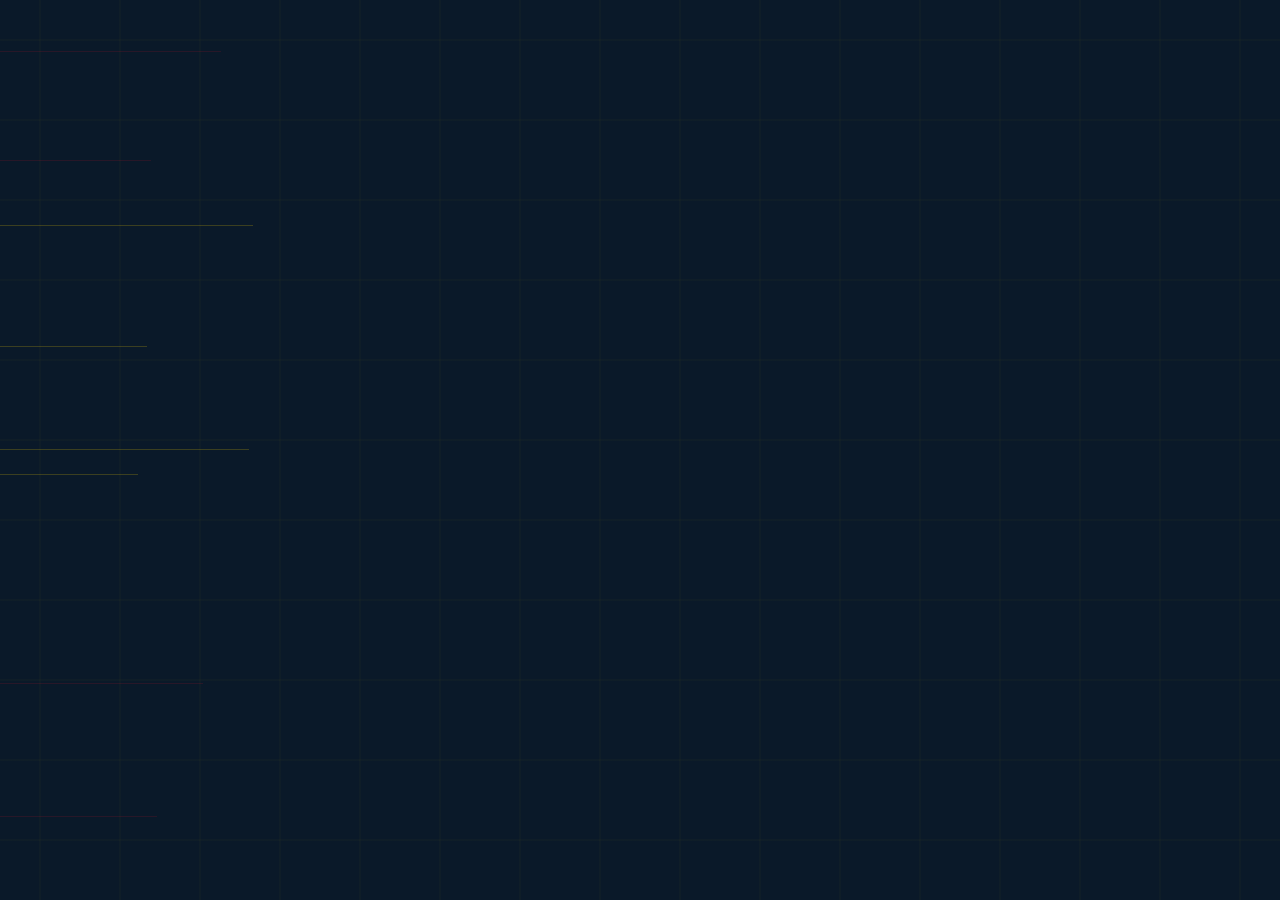
<file: personas/Guevara.html>
<!DOCTYPE html>
<html lang="es">
<head>
    <meta charset="UTF-8">
    <meta name="viewport" content="width=device-width, initial-scale=1.0">
    <title>GUEVARA - PLAYER PROFILE</title>
    
    <link href="https://fonts.googleapis.com/css2?family=Anton&family=Roboto:wght@300;400;700;900&family=Bebas+Neue&display=swap" rel="stylesheet">
    
    <style>
        * {
            margin: 0;
            padding: 0;
            box-sizing: border-box;
        }
        
        body {
            background: #0a1929;
            background-image: 
                linear-gradient(0deg, transparent 49%, rgba(255, 215, 0, 0.05) 50%, transparent 51%),
                linear-gradient(90deg, transparent 49%, rgba(255, 215, 0, 0.05) 50%, transparent 51%);
            background-size: 80px 80px;
            font-family: 'Roboto', sans-serif;
            color: #fff;
            overflow-x: hidden;
        }
        
        /* Líneas de cancha animadas - DORADO + ROJO */
        .field-line {
            position: fixed;
            pointer-events: none;
            animation: line-move 10s linear infinite;
            z-index: 1;
        }
        
        .field-line {
            background: rgba(255, 215, 0, 0.2);
        }
        
        .field-line:nth-child(odd) {
            background: rgba(206, 17, 38, 0.15);
        }
        
        @keyframes line-move {
            from { transform: translateX(-100vw); }
            to { transform: translateX(100vw); }
        }
        
        /* ===== PANTALLA INICIAL - STADIUM ===== */
        #stadium-loading {
            position: fixed;
            top: 0;
            left: 0;
            width: 100%;
            height: 100%;
            display: flex;
            align-items: center;
            justify-content: center;
            z-index: 100;
            background: linear-gradient(135deg, #0a1929 0%, #1a2942 100%);
            animation: fade-out-stadium 0.8s ease forwards 8s;
        }
        
        @keyframes fade-out-stadium {
            to {
                opacity: 0;
                pointer-events: none;
            }
        }
        
        .stadium-wrapper {
            position: relative;
            width: 350px;
            height: 350px;
            display: flex;
            align-items: center;
            justify-content: center;
        }
        
        /* Balón rebotando */
        .ball {
            position: absolute;
            font-size: 50px;
            animation: bounce-ball 2s ease-in-out infinite;
        }
        
        .ball:nth-child(1) {
            top: 20px;
            left: 20px;
            animation-delay: 0s;
        }
        
        .ball:nth-child(2) {
            top: 30px;
            right: 20px;
            animation-delay: 0.5s;
        }
        
        .ball:nth-child(3) {
            bottom: 30px;
            left: 20px;
            animation-delay: 1s;
        }
        
        .ball:nth-child(4) {
            bottom: 20px;
            right: 30px;
            animation-delay: 1.5s;
        }
        
        @keyframes bounce-ball {
            0%, 100% { transform: translateY(0px); }
            50% { transform: translateY(-30px); }
        }
        
        .player-card {
            width: 280px;
            height: 280px;
            background: linear-gradient(135deg, #FFD700 0%, #FFC700 100%);
            border: 4px solid #fff;
            border-radius: 20px;
            display: flex;
            flex-direction: column;
            align-items: center;
            justify-content: center;
            position: relative;
            z-index: 10;
            box-shadow: 0 20px 60px rgba(255, 215, 0, 0.4),
                        0 0 40px rgba(206, 17, 38, 0.4);
            cursor: pointer;
            animation: pulse-card 2s ease-in-out infinite;
            overflow: hidden;
        }
        
        /* Banda roja decorativa */
        .player-card::before {
            content: '';
            position: absolute;
            top: 0;
            left: 0;
            width: 100%;
            height: 8px;
            background: linear-gradient(90deg, #ce1126, #ffd700, #003893, #ffd700, #ce1126);
        }
        
        .player-card::after {
            content: '';
            position: absolute;
            bottom: 0;
            left: 0;
            width: 100%;
            height: 8px;
            background: linear-gradient(90deg, #ce1126, #ffd700, #003893, #ffd700, #ce1126);
        }
        
        @keyframes pulse-card {
            0%, 100% { 
                box-shadow: 0 20px 60px rgba(255, 215, 0, 0.4),
                            0 0 40px rgba(206, 17, 38, 0.4);
            }
            50% { 
                box-shadow: 0 20px 60px rgba(255, 215, 0, 0.6),
                            0 0 60px rgba(206, 17, 38, 0.6);
            }
        }
        
        .player-rating {
            font-family: 'Anton', sans-serif;
            font-size: 60px;
            color: #ce1126;
            line-height: 1;
            margin-bottom: 5px;
            text-shadow: 2px 2px 0 rgba(0, 0, 0, 0.1);
        }
        
        .player-position {
            font-family: 'Anton', sans-serif;
            font-size: 20px;
            color: #003893;
            margin-bottom: 20px;
            letter-spacing: 3px;
        }
        
        .player-name {
            font-family: 'Anton', sans-serif;
            font-size: 32px;
            color: #0a1929;
            text-transform: uppercase;
            letter-spacing: 2px;
            border-top: 2px solid #ce1126;
            border-bottom: 2px solid #003893;
            padding: 8px 0;
            margin-bottom: 15px;
            width: 80%;
            text-align: center;
        }
        
        .player-flag {
            font-size: 40px;
            margin-bottom: 5px;
        }
        
        .player-instruccion {
            font-size: 11px;
            color: #ce1126;
            opacity: 0.9;
            text-transform: uppercase;
            letter-spacing: 1px;
            font-weight: 700;
            animation: blink-text 1.5s ease-in-out infinite;
        }
        
        @keyframes blink-text {
            0%, 100% { opacity: 0.7; }
            50% { opacity: 1; }
        }
        
        /* ===== CONTENIDO PRINCIPAL ===== */
        .contenedor {
            max-width: 1100px;
            margin: 0 auto;
            padding: 80px 40px;
            display: none;
            animation: fade-in 1s ease;
            position: relative;
            z-index: 10;
        }
        
        .contenedor.visible {
            display: block;
        }
        
        @keyframes fade-in {
            from {
                opacity: 0;
                transform: translateY(30px);
            }
            to {
                opacity: 1;
                transform: translateY(0);
            }
        }
        
        /* Título principal - con efecto colombiano */
        h1 {
            font-family: 'Anton', sans-serif;
            font-size: 84px;
            text-align: center;
            color: #FFD700;
            margin-bottom: 10px;
            text-transform: uppercase;
            letter-spacing: 5px;
            text-shadow: 0 0 30px rgba(255, 215, 0, 0.5),
                         3px 3px 0 #ce1126,
                         6px 6px 0 #003893;
            line-height: 1;
        }
        
        .subtitle-deportivo {
            text-align: center;
            font-family: 'Bebas Neue', sans-serif;
            font-size: 20px;
            color: #fff;
            margin-bottom: 60px;
            letter-spacing: 4px;
            text-transform: uppercase;
        }
        
        .subtitle-deportivo span.amarillo {
            color: #FFD700;
        }
        
        .subtitle-deportivo span.rojo {
            color: #ce1126;
        }
        
        /* ===== PLAYER PROFILE ===== */
        .profile-section {
            display: grid;
            grid-template-columns: 1fr 1.2fr;
            gap: 50px;
            align-items: center;
            margin-bottom: 80px;
        }
        
        .profile-image {
            width: 100%;
            aspect-ratio: 1;
            background: linear-gradient(135deg, #FFD700 0%, #FFC700 100%);
            border: 4px solid #fff;
            border-radius: 20px;
            display: flex;
            align-items: center;
            justify-content: center;
            position: relative;
            overflow: hidden;
            box-shadow: 0 20px 50px rgba(255, 215, 0, 0.3),
                        0 0 30px rgba(206, 17, 38, 0.3);
            animation: float-card 6s ease-in-out infinite;
        }
        
        .profile-image::before {
            content: '';
            position: absolute;
            top: 0;
            left: 0;
            width: 100%;
            height: 10px;
            background: linear-gradient(90deg, #ce1126, #ffd700, #003893);
        }
        
        .profile-image::after {
            content: '';
            position: absolute;
            bottom: 0;
            left: 0;
            width: 100%;
            height: 10px;
            background: linear-gradient(90deg, #003893, #ffd700, #ce1126);
        }
        
        @keyframes float-card {
            0%, 100% { transform: translateY(0); }
            50% { transform: translateY(-15px); }
        }
        
        .profile-icon {
            font-size: 150px;
            animation: rotate-icon 8s linear infinite;
        }
        
        @keyframes rotate-icon {
            from { transform: rotate(0deg); }
            to { transform: rotate(360deg); }
        }
        
        .profile-info h2 {
            font-family: 'Anton', sans-serif;
            font-size: 48px;
            color: #FFD700;
            margin-bottom: 20px;
            text-transform: uppercase;
            letter-spacing: 3px;
            line-height: 1.2;
            text-shadow: 0 0 15px rgba(255, 215, 0, 0.3),
                         3px 3px 0 #ce1126;
        }
        
        .profile-stats {
            display: grid;
            grid-template-columns: 1fr 1fr;
            gap: 15px;
            margin: 30px 0;
        }
        
        .stat-card {
            background: rgba(255, 215, 0, 0.1);
            border: 2px solid #FFD700;
            border-radius: 10px;
            padding: 20px;
            text-align: center;
            transition: all 0.3s ease;
            position: relative;
            overflow: hidden;
        }
        
        .stat-card::before {
            content: '';
            position: absolute;
            top: 0;
            left: 0;
            width: 100%;
            height: 4px;
            background: linear-gradient(90deg, #ce1126, #ffd700, #003893);
        }
        
        .stat-card:hover {
            background: rgba(255, 215, 0, 0.2);
            transform: translateY(-5px);
            box-shadow: 0 10px 25px rgba(255, 215, 0, 0.3),
                        0 0 15px rgba(206, 17, 38, 0.2);
            border-color: #ce1126;
        }
        
        .stat-num {
            font-family: 'Anton', sans-serif;
            font-size: 36px;
            color: #FFD700;
            line-height: 1;
            margin-bottom: 5px;
            text-shadow: 0 0 10px rgba(255, 215, 0, 0.4),
                         2px 2px 0 #ce1126;
        }
        
        .stat-label {
            font-family: 'Bebas Neue', sans-serif;
            font-size: 14px;
            color: #fff;
            letter-spacing: 2px;
            text-transform: uppercase;
        }
        
        /* ===== MENSAJE PERSONALIZADO ===== */
        .mensaje-section {
            background: rgba(255, 215, 0, 0.06);
            border: 2px solid #FFD700;
            padding: 40px;
            margin: 80px 0;
            border-radius: 12px;
            box-shadow: 0 0 30px rgba(255, 215, 0, 0.1),
                        0 0 20px rgba(206, 17, 38, 0.1);
            position: relative;
        }
        
        .mensaje-section::before {
            content: '';
            position: absolute;
            top: -2px;
            left: 0;
            width: 100%;
            height: 4px;
            background: linear-gradient(90deg, #ce1126, #ffd700, #003893);
            border-radius: 12px 12px 0 0;
        }
        
        .mensaje-header {
            font-family: 'Bebas Neue', sans-serif;
            font-size: 14px;
            color: #FFD700;
            margin-bottom: 20px;
            text-transform: uppercase;
            letter-spacing: 3px;
        }
        
        .mensaje-header::before {
            content: '⚽ ';
        }
        
        .mensaje-text {
            font-size: 15px;
            color: #fff;
            line-height: 1.9;
            font-family: 'Roboto', sans-serif;
        }
        
        /* ===== HIGHLIGHTS ===== */
        .highlights-section {
            margin: 100px 0;
        }
        
        .section-title {
            font-family: 'Anton', sans-serif;
            font-size: 42px;
            color: #FFD700;
            text-transform: uppercase;
            letter-spacing: 4px;
            margin-bottom: 50px;
            text-shadow: 0 0 15px rgba(255, 215, 0, 0.3),
                         3px 3px 0 #ce1126;
            text-align: center;
            border-bottom: 3px solid #FFD700;
            padding-bottom: 20px;
            position: relative;
        }
        
        .section-title::after {
            content: '';
            position: absolute;
            bottom: -3px;
            left: 50%;
            transform: translateX(-50%);
            width: 100px;
            height: 3px;
            background: #ce1126;
        }
        
        .highlights-grid {
            display: grid;
            grid-template-columns: repeat(auto-fit, minmax(280px, 1fr));
            gap: 25px;
        }
        
        .highlight-btn {
            padding: 30px 25px;
            background: linear-gradient(135deg, rgba(255, 215, 0, 0.15), rgba(0, 56, 147, 0.1));
            border: 2px solid #FFD700;
            border-radius: 12px;
            color: #fff;
            font-family: 'Bebas Neue', sans-serif;
            font-size: 18px;
            font-weight: 700;
            cursor: pointer;
            transition: all 0.3s ease;
            text-transform: uppercase;
            letter-spacing: 2px;
            position: relative;
            overflow: hidden;
            display: flex;
            flex-direction: column;
            align-items: center;
            gap: 10px;
        }
        
        .highlight-btn::before {
            content: '';
            position: absolute;
            top: 0;
            left: 0;
            width: 100%;
            height: 3px;
            background: linear-gradient(90deg, #ce1126, #ffd700, #003893);
        }
        
        .highlight-btn::after {
            content: '';
            position: absolute;
            top: 0;
            left: -100%;
            width: 100%;
            height: 100%;
            background: linear-gradient(90deg, transparent, rgba(206, 17, 38, 0.2), transparent);
            transition: left 0.5s ease;
        }
        
        .highlight-btn:hover::after {
            left: 100%;
        }
        
        .highlight-btn:hover {
            background: linear-gradient(135deg, rgba(255, 215, 0, 0.3), rgba(206, 17, 38, 0.2));
            box-shadow: 0 0 30px rgba(255, 215, 0, 0.4),
                        0 0 20px rgba(206, 17, 38, 0.3);
            transform: translateY(-8px);
            border-color: #ce1126;
        }
        
        .highlight-icon {
            font-size: 40px;
        }
        
        .highlight-text {
            font-size: 14px;
            color: #FFD700;
        }
        
        /* ===== GALERÍA ===== */
        .gallery-section {
            display: none;
            margin-top: 80px;
        }
        
        .gallery-section.active {
            display: block;
            animation: fade-in 0.8s ease;
        }
        
        .gallery-grid {
            display: grid;
            grid-template-columns: repeat(auto-fit, minmax(280px, 1fr));
            gap: 30px;
            margin-bottom: 80px;
        }
        
        .gallery-item {
            position: relative;
            aspect-ratio: 1;
            border: 3px solid #FFD700;
            border-radius: 12px;
            overflow: hidden;
            cursor: pointer;
            opacity: 0;
            animation: fade-in 0.8s ease forwards;
            transition: all 0.4s ease;
            box-shadow: 0 0 20px rgba(255, 215, 0, 0.2);
        }
        
        .gallery-item::before {
            content: '';
            position: absolute;
            top: 0;
            left: 0;
            width: 100%;
            height: 6px;
            background: linear-gradient(90deg, #ce1126, #ffd700, #003893);
            z-index: 5;
        }
        
        .gallery-item:nth-child(1) { animation-delay: 0.1s; }
        .gallery-item:nth-child(2) { animation-delay: 0.2s; }
        .gallery-item:nth-child(3) { animation-delay: 0.3s; }
        .gallery-item:nth-child(4) { animation-delay: 0.4s; }
        
        .gallery-item img {
            width: 100%;
            height: 100%;
            object-fit: cover;
            transition: all 0.5s ease;
        }
        
        .gallery-item:hover {
            border-color: #ce1126;
            box-shadow: 0 0 40px rgba(255, 215, 0, 0.5),
                        0 0 25px rgba(206, 17, 38, 0.4);
            transform: scale(1.05);
        }
        
        .gallery-item:hover img {
            transform: scale(1.1);
        }
        
        .gallery-placeholder {
            width: 100%;
            height: 100%;
            background: linear-gradient(135deg, rgba(255, 215, 0, 0.15), rgba(206, 17, 38, 0.1));
            display: flex;
            align-items: center;
            justify-content: center;
            font-size: 70px;
        }
        
        /* ===== BOTÓN GALERÍA ===== */
        .btn-gallery {
            display: block;
            margin: 60px auto;
            padding: 22px 60px;
            background: linear-gradient(135deg, #FFD700, #FFC700);
            border: 3px solid #fff;
            border-radius: 12px;
            color: #0a1929;
            font-family: 'Anton', sans-serif;
            font-size: 22px;
            font-weight: 700;
            cursor: pointer;
            transition: all 0.3s ease;
            text-transform: uppercase;
            letter-spacing: 3px;
            position: relative;
            overflow: hidden;
            box-shadow: 0 10px 30px rgba(255, 215, 0, 0.4),
                        0 0 20px rgba(206, 17, 38, 0.2);
        }
        
        .btn-gallery::before {
            content: '';
            position: absolute;
            top: 0;
            left: 0;
            width: 100%;
            height: 4px;
            background: linear-gradient(90deg, #ce1126, #ffd700, #003893);
        }
        
        .btn-gallery::after {
            content: '';
            position: absolute;
            top: 0;
            left: -100%;
            width: 100%;
            height: 100%;
            background: rgba(255, 255, 255, 0.4);
            transition: left 0.5s ease;
        }
        
        .btn-gallery:hover::after {
            left: 100%;
        }
        
        .btn-gallery:hover {
            transform: translateY(-5px) scale(1.05);
            box-shadow: 0 20px 50px rgba(255, 215, 0, 0.6),
                        0 0 30px rgba(206, 17, 38, 0.4);
        }
        
        /* ===== FOOTER ===== */
        .footer-section {
            margin-top: 100px;
            padding: 60px 40px;
            border-top: 3px solid #FFD700;
            text-align: center;
            font-family: 'Bebas Neue', sans-serif;
            font-size: 14px;
            color: #FFD700;
            letter-spacing: 3px;
            line-height: 2;
            position: relative;
        }
        
        .footer-section::before {
            content: '';
            position: absolute;
            top: -3px;
            left: 50%;
            transform: translateX(-50%);
            width: 200px;
            height: 3px;
            background: linear-gradient(90deg, #ce1126, #ffd700, #003893);
        }
        
        .volver {
            display: inline-block;
            margin-top: 30px;
            padding: 14px 40px;
            background: transparent;
            border: 2px solid #FFD700;
            border-radius: 8px;
            color: #FFD700;
            font-family: 'Bebas Neue', sans-serif;
            font-size: 16px;
            text-decoration: none;
            cursor: pointer;
            transition: all 0.3s ease;
            text-transform: uppercase;
            letter-spacing: 2px;
            font-weight: 700;
        }
        
        .volver:hover {
            background: linear-gradient(135deg, #ce1126, #ffd700, #003893);
            color: #fff;
            box-shadow: 0 0 30px rgba(255, 215, 0, 0.5);
            transform: translateY(-3px);
            border-color: #fff;
        }
        
        /* Responsive */
        @media (max-width: 768px) {
            h1 { font-size: 56px; }
            
            .profile-section {
                grid-template-columns: 1fr;
            }
            
            .highlights-grid {
                grid-template-columns: 1fr;
            }
            
            .gallery-grid {
                grid-template-columns: 1fr;
            }
            
            .contenedor {
                padding: 60px 20px;
            }
        }
    
        /* === LIGHTBOX PARA AMPLIAR IMÁGENES === */
        .lightbox-overlay {
            position: fixed;
            top: 0;
            left: 0;
            width: 100%;
            height: 100%;
            background: rgba(0, 0, 0, 0.95);
            z-index: 99999;
            display: flex;
            align-items: center;
            justify-content: center;
            cursor: zoom-out;
            animation: lightbox-fade-in 0.3s ease;
            padding: 20px;
        }
        
        @keyframes lightbox-fade-in {
            from { opacity: 0; }
            to { opacity: 1; }
        }
        
        .lightbox-overlay img,
        .lightbox-overlay video {
            max-width: 95%;
            max-height: 95%;
            object-fit: contain;
            box-shadow: 0 0 60px rgba(255, 255, 255, 0.2);
            border-radius: 8px;
            animation: lightbox-zoom-in 0.3s ease;
        }
        
        @keyframes lightbox-zoom-in {
            from { transform: scale(0.8); opacity: 0; }
            to { transform: scale(1); opacity: 1; }
        }
        
        .lightbox-close {
            position: absolute;
            top: 20px;
            right: 30px;
            color: white;
            font-size: 40px;
            cursor: pointer;
            background: rgba(255, 255, 255, 0.1);
            width: 50px;
            height: 50px;
            border-radius: 50%;
            display: flex;
            align-items: center;
            justify-content: center;
            transition: all 0.3s ease;
            z-index: 100000;
        }
        
        .lightbox-close:hover {
            background: rgba(255, 255, 255, 0.3);
            transform: rotate(90deg);
        }
        
        /* Cursor zoom en imágenes de galería */
        .foto-item img,
        .polaroid-foto img,
        .postal img,
        .ticket img,
        .gallery-item img,
        .project-card img,
        .portfolio-item img {
            cursor: zoom-in;
        }

    </style>
</head>
<body>

    <!-- STADIUM LOADING -->
    <div id="stadium-loading">
        <div class="stadium-wrapper" onclick="iniciarPartido()">
            <div class="ball">⚽</div>
            <div class="ball">🏐</div>
            <div class="ball">⚽</div>
            <div class="ball">🏐</div>
            
            <div class="player-card">
                <div class="player-flag">🇨🇴</div>
                <div class="player-rating">99</div>
                <div class="player-position">CAM</div>
                <div class="player-name">GUEVARA</div>
                <div class="player-instruccion">▶ Presiona para ingresar ◀</div>
            </div>
        </div>
    </div>

    <!-- LÍNEAS DE CANCHA -->
    <div id="field-lines"></div>

    <!-- MÚSICA -->
    

    <!-- CONTENIDO PRINCIPAL -->
    <div class="contenedor" id="contenedor">
        
        <h1>GUEVARA</h1>
        <div class="subtitle-deportivo">⚽ <span class="amarillo">PLAYER PROFILE</span> 🏐 <span class="rojo">COLOMBIA</span> ⚽</div>

        <!-- PROFILE -->
        <div class="profile-section">
            <div class="profile-image">
                <div class="profile-icon">⚽</div>
            </div>
            
            <div class="profile-info">
                <h2>EL ATLETA<br>COMPLETO</h2>
                <p style="color: #ccc; line-height: 1.8; font-size: 15px; margin-bottom: 20px;">
                    Un deportista no nace, se construye. Con disciplina, pasión y el corazón puesto en cada jugada.
                </p>
                
                <div class="profile-stats">
                    <div class="stat-card">
                        <div class="stat-num">99</div>
                        <div class="stat-label">Pasión</div>
                    </div>
                    <div class="stat-card">
                        <div class="stat-num">95</div>
                        <div class="stat-label">Disciplina</div>
                    </div>
                    <div class="stat-card">
                        <div class="stat-num">98</div>
                        <div class="stat-label">Energía</div>
                    </div>
                    <div class="stat-card">
                        <div class="stat-num">100</div>
                        <div class="stat-label">Corazón</div>
                    </div>
                </div>
            </div>
        </div>

        <!-- MENSAJE PERSONALIZADO -->
        <div class="mensaje-section">
            <div class="mensaje-header">/// MENSAJE DEL CAPITÁN ///</div>
            <div class="mensaje-text" id="mensaje-personalizado">
                Bueno rey, quería agradecerte por todo lo que has significado en mi vida, por eso te escribo el día en que nací (todo un poeta yo jajajaja).

Bueno, el caso rey, es que te quiero mucho. Gracias por enseñarme tanto en la vida. Nuestra amistad ha ido mutando con el paso de los años. Antes nos la pasábamos más de arriba para abajo, haciendo cualquier cosa, pero bueno, los tiempos cambian. Igual no me quejo, porque siento que siempre entendimos que una amistad no se basa en eso.

Pero bueno rey, gracias por escucharme y estar ahí para dar consejos. También te quería pedir perdón porque siento que me he comportado de manera inmadura o por lo menos ofensiva cuando eran cosas que ni me incumbían. Como su relación con Andrea, dejarlo mal parado con Nicole o hacer esas preguntas tan fuertes que le hice en la casa de Bocacho frente a todos. Porque nunca le pregunté si quería que le preguntara eso o no, y tampoco la idea era dejarlo mal parado ni nada por el estilo. Por eso le pido disculpas rey.

También quiero agradecerle por darme el desarrollo personal que necesitaba en su momento. Creo que fue en noveno o décimo, la verdad ni me acuerdo, pero usted me enseñó mucho a no estar tan pegado a las personas y a entender que cuando uno aprende a estar bien consigo mismo descubre un mundo muy importante. Eso es algo que todavía me acompaña.

También por todas esas charlas jugando Rocket, Fortnite, Warzone y quién sabe cuántos juegos más. Ufff, qué nostalgia jajajaja. Y también siento que aprendí mucho de usted en algo que puede sonar muy simple, pero no lo es: cómo relacionarse con las personas. Puede que yo no sea tan social como usted, pero sí creo que aprendí bastante a por lo menos parchar con cualquiera, hablar con la gente y no encerrarme tanto. Y en cierta parte le debo eso a usted.

No todo ha sido lindo, obviamente. Han habido comentarios hirientes, creo que de ambas partes, aunque de usted más que todo cuando está borracho jajajaja. Pero lo importante es que, a pesar de eso, siento que seguimos estando el uno para el otro de cierta manera.

Muchas gracias por todo rey. Cualquier cosa que me quiera contar, ahí voy a estar para usted. Si quiere llorar, reír, desahogarse o simplemente hablar de cualquier cosa, ahí estoy mi rey.

Dato importante a resaltar, porque casi se me olvida: creo que usted ha hecho parte de algunos de los momentos más felices que he vivido, y sinceramente no creo que eso sea casualidad. Cuando me pongo a recordar momentos que me han marcado para bien, usted aparece en muchos de ellos. Y por eso también estoy muy agradecido.

Lo quiero mucho rey, y gracias por todos estos años.

            </div>
        </div>

        <!-- HIGHLIGHTS -->
        <div class="highlights-section">
            <div class="section-title">⚡ HIGHLIGHTS ⚡</div>
            
            <div class="highlights-grid">
                <button class="highlight-btn" onclick="reproducirAudio('audio1')">
                    <div class="highlight-icon">🎤</div>
                    <div>Mensaje 1</div>
                    <div class="highlight-text">▶ Reproducir</div>
                </button>
                
                <button class="highlight-btn" onclick="reproducirAudio('audio2')">
                    <div class="highlight-icon">🎤</div>
                    <div>Mensaje 2</div>
                    <div class="highlight-text">▶ Reproducir</div>
                </button>
                
                <button class="highlight-btn" onclick="reproducirAudio('audio3')">
                    <div class="highlight-icon">🎤</div>
                    <div>Mensaje 3</div>
                    <div class="highlight-text">▶ Reproducir</div>
                </button>
            </div>
        </div>

        <!-- BOTÓN GALERÍA -->
        <button class="btn-gallery" onclick="abrirGaleria()">
            📸 VER GALERÍA DEL PARTIDO 📸
        </button>

        <!-- GALERÍA -->
        <div class="gallery-section" id="galeria">
            <div class="section-title">🏆 MEJORES MOMENTOS 🏆</div>
            
            <div class="gallery-grid">
                <div class="gallery-item">
                    <img src="../media/Guevara/Foto 1.jpg" alt="Foto 1">
                </div>
                <div class="gallery-item">
                    <img src="../media/Guevara/Foto 2.JPG" alt="Foto 2">
                </div>
                <div class="gallery-item">
                    <img src="../media/Guevara/Foto 3.jpeg" alt="Foto 3">
                </div>
                <div class="gallery-item">
                    <img src="../media/Guevara/Foto 4.jpeg" alt="Foto 4">
                </div>
                <div class="gallery-item">
                    <img src="../media/Guevara/Foto 5.jpeg" alt="Foto 5">
                </div>
                <div class="gallery-item">
                    <img src="../media/Guevara/Foto 6.jpeg" alt="Foto 6">
                </div>
                <div class="gallery-item">
                    <img src="../media/Guevara/Foto 7.jpeg" alt="Foto 7">
                </div>
                <div class="gallery-item">
                    <img src="../media/Guevara/Foto 8.jpeg" alt="Foto 8">
                </div>
                <div class="gallery-item">
                    <img src="../media/Guevara/Foto 9.jpeg" alt="Foto 9">
                </div>
                <div class="gallery-item">
                    <img src="../media/Guevara/Foto 10.jpeg" alt="Foto 10">
                </div>
                <div class="gallery-item">
                    <video controls style="width: 100%; height: 100%; object-fit: cover;">
                        <source src="../media/Guevara/Video 1.mp4" type="video/mp4">
                    </video>
                </div>
                <div class="gallery-item">
                    <video controls style="width: 100%; height: 100%; object-fit: cover;">
                        <source src="../media/Guevara/Video 2.mp4" type="video/mp4">
                    </video>
                </div>
                <div class="gallery-item">
                    <video controls style="width: 100%; height: 100%; object-fit: cover;">
                        <source src="../media/Guevara/Video 3.mp4" type="video/mp4">
                    </video>
                </div>
                <div class="gallery-item">
                    <video controls style="width: 100%; height: 100%; object-fit: cover;">
                        <source src="../media/Guevara/Video 4.mp4" type="video/mp4">
                    </video>
                </div>
                <div class="gallery-item">
                    <video controls style="width: 100%; height: 100%; object-fit: cover;">
                        <source src="../media/Guevara/Video 5.mp4" type="video/mp4">
                    </video>
                </div>
                <div class="gallery-item">
                    <video controls style="width: 100%; height: 100%; object-fit: cover;">
                        <source src="../media/Guevara/Video 6.mp4" type="video/mp4">
                    </video>
                </div>
            </div>
        </div>

        <!-- FOOTER -->
        <div class="footer-section">
            <p>🇨🇴 GUEVARA - ATHLETE PROFILE © 2025 🇨🇴<br>
            CAPITÁN • DEPORTISTA • LEYENDA<br>
            <span style="margin-top: 20px; display: block; font-size: 12px;">⚽ EL DEPORTE ES VIDA ⚽</span></p>
            
            <a href="../index.html" class="volver">← Salir del Estadio</a>
        </div>

    </div>

    <!-- AUDIOS -->
    <audio id="audio1"><source src="../media/Guevara/Guevara_1.mp3" type="audio/mpeg"></audio>
    <audio id="audio2"><source src="../media/Guevara/Guevara_2.mp3" type="audio/mpeg"></audio>
    <audio id="audio3"><source src="../media/Guevara/Guevara_3.mp3" type="audio/mpeg"></audio>

    <script>
        // Generar líneas de cancha
        function generarLineas() {
            const container = document.getElementById('field-lines');
            for (let i = 0; i < 8; i++) {
                const line = document.createElement('div');
                line.className = 'field-line';
                line.style.width = Math.random() * 200 + 100 + 'px';
                line.style.height = '1px';
                line.style.top = Math.random() * 100 + 'vh';
                line.style.animationDuration = (10 + Math.random() * 10) + 's';
                line.style.animationDelay = Math.random() * 5 + 's';
                container.appendChild(line);
            }
        }
        generarLineas();

        // Control de audio
        let audioActual = null;

        function reproducirAudio(id) {
            if (audioActual && !audioActual.paused) {
                audioActual.pause();
                audioActual.currentTime = 0;
            }

            audioActual = document.getElementById(id);
            audioActual.play();
            
            event.target.closest('.highlight-btn').style.background = 
                'linear-gradient(135deg, rgba(206, 17, 38, 0.4), rgba(255, 215, 0, 0.3))';
            
            audioActual.addEventListener('ended', () => {
                event.target.closest('.highlight-btn').style.background = 
                    'linear-gradient(135deg, rgba(255, 215, 0, 0.15), rgba(0, 56, 147, 0.1))';
            });
        }

        // Iniciar partido
        function iniciarPartido() {
            document.getElementById('stadium-loading').style.display = 'none';
            document.getElementById('contenedor').classList.add('visible');
        }

        // Abrir galería
        function abrirGaleria() {
            const galeria = document.getElementById('galeria');
            galeria.classList.toggle('active');
            
            setTimeout(() => {
                galeria.scrollIntoView({ behavior: 'smooth', block: 'start' });
            }, 100);
        }
    
        // === LIGHTBOX UNIVERSAL ===
        document.addEventListener('DOMContentLoaded', function() {
            // Buscar todas las imágenes en galerías (excepto lightbox)
            const selectores = [
                '.foto-item img',
                '.polaroid-foto img',
                '.postal img',
                '.ticket img',
                '.gallery-item img',
                '.project-card img',
                '.portfolio-item img'
            ];
            
            selectores.forEach(selector => {
                document.querySelectorAll(selector).forEach(img => {
                    img.addEventListener('click', function(e) {
                        e.stopPropagation();
                        abrirLightbox(this.src);
                    });
                });
            });
        });
        
        function abrirLightbox(src) {
            const overlay = document.createElement('div');
            overlay.className = 'lightbox-overlay';
            
            const closeBtn = document.createElement('div');
            closeBtn.className = 'lightbox-close';
            closeBtn.innerHTML = '×';
            
            const img = document.createElement('img');
            img.src = src;
            
            overlay.appendChild(closeBtn);
            overlay.appendChild(img);
            
            overlay.onclick = function() {
                overlay.style.animation = 'lightbox-fade-in 0.3s ease reverse';
                setTimeout(() => overlay.remove(), 280);
            };
            
            document.body.appendChild(overlay);
            
            // Prevenir scroll
            document.body.style.overflow = 'hidden';
            
            overlay.addEventListener('remove', () => {
                document.body.style.overflow = '';
            });
            
            // Restaurar scroll cuando se remueva
            const observer = new MutationObserver((mutations) => {
                mutations.forEach((mutation) => {
                    mutation.removedNodes.forEach((node) => {
                        if (node === overlay) {
                            document.body.style.overflow = '';
                            observer.disconnect();
                        }
                    });
                });
            });
            observer.observe(document.body, { childList: true });
        }

    </script>

</body>
</html>
</file>
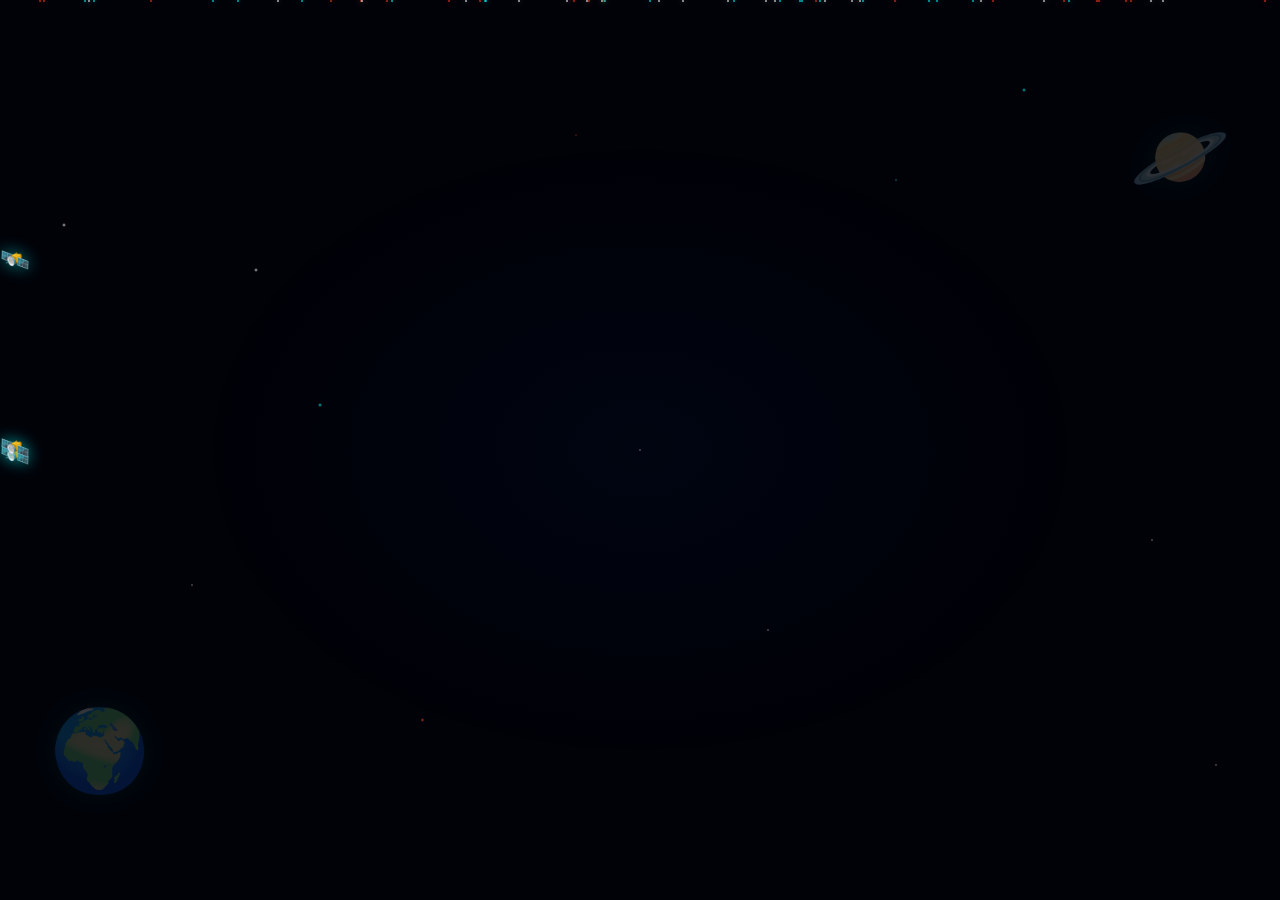
<file: personas/Juanita.html>
<!DOCTYPE html>
<html lang="es">
<head>
    <meta charset="UTF-8">
    <meta name="viewport" content="width=device-width, initial-scale=1.0">
    <title>JUANITA - MISSION CONTROL</title>
    
    <link href="https://fonts.googleapis.com/css2?family=Orbitron:wght@400;500;700;900&family=Roboto+Mono:wght@300;400;500;700&family=VT323&display=swap" rel="stylesheet">
    
    <style>
        * {
            margin: 0;
            padding: 0;
            box-sizing: border-box;
        }
        
        body {
            background: #000208;
            font-family: 'Roboto Mono', monospace;
            color: #ffffff;
            min-height: 100vh;
            overflow-x: hidden;
            position: relative;
        }
        
        /* === GALAXIA DE FONDO === */
        body::before {
            content: '';
            position: fixed;
            top: 0;
            left: 0;
            width: 100%;
            height: 100%;
            background-image: 
                radial-gradient(2px 2px at 20% 30%, white, transparent),
                radial-gradient(1px 1px at 60% 70%, white, transparent),
                radial-gradient(1px 1px at 50% 50%, white, transparent),
                radial-gradient(2px 2px at 80% 10%, #00ffff, transparent),
                radial-gradient(1px 1px at 90% 60%, white, transparent),
                radial-gradient(2px 2px at 33% 80%, #fc3d21, transparent),
                radial-gradient(1px 1px at 15% 65%, white, transparent),
                radial-gradient(1px 1px at 70% 20%, #00ffff, transparent),
                radial-gradient(2px 2px at 5% 25%, white, transparent),
                radial-gradient(1px 1px at 45% 15%, #fc3d21, transparent),
                radial-gradient(1px 1px at 95% 85%, white, transparent),
                radial-gradient(2px 2px at 25% 45%, #00ffff, transparent),
                radial-gradient(ellipse at 50% 50%, rgba(11, 61, 145, 0.1) 0%, transparent 50%);
            background-size: 100% 100%;
            pointer-events: none;
            z-index: 1;
            opacity: 0.7;
            animation: twinkle 4s ease-in-out infinite;
        }
        
        @keyframes twinkle {
            0%, 100% { opacity: 0.5; }
            50% { opacity: 0.9; }
        }
        
        /* === GRID FUTURISTA === */
        body::after {
            content: '';
            position: fixed;
            top: 0;
            left: 0;
            width: 100%;
            height: 100%;
            background-image: 
                linear-gradient(0deg, transparent 49%, rgba(0, 255, 255, 0.03) 50%, transparent 51%),
                linear-gradient(90deg, transparent 49%, rgba(0, 255, 255, 0.03) 50%, transparent 51%);
            background-size: 60px 60px;
            pointer-events: none;
            z-index: 1;
        }
        
        /* === LLUVIA DE CÓDIGO (MATRIX SUTIL) === */
        .code-rain {
            position: fixed;
            top: -100px;
            font-family: 'VT323', monospace;
            font-size: 14px;
            color: #00ffff;
            opacity: 0.4;
            pointer-events: none;
            z-index: 2;
            animation: code-fall 12s linear infinite;
            line-height: 1.5;
            text-shadow: 0 0 5px #00ffff;
        }
        
        @keyframes code-fall {
            from { transform: translateY(-100px); opacity: 0; }
            10% { opacity: 0.4; }
            90% { opacity: 0.4; }
            to { transform: translateY(100vh); opacity: 0; }
        }
        
        /* === SATÉLITES ORBITANDO === */
        .satellite {
            position: fixed;
            font-size: 24px;
            pointer-events: none;
            z-index: 3;
            animation: satellite-orbit 30s linear infinite;
            filter: drop-shadow(0 0 8px rgba(0, 255, 255, 0.5));
        }
        
        @keyframes satellite-orbit {
            from {
                transform: translateX(-100px) translateY(50vh) rotate(0deg);
            }
            to {
                transform: translateX(calc(100vw + 100px)) translateY(20vh) rotate(360deg);
            }
        }
        
        /* === PLANETAS DECORATIVOS === */
        .planet {
            position: fixed;
            font-size: 80px;
            pointer-events: none;
            z-index: 1;
            opacity: 0.2;
            animation: planet-float 8s ease-in-out infinite;
            filter: drop-shadow(0 0 20px rgba(0, 255, 255, 0.3));
        }
        
        .planet.top-right {
            top: 100px;
            right: 50px;
        }
        
        .planet.bottom-left {
            bottom: 100px;
            left: 50px;
            animation-delay: 4s;
        }
        
        @keyframes planet-float {
            0%, 100% { transform: translateY(0px) rotate(0deg); }
            50% { transform: translateY(-20px) rotate(180deg); }
        }
        
        /* === COMANDOS FLOTANTES === */
        .command {
            position: fixed;
            font-family: 'VT323', monospace;
            color: #00ff00;
            font-size: 16px;
            opacity: 0;
            pointer-events: none;
            z-index: 2;
            text-shadow: 0 0 8px #00ff00;
            animation: command-appear 10s ease-in-out infinite;
            letter-spacing: 1px;
        }
        
        @keyframes command-appear {
            0%, 100% { opacity: 0; transform: translateX(-20px); }
            20%, 80% { opacity: 0.5; transform: translateX(0); }
        }
        
        /* === PARTÍCULAS ESPACIALES === */
        .particle {
            position: fixed;
            width: 2px;
            height: 2px;
            border-radius: 50%;
            opacity: 0.7;
            pointer-events: none;
            animation: float-particle 20s linear infinite;
            z-index: 2;
        }
        
        .particle {
            background: #00ffff;
            box-shadow: 0 0 6px #00ffff;
        }
        
        .particle:nth-child(odd) {
            background: #ffffff;
            box-shadow: 0 0 6px #ffffff;
        }
        
        .particle:nth-child(3n) {
            background: #fc3d21;
            box-shadow: 0 0 6px #fc3d21;
        }
        
        @keyframes float-particle {
            from {
                transform: translateY(100vh) translateX(0);
                opacity: 0;
            }
            10% { opacity: 0.7; }
            90% { opacity: 0.7; }
            to {
                transform: translateY(-100vh) translateX(100px);
                opacity: 0;
            }
        }
        
        /* ===== BOOT SCREEN INICIAL ===== */
        #mission-control {
            position: fixed;
            top: 0;
            left: 0;
            width: 100%;
            height: 100%;
            display: flex;
            align-items: center;
            justify-content: center;
            z-index: 100;
            background: linear-gradient(135deg, #000208 0%, #0b3d91 100%);
            animation: fade-out 0.8s ease forwards 8s;
        }
        
        @keyframes fade-out {
            to {
                opacity: 0;
                pointer-events: none;
            }
        }
        
        .control-wrapper {
            position: relative;
            width: 400px;
            display: flex;
            flex-direction: column;
            align-items: center;
            z-index: 10;
        }
        
        /* === LOGO NASA STYLE === */
        .nasa-logo {
            width: 200px;
            height: 200px;
            border-radius: 50%;
            background: radial-gradient(circle at 30% 30%, #0b3d91 0%, #000208 100%);
            border: 4px solid #fc3d21;
            display: flex;
            align-items: center;
            justify-content: center;
            position: relative;
            margin-bottom: 30px;
            box-shadow: 
                0 0 40px rgba(0, 255, 255, 0.5),
                0 0 60px rgba(252, 61, 33, 0.3),
                inset 0 0 30px rgba(0, 100, 255, 0.3);
            animation: logo-pulse 3s ease-in-out infinite;
            cursor: pointer;
        }
        
        .nasa-logo::before {
            content: '';
            position: absolute;
            top: 50%;
            left: 50%;
            transform: translate(-50%, -50%);
            width: 220px;
            height: 220px;
            border: 1px solid rgba(0, 255, 255, 0.5);
            border-radius: 50%;
            animation: ring-rotate 10s linear infinite;
        }
        
        .nasa-logo::after {
            content: '';
            position: absolute;
            top: 50%;
            left: 50%;
            transform: translate(-50%, -50%);
            width: 250px;
            height: 250px;
            border: 1px dashed rgba(252, 61, 33, 0.4);
            border-radius: 50%;
            animation: ring-rotate-reverse 15s linear infinite;
        }
        
        @keyframes ring-rotate {
            from { transform: translate(-50%, -50%) rotate(0deg); }
            to { transform: translate(-50%, -50%) rotate(360deg); }
        }
        
        @keyframes ring-rotate-reverse {
            from { transform: translate(-50%, -50%) rotate(360deg); }
            to { transform: translate(-50%, -50%) rotate(0deg); }
        }
        
        @keyframes logo-pulse {
            0%, 100% { 
                box-shadow: 
                    0 0 40px rgba(0, 255, 255, 0.5),
                    0 0 60px rgba(252, 61, 33, 0.3),
                    inset 0 0 30px rgba(0, 100, 255, 0.3);
            }
            50% { 
                box-shadow: 
                    0 0 60px rgba(0, 255, 255, 0.8),
                    0 0 80px rgba(252, 61, 33, 0.5),
                    inset 0 0 50px rgba(0, 100, 255, 0.5);
            }
        }
        
        .rocket-icon {
            font-size: 80px;
            animation: rocket-launch 3s ease-in-out infinite;
            filter: drop-shadow(0 0 10px #fc3d21);
        }
        
        @keyframes rocket-launch {
            0%, 100% { transform: translateY(0) rotate(-45deg); }
            50% { transform: translateY(-10px) rotate(-45deg); }
        }
        
        .control-title {
            font-family: 'Orbitron', sans-serif;
            font-size: 28px;
            color: #ffffff;
            text-transform: uppercase;
            letter-spacing: 5px;
            text-shadow: 
                0 0 10px #00ffff,
                0 0 20px #00ffff;
            margin-bottom: 5px;
            font-weight: 900;
        }
        
        .control-subtitle {
            font-family: 'Roboto Mono', monospace;
            font-size: 11px;
            color: #00ffff;
            letter-spacing: 3px;
            text-transform: uppercase;
            margin-bottom: 15px;
            opacity: 0.8;
        }
        
        .system-status {
            font-family: 'VT323', monospace;
            font-size: 18px;
            color: #00ff00;
            text-shadow: 0 0 8px #00ff00;
            margin: 10px 0;
            animation: blink-status 1.5s ease-in-out infinite;
        }
        
        .system-status .green-dot {
            display: inline-block;
            width: 8px;
            height: 8px;
            background: #00ff00;
            border-radius: 50%;
            box-shadow: 0 0 10px #00ff00;
            margin-right: 8px;
        }
        
        @keyframes blink-status {
            0%, 100% { opacity: 0.7; }
            50% { opacity: 1; }
        }
        
        .control-instruccion {
            font-family: 'Orbitron', sans-serif;
            font-size: 11px;
            color: #fc3d21;
            margin-top: 15px;
            text-transform: uppercase;
            letter-spacing: 3px;
            opacity: 0.9;
            animation: blink-instruction 1.5s ease-in-out infinite;
            font-weight: 700;
        }
        
        @keyframes blink-instruction {
            0%, 100% { opacity: 0.6; }
            50% { opacity: 1; }
        }
        
        /* ===== CONTENIDO PRINCIPAL ===== */
        .contenedor {
            max-width: 1100px;
            margin: 0 auto;
            padding: 80px 40px;
            display: none;
            animation: fade-in 1s ease;
            position: relative;
            z-index: 10;
        }
        
        .contenedor.visible {
            display: block;
        }
        
        @keyframes fade-in {
            from { opacity: 0; transform: translateY(30px); }
            to { opacity: 1; transform: translateY(0); }
        }
        
        /* === HEADER NASA === */
        .nasa-header {
            background: rgba(11, 61, 145, 0.1);
            border: 1px solid rgba(0, 255, 255, 0.3);
            padding: 15px 30px;
            margin-bottom: 40px;
            display: flex;
            justify-content: space-between;
            align-items: center;
            font-family: 'Roboto Mono', monospace;
            font-size: 11px;
            color: #00ffff;
            letter-spacing: 2px;
            text-transform: uppercase;
        }
        
        .nasa-header .status-light {
            display: inline-block;
            width: 8px;
            height: 8px;
            background: #00ff00;
            border-radius: 50%;
            margin-right: 8px;
            box-shadow: 0 0 8px #00ff00;
            animation: status-blink 1s ease-in-out infinite;
        }
        
        @keyframes status-blink {
            0%, 100% { opacity: 0.5; }
            50% { opacity: 1; }
        }
        
        /* Título principal */
        h1 {
            font-family: 'Orbitron', sans-serif;
            font-size: 80px;
            text-align: center;
            color: #ffffff;
            margin-bottom: 10px;
            text-transform: uppercase;
            letter-spacing: 8px;
            text-shadow: 
                0 0 20px #00ffff,
                0 0 40px #00ffff,
                0 0 60px rgba(0, 255, 255, 0.5);
            font-weight: 900;
            animation: title-glow 3s ease-in-out infinite;
            line-height: 1;
        }
        
        @keyframes title-glow {
            0%, 100% { 
                text-shadow: 
                    0 0 20px #00ffff,
                    0 0 40px #00ffff,
                    0 0 60px rgba(0, 255, 255, 0.5);
            }
            50% { 
                text-shadow: 
                    0 0 30px #00ffff,
                    0 0 60px #00ffff,
                    0 0 90px rgba(0, 255, 255, 0.7);
            }
        }
        
        /* === SUBTITULO === */
        .mission-subtitle {
            text-align: center;
            font-family: 'Orbitron', sans-serif;
            font-size: 14px;
            color: #fc3d21;
            margin-bottom: 50px;
            letter-spacing: 6px;
            text-transform: uppercase;
            font-weight: 700;
        }
        
        .mission-subtitle::before,
        .mission-subtitle::after {
            content: ' ▼ ';
            color: #00ffff;
        }
        
        /* === COORDENADAS === */
        .coordinates-bar {
            display: grid;
            grid-template-columns: repeat(4, 1fr);
            gap: 15px;
            margin-bottom: 60px;
            background: rgba(0, 255, 255, 0.05);
            border: 1px solid rgba(0, 255, 255, 0.3);
            padding: 20px;
            border-radius: 5px;
        }
        
        .coord-item {
            text-align: center;
            font-family: 'Roboto Mono', monospace;
        }
        
        .coord-label {
            font-size: 10px;
            color: #00ffff;
            text-transform: uppercase;
            letter-spacing: 2px;
            opacity: 0.7;
            margin-bottom: 5px;
        }
        
        .coord-value {
            font-size: 14px;
            color: #ffffff;
            font-weight: 700;
            text-shadow: 0 0 5px #00ffff;
        }
        
        /* === ICONOS ESPACIALES === */
        .icons-row {
            text-align: center;
            margin: 30px 0;
            font-size: 32px;
        }
        
        .icons-row span {
            display: inline-block;
            margin: 0 15px;
            animation: float-icon 3s ease-in-out infinite;
            opacity: 0.8;
            filter: drop-shadow(0 0 8px rgba(0, 255, 255, 0.5));
        }
        
        .icons-row span:nth-child(1) { animation-delay: 0s; }
        .icons-row span:nth-child(2) { animation-delay: 0.5s; }
        .icons-row span:nth-child(3) { animation-delay: 1s; }
        .icons-row span:nth-child(4) { animation-delay: 1.5s; }
        .icons-row span:nth-child(5) { animation-delay: 2s; }
        
        @keyframes float-icon {
            0%, 100% { transform: translateY(0); }
            50% { transform: translateY(-10px); }
        }
        
        /* ===== SECCIÓN DE MENSAJE (estilo terminal) ===== */
        .seccion-mensaje {
            background: rgba(0, 0, 0, 0.7);
            border: 2px solid #00ffff;
            border-radius: 5px;
            padding: 40px;
            margin-bottom: 60px;
            position: relative;
            box-shadow: 
                0 0 30px rgba(0, 255, 255, 0.2),
                inset 0 0 30px rgba(0, 255, 255, 0.05);
        }
        
        /* Terminal header */
        .seccion-mensaje::before {
            content: '⬤ ⬤ ⬤  juanita@nasa-mission:~$';
            position: absolute;
            top: -1px;
            left: -1px;
            right: -1px;
            background: rgba(0, 100, 255, 0.3);
            border-bottom: 1px solid #00ffff;
            padding: 8px 20px;
            font-family: 'Roboto Mono', monospace;
            font-size: 11px;
            color: #00ffff;
            letter-spacing: 2px;
            border-radius: 5px 5px 0 0;
        }
        
        .seccion-mensaje p {
            font-family: 'Orbitron', sans-serif;
            font-size: 16px;
            color: #00ffff;
            margin-bottom: 20px;
            margin-top: 30px;
            letter-spacing: 3px;
            text-shadow: 0 0 10px rgba(0, 255, 255, 0.5);
            text-transform: uppercase;
            font-weight: 700;
        }
        
        .mensaje-box {
            background: rgba(0, 0, 0, 0.8);
            border: 1px solid #00ffff;
            border-radius: 3px;
            padding: 25px;
            min-height: 120px;
            color: #f4ebd0;
            font-size: 15px;
            line-height: 1.9;
            margin: 20px 0;
            font-family: 'Roboto Mono', monospace;
            box-shadow: inset 0 0 20px rgba(0, 255, 255, 0.05);
            text-align: left;
            position: relative;
        }
        
        .mensaje-box::before {
            content: '> ';
            color: #00ff00;
            font-weight: 700;
            text-shadow: 0 0 5px #00ff00;
        }
        
        /* ===== SECCIÓN DE MENSAJES ===== */
        .seccion-mensajes {
            margin: 80px 0;
            text-align: center;
        }
        
        .seccion-mensajes h2 {
            font-family: 'Orbitron', sans-serif;
            font-size: 36px;
            color: #00ffff;
            margin-bottom: 40px;
            font-weight: 700;
            letter-spacing: 4px;
            text-shadow: 0 0 15px rgba(0, 255, 255, 0.5);
            text-transform: uppercase;
        }
        
        .seccion-mensajes h2::before {
            content: '◣ ';
            color: #fc3d21;
        }
        
        .seccion-mensajes h2::after {
            content: ' ◢';
            color: #fc3d21;
        }
        
        .botones-container {
            display: grid;
            grid-template-columns: repeat(auto-fit, minmax(280px, 1fr));
            gap: 20px;
            max-width: 900px;
            margin: 0 auto;
        }
        
        .boton-mensaje {
            padding: 20px 30px;
            background: linear-gradient(135deg, rgba(0, 100, 255, 0.2), rgba(0, 200, 255, 0.1));
            border: 2px solid #00ffff;
            border-radius: 5px;
            color: #00ffff;
            font-family: 'Orbitron', sans-serif;
            font-size: 14px;
            font-weight: 700;
            cursor: pointer;
            transition: all 0.3s ease;
            position: relative;
            overflow: hidden;
            text-transform: uppercase;
            letter-spacing: 3px;
            box-shadow: 0 0 15px rgba(0, 255, 255, 0.3);
            display: flex;
            flex-direction: column;
            align-items: center;
            gap: 10px;
        }
        
        .boton-mensaje::before {
            content: '';
            position: absolute;
            top: 0;
            left: -100%;
            width: 100%;
            height: 100%;
            background: linear-gradient(90deg, transparent, rgba(0, 255, 255, 0.3), transparent);
            transition: left 0.4s ease;
            z-index: 1;
        }
        
        .boton-mensaje:hover::before {
            left: 100%;
        }
        
        .boton-mensaje:hover {
            transform: translateY(-5px) scale(1.05);
            box-shadow: 
                0 12px 25px rgba(0, 255, 255, 0.5),
                0 0 30px rgba(252, 61, 33, 0.3);
            background: linear-gradient(135deg, rgba(0, 100, 255, 0.4), rgba(0, 200, 255, 0.2));
            border-color: #fc3d21;
        }
        
        .boton-mensaje:active {
            transform: scale(0.98);
        }
        
        .boton-mensaje .signal-icon {
            font-size: 32px;
        }
        
        .boton-mensaje .signal-text {
            font-size: 11px;
            color: #fc3d21;
            opacity: 0.8;
        }
        
        /* ===== BOTÓN ALBUM ===== */
        .boton-album {
            margin: 60px auto 0;
            padding: 22px 60px;
            display: block;
            background: linear-gradient(135deg, #fc3d21, #ff6347);
            border: 2px solid #ffffff;
            border-radius: 5px;
            color: #ffffff;
            font-family: 'Orbitron', sans-serif;
            font-size: 16px;
            font-weight: 900;
            cursor: pointer;
            transition: all 0.3s ease;
            position: relative;
            overflow: hidden;
            text-transform: uppercase;
            letter-spacing: 4px;
            box-shadow: 
                0 8px 25px rgba(252, 61, 33, 0.5),
                0 0 30px rgba(252, 61, 33, 0.3);
        }
        
        .boton-album::before {
            content: '';
            position: absolute;
            top: 0;
            left: -100%;
            width: 100%;
            height: 100%;
            background: rgba(255,255,255,0.3);
            transition: left 0.4s ease;
        }
        
        .boton-album:hover::before {
            left: 100%;
        }
        
        .boton-album:hover {
            transform: translateY(-5px) scale(1.08);
            box-shadow: 
                0 18px 40px rgba(252, 61, 33, 0.6),
                0 0 40px rgba(252, 61, 33, 0.5);
        }
        
        /* ===== GALERÍA DE FOTOS ===== */
        .galeria {
            display: none;
            margin-top: 80px;
        }
        
        .galeria.activa {
            display: block;
            animation: fade-in 0.8s ease;
        }
        
        .galeria h2 {
            font-family: 'Orbitron', sans-serif;
            font-size: 36px;
            color: #00ffff;
            text-align: center;
            margin-bottom: 50px;
            font-weight: 700;
            letter-spacing: 4px;
            text-shadow: 0 0 15px rgba(0, 255, 255, 0.5);
            text-transform: uppercase;
        }
        
        .galeria h2::before {
            content: '🛰️ ';
        }
        
        .galeria h2::after {
            content: ' 🛰️';
        }
        
        .grid-fotos {
            display: grid;
            grid-template-columns: repeat(auto-fit, minmax(280px, 1fr));
            gap: 30px;
            margin-bottom: 80px;
        }
        
        .foto-item {
            position: relative;
            aspect-ratio: 1;
            border-radius: 5px;
            overflow: hidden;
            cursor: pointer;
            opacity: 0;
            animation: fade-in 0.8s ease forwards;
            transition: all 0.4s ease;
            border: 2px solid #00ffff;
            box-shadow: 
                0 0 20px rgba(0, 255, 255, 0.3),
                inset 0 0 20px rgba(0, 0, 0, 0.5);
        }
        
        /* Esquinas decorativas */
        .foto-item::before,
        .foto-item::after {
            content: '';
            position: absolute;
            width: 20px;
            height: 20px;
            border: 2px solid #fc3d21;
            z-index: 5;
        }
        
        .foto-item::before {
            top: 5px;
            left: 5px;
            border-right: none;
            border-bottom: none;
        }
        
        .foto-item::after {
            bottom: 5px;
            right: 5px;
            border-left: none;
            border-top: none;
        }
        
        .foto-item:nth-child(1) { animation-delay: 0.1s; }
        .foto-item:nth-child(2) { animation-delay: 0.2s; }
        .foto-item:nth-child(3) { animation-delay: 0.3s; }
        .foto-item:nth-child(4) { animation-delay: 0.4s; }
        
        .foto-item img {
            width: 100%;
            height: 100%;
            object-fit: cover;
            transition: all 0.5s ease;
        }
        
        .foto-item:hover {
            border-color: #fc3d21;
            box-shadow: 
                0 0 40px rgba(0, 255, 255, 0.5),
                0 0 30px rgba(252, 61, 33, 0.4);
            transform: scale(1.05);
        }
        
        .foto-item:hover img {
            transform: scale(1.1);
        }
        
        .foto-placeholder {
            width: 100%;
            height: 100%;
            background: linear-gradient(135deg, rgba(0, 100, 255, 0.2), rgba(0, 0, 0, 0.5));
            display: flex;
            align-items: center;
            justify-content: center;
            font-size: 70px;
            color: #00ffff;
            text-shadow: 0 0 15px #00ffff;
        }
        
        /* ===== LÍNEA DIVISORA ===== */
        .divider {
            margin: 80px auto;
            text-align: center;
            position: relative;
        }
        
        .divider-line {
            width: 100%;
            height: 1px;
            background: linear-gradient(90deg, transparent, #00ffff, #fc3d21, #00ffff, transparent);
            box-shadow: 0 0 10px #00ffff;
        }
        
        .divider-text {
            display: inline-block;
            background: #000208;
            padding: 0 20px;
            font-family: 'Roboto Mono', monospace;
            font-size: 11px;
            color: #00ffff;
            letter-spacing: 3px;
            text-transform: uppercase;
            position: relative;
            top: -8px;
        }
        
        /* ===== BOTÓN VOLVER ===== */
        .volver {
            display: inline-block;
            margin-top: 60px;
            padding: 14px 40px;
            background: transparent;
            border: 2px solid #fc3d21;
            border-radius: 5px;
            color: #fc3d21;
            font-family: 'Orbitron', sans-serif;
            font-size: 13px;
            text-decoration: none;
            cursor: pointer;
            transition: all 0.3s ease;
            text-transform: uppercase;
            letter-spacing: 3px;
            font-weight: 700;
        }
        
        .volver:hover {
            background: #fc3d21;
            color: #000208;
            transform: translateY(-3px);
            box-shadow: 0 8px 20px rgba(252, 61, 33, 0.5),
                        0 0 20px rgba(252, 61, 33, 0.4);
        }
        
        /* === FOOTER === */
        .footer-mission {
            text-align: center;
            margin-top: 80px;
            padding-top: 30px;
            border-top: 1px solid rgba(0, 255, 255, 0.3);
            font-family: 'Roboto Mono', monospace;
            font-size: 11px;
            color: rgba(0, 255, 255, 0.6);
            letter-spacing: 3px;
            text-transform: uppercase;
            line-height: 1.8;
        }
        
        .footer-mission .nasa-quote {
            font-family: 'Orbitron', sans-serif;
            font-size: 13px;
            color: #fc3d21;
            margin-top: 15px;
            letter-spacing: 4px;
        }
        
        /* Responsive */
        @media (max-width: 768px) {
            h1 { font-size: 48px; letter-spacing: 4px; }
            
            .seccion-mensajes h2 {
                font-size: 26px;
            }
            
            .coordinates-bar {
                grid-template-columns: repeat(2, 1fr);
            }
            
            .botones-container {
                grid-template-columns: 1fr;
            }
            
            .grid-fotos {
                grid-template-columns: 1fr;
            }
            
            .contenedor {
                padding: 60px 20px;
            }
            
            .planet { display: none; }
            
            .icons-row span {
                margin: 0 8px;
                font-size: 28px;
            }
        }
    
        /* === LIGHTBOX PARA AMPLIAR IMÁGENES === */
        .lightbox-overlay {
            position: fixed;
            top: 0;
            left: 0;
            width: 100%;
            height: 100%;
            background: rgba(0, 0, 0, 0.95);
            z-index: 99999;
            display: flex;
            align-items: center;
            justify-content: center;
            cursor: zoom-out;
            animation: lightbox-fade-in 0.3s ease;
            padding: 20px;
        }
        
        @keyframes lightbox-fade-in {
            from { opacity: 0; }
            to { opacity: 1; }
        }
        
        .lightbox-overlay img,
        .lightbox-overlay video {
            max-width: 95%;
            max-height: 95%;
            object-fit: contain;
            box-shadow: 0 0 60px rgba(255, 255, 255, 0.2);
            border-radius: 8px;
            animation: lightbox-zoom-in 0.3s ease;
        }
        
        @keyframes lightbox-zoom-in {
            from { transform: scale(0.8); opacity: 0; }
            to { transform: scale(1); opacity: 1; }
        }
        
        .lightbox-close {
            position: absolute;
            top: 20px;
            right: 30px;
            color: white;
            font-size: 40px;
            cursor: pointer;
            background: rgba(255, 255, 255, 0.1);
            width: 50px;
            height: 50px;
            border-radius: 50%;
            display: flex;
            align-items: center;
            justify-content: center;
            transition: all 0.3s ease;
            z-index: 100000;
        }
        
        .lightbox-close:hover {
            background: rgba(255, 255, 255, 0.3);
            transform: rotate(90deg);
        }
        
        /* Cursor zoom en imágenes de galería */
        .foto-item img,
        .polaroid-foto img,
        .postal img,
        .ticket img,
        .gallery-item img,
        .project-card img,
        .portfolio-item img {
            cursor: zoom-in;
        }

    </style>
</head>
<body>
 
    <!-- PLANETAS DECORATIVOS -->
    <div class="planet top-right">🪐</div>
    <div class="planet bottom-left">🌍</div>
    
    <!-- COMANDOS FLOTANTES -->
    <div class="command" style="top: 25%; left: 3%; animation-delay: 0s;">> initialize_mission()</div>
    <div class="command" style="top: 45%; right: 3%; animation-delay: 2s;">> deploy_satellites()</div>
    <div class="command" style="top: 65%; left: 5%; animation-delay: 4s;">> calculate_trajectory()</div>
    <div class="command" style="top: 85%; right: 5%; animation-delay: 6s;">> mission.execute()</div>
    
    <!-- BOOT SCREEN INICIAL -->
    <div id="mission-control">
        <div class="control-wrapper" onclick="iniciarMision()">
            <div class="nasa-logo">
                <div class="rocket-icon">🚀</div>
            </div>
            
            <div class="control-title">JUANITA</div>
            <div class="control-subtitle">Mission Control · Houston</div>
            
            <div class="system-status">
                <span class="green-dot"></span>SYSTEMS ONLINE
            </div>
            
            <div class="control-instruccion">▶ Presiona para Iniciar Misión ◀</div>
        </div>
    </div>
 
    <!-- PARTÍCULAS Y SATÉLITES -->
    <div id="particulas"></div>
    <div id="satellites"></div>
    <div id="code-rain-container"></div>
 
    
 
    <!-- CONTENIDO PRINCIPAL -->
    <div class="contenedor" id="contenedor">
        
        <!-- HEADER NASA -->
        <div class="nasa-header">
            <div><span class="status-light"></span>MISSION ACTIVE</div>
            <div>STATION: HOUSTON · TX</div>
            <div>UTC: <span id="utc-time">00:00:00</span></div>
        </div>
        
        <h1>JUANITA</h1>
        
        <div class="mission-subtitle">Mission Control · Code Engineer · Future Astronaut</div>
        
        <!-- COORDENADAS -->
        <div class="coordinates-bar">
            <div class="coord-item">
                <div class="coord-label">Latitude</div>
                <div class="coord-value">29.5594° N</div>
            </div>
            <div class="coord-item">
                <div class="coord-label">Longitude</div>
                <div class="coord-value">95.0894° W</div>
            </div>
            <div class="coord-item">
                <div class="coord-label">Status</div>
                <div class="coord-value">ONLINE</div>
            </div>
            <div class="coord-item">
                <div class="coord-label">Mission</div>
                <div class="coord-value">FRIENDSHIP</div>
            </div>
        </div>
        
        <!-- ICONOS -->
        <div class="icons-row">
            <span>🚀</span>
            <span>🛰️</span>
            <span>💻</span>
            <span>🌌</span>
            <span>⚡</span>
        </div>
 
        <!-- SECCIÓN DE MENSAJE PERSONALIZADO -->
        <div class="seccion-mensaje">
            <p>// MENSAJE PERSONAL · TRANSMISIÓN DESDE TIERRA</p>
            <div class="mensaje-box" id="mensaje-personalizado">
                Algunas personas brillan tanto como las estrellas.
                <br><br>
                Buenasss.

Ya sé que no es la mejor página, no critique, china fastidiosa jajaja. Pero bueno, el día de mi cumpleaños quise agradecerles a las personas importantes en mi vida y, créalo o no, usted es importante para mí.

Ya sé que le parezco la persona más seca del mundo, entonces chúpelo. No mentiras jajajaj, ando re hostil.

No pues, ¿qué decirle? Muchas gracias por esa amistad tan rara y única, donde nos cogemos de parche todo el rato, pero siempre estamos ahí para el otro cuando lo necesitamos.

Gracias por sus consejos. Ufff, me han ayudado mucho a aterrizar los pies y a ver todo un poco desde lejos. Eso me sirvió resto para que no me pegara el totazo y me doliera, eso me dejó fino. Y pues eso cualquier persona no lo hace, solo los amigos. Entonces nuevamente, muchas gracias por esta amistad.

Espero que el detalle le guste. Ojalá se nos den muchos más años de amistad y risas por cosas estúpidas, como comprar un bicarbonato. Porque ajá, el bicarbonato tiene muchas formas y colores (nunca fue mi culpa... no mentiras, obvio sí jajajaj).

Pero ey, anécdotas únicas, risas espontáneas y lo que se vaya dando. Usted sabe que de cabeza y sin casco.

La quiero resto. Cualquier cosa que necesite hablar, sepa que yo estoy para usted.

Y ya, eso. Gracias por todo.

MI PEZ.

No mentiras, ya jajajaja.

Muchas gracias, Juanita.

            </div>
        </div>
 
        <div class="divider">
            <div class="divider-line"></div>
            <div class="divider-text">▼ SECTION 02 · TRANSMISSIONS ▼</div>
        </div>
 
        <!-- SECCIÓN DE MENSAJES -->
        <div class="seccion-mensajes">
            <h2>Transmisiones de Voz</h2>
            <div class="botones-container">
                <button class="boton-mensaje" onclick="reproducirAudio('audio1')">
                    <div class="signal-icon">📡</div>
                    <div>Transmisión Alfa</div>
                    <div class="signal-text">▶ Reproducir</div>
                </button>
                <button class="boton-mensaje" onclick="reproducirAudio('audio2')">
                    <div class="signal-icon">📡</div>
                    <div>Transmisión Beta</div>
                    <div class="signal-text">▶ Reproducir</div>
                </button>
                <button class="boton-mensaje" onclick="reproducirAudio('audio3')">
                    <div class="signal-icon">📡</div>
                    <div>Transmisión Omega</div>
                    <div class="signal-text">▶ Reproducir</div>
                </button>
            </div>
 
            <button class="boton-album" onclick="abrirAlbum()">
                🛰️ Acceso al Banco de Datos 🛰️
            </button>
        </div>
 
        <!-- GALERÍA DE FOTOS -->
        <div class="galeria" id="galeria">
            <h2>Archivo de Misión</h2>
            <div class="grid-fotos">
                <div class="foto-item">
                    <img src="../media/Juanita/Foto 1.jpg" alt="Foto 1">
                </div>
                <div class="foto-item">
                    <img src="../media/Juanita/Foto 2.jpg" alt="Foto 2">
                </div>
                <div class="foto-item">
                    <img src="../media/Juanita/Foto 3.jpeg" alt="Foto 3">
                </div>
                <div class="foto-item">
                    <img src="../media/Juanita/Foto 4.jpeg" alt="Foto 4">
                </div>
                <div class="foto-item">
                    <img src="../media/Juanita/Foto 5.jpeg" alt="Foto 5">
                </div>
                <div class="foto-item">
                    <img src="../media/Juanita/Foto 6.jpeg" alt="Foto 6">
                </div>
                <div class="foto-item">
                    <img src="../media/Juanita/Foto 7.jpeg" alt="Foto 7">
                </div>
                <div class="foto-item">
                    <img src="../media/Juanita/Foto 8.jpeg" alt="Foto 8">
                </div>
                <div class="foto-item">
                    <video controls style="width: 100%; height: 100%; object-fit: cover;">
                        <source src="../media/Juanita/Video 1.mp4" type="video/mp4">
                    </video>
                </div>
            </div>
        </div>
 
        <div style="text-align: center;">
            <a href="../index.html" class="volver">◀ Terminar Misión</a>
        </div>
        
        <!-- FOOTER -->
        <div class="footer-mission">
            JUANITA MISSION CONTROL · NASA · HOUSTON 2025<br>
            STATUS: ACTIVE · CLASSIFIED · TOP PRIORITY
            <div class="nasa-quote">"Ad Astra Per Aspera"</div>
            <div style="margin-top: 10px; font-size: 10px; opacity: 0.5;">// A las estrellas a través de la dificultad</div>
        </div>
 
    </div>
 
    <!-- AUDIOS -->
    <audio id="audio1"><source src="../media/Juanita/Juanita_1.mp3" type="audio/mpeg"></audio>
    <audio id="audio2"><source src="../media/Juanita/Juanita_2.mp3" type="audio/mpeg"></audio>
    <audio id="audio3"><source src="../media/Juanita/Juanita_3.mp3" type="audio/mpeg"></audio>
 
    <script>
        // Generar partículas
        function generarParticulas() {
            const contenedor = document.getElementById('particulas');
            for (let i = 0; i < 60; i++) {
                const particle = document.createElement('div');
                particle.className = 'particle';
                particle.style.left = Math.random() * 100 + 'vw';
                particle.style.animationDuration = (15 + Math.random() * 15) + 's';
                particle.style.animationDelay = Math.random() * 5 + 's';
                contenedor.appendChild(particle);
            }
        }
        generarParticulas();
        
        // Generar satélites
        function generarSatelites() {
            const container = document.getElementById('satellites');
            for (let i = 0; i < 3; i++) {
                const sat = document.createElement('div');
                sat.className = 'satellite';
                sat.textContent = '🛰️';
                sat.style.animationDelay = (i * 10) + 's';
                sat.style.top = (Math.random() * 60 + 20) + '%';
                container.appendChild(sat);
            }
        }
        generarSatelites();
        
        // Generar lluvia de código
        function generarCodigoLluvia() {
            const container = document.getElementById('code-rain-container');
            const codes = [
                '01001000', '0xFF', '/* NASA */', 'console.log()', 
                'function()', 'await', 'async', '=> {}', 
                'orbit++', 'launch()', 'mission.run()', 'return',
                '010101', 'data.fetch()', 'satellite.connect()'
            ];
            for (let i = 0; i < 8; i++) {
                const code = document.createElement('div');
                code.className = 'code-rain';
                code.textContent = codes[Math.floor(Math.random() * codes.length)];
                code.style.left = Math.random() * 100 + 'vw';
                code.style.animationDuration = (10 + Math.random() * 10) + 's';
                code.style.animationDelay = (Math.random() * 8) + 's';
                container.appendChild(code);
            }
        }
        generarCodigoLluvia();
        
        // UTC time
        function updateTime() {
            const now = new Date();
            const utc = now.toISOString().substr(11, 8);
            const timeEl = document.getElementById('utc-time');
            if (timeEl) timeEl.textContent = utc;
        }
        setInterval(updateTime, 1000);
        updateTime();
 
        // Control de audio
        let audioActual = null;
 
        function reproducirAudio(id) {
            if (audioActual && !audioActual.paused) {
                audioActual.pause();
                audioActual.currentTime = 0;
            }
 
            audioActual = document.getElementById(id);
            audioActual.play();
            
            event.target.closest('.boton-mensaje').style.background = 
                'linear-gradient(135deg, rgba(252, 61, 33, 0.4), rgba(0, 255, 255, 0.3))';
            
            audioActual.addEventListener('ended', () => {
                event.target.closest('.boton-mensaje').style.background = 
                    'linear-gradient(135deg, rgba(0, 100, 255, 0.2), rgba(0, 200, 255, 0.1))';
            });
        }
 
        // Iniciar misión
        function iniciarMision() {
            document.getElementById('mission-control').style.display = 'none';
            document.getElementById('contenedor').classList.add('visible');
        }
 
        // Álbum de fotos
        function abrirAlbum() {
            const galeria = document.getElementById('galeria');
            galeria.classList.toggle('activa');
            
            setTimeout(() => {
                galeria.scrollIntoView({ behavior: 'smooth', block: 'start' });
            }, 100);
        }
    
        // === LIGHTBOX UNIVERSAL ===
        document.addEventListener('DOMContentLoaded', function() {
            // Buscar todas las imágenes en galerías (excepto lightbox)
            const selectores = [
                '.foto-item img',
                '.polaroid-foto img',
                '.postal img',
                '.ticket img',
                '.gallery-item img',
                '.project-card img',
                '.portfolio-item img'
            ];
            
            selectores.forEach(selector => {
                document.querySelectorAll(selector).forEach(img => {
                    img.addEventListener('click', function(e) {
                        e.stopPropagation();
                        abrirLightbox(this.src);
                    });
                });
            });
        });
        
        function abrirLightbox(src) {
            const overlay = document.createElement('div');
            overlay.className = 'lightbox-overlay';
            
            const closeBtn = document.createElement('div');
            closeBtn.className = 'lightbox-close';
            closeBtn.innerHTML = '×';
            
            const img = document.createElement('img');
            img.src = src;
            
            overlay.appendChild(closeBtn);
            overlay.appendChild(img);
            
            overlay.onclick = function() {
                overlay.style.animation = 'lightbox-fade-in 0.3s ease reverse';
                setTimeout(() => overlay.remove(), 280);
            };
            
            document.body.appendChild(overlay);
            
            // Prevenir scroll
            document.body.style.overflow = 'hidden';
            
            overlay.addEventListener('remove', () => {
                document.body.style.overflow = '';
            });
            
            // Restaurar scroll cuando se remueva
            const observer = new MutationObserver((mutations) => {
                mutations.forEach((mutation) => {
                    mutation.removedNodes.forEach((node) => {
                        if (node === overlay) {
                            document.body.style.overflow = '';
                            observer.disconnect();
                        }
                    });
                });
            });
            observer.observe(document.body, { childList: true });
        }

    </script>
 
</body>
</html>
</file>
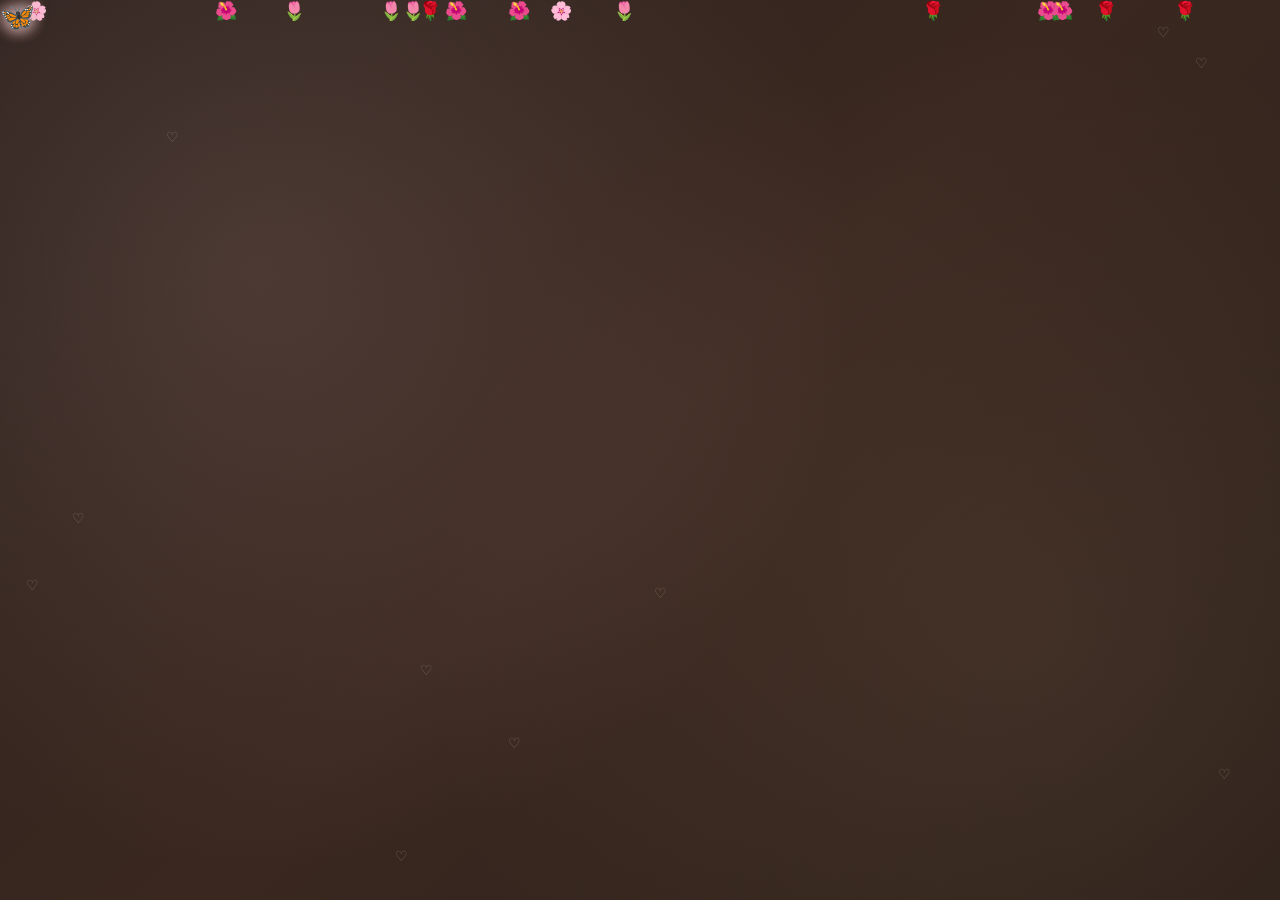
<file: personas/mama.html>
<!DOCTYPE html>
<html lang="es">
<head>
    <meta charset="UTF-8">
    <meta name="viewport" content="width=device-width, initial-scale=1.0">
    <title>Para ti, Mamá</title>
    
    <link href="https://fonts.googleapis.com/css2?family=Caveat:wght@400;500;600;700&family=Cormorant+Garamond:ital,wght@0,400;0,500;0,600;0,700;1,400;1,500&family=Dancing+Script:wght@400;500;600;700&family=Kalam:wght@300;400;700&display=swap" rel="stylesheet">
    
    <style>
        * {
            margin: 0;
            padding: 0;
            box-sizing: border-box;
        }
        
        body {
            background: 
                radial-gradient(circle at 20% 30%, rgba(228, 183, 183, 0.15) 0%, transparent 50%),
                radial-gradient(circle at 80% 70%, rgba(212, 165, 116, 0.1) 0%, transparent 50%),
                linear-gradient(135deg, #2a1f1a 0%, #3a2820 50%, #2a1f1a 100%);
            font-family: 'Cormorant Garamond', serif;
            color: #f4ebd0;
            min-height: 100vh;
            overflow-x: hidden;
            position: relative;
        }
        
        /* === MARIPOSAS FLOTANDO === */
        .butterfly {
            position: fixed;
            font-size: 28px;
            pointer-events: none;
            z-index: 3;
            animation: butterfly-fly 20s ease-in-out infinite;
            filter: drop-shadow(0 0 8px rgba(228, 183, 183, 0.5));
        }
        
        @keyframes butterfly-fly {
            0% { 
                transform: translateX(-100px) translateY(50vh) rotate(0deg); 
                opacity: 0; 
            }
            10% { 
                opacity: 1; 
                transform: translateX(20vw) translateY(40vh) rotate(20deg);
            }
            25% { 
                transform: translateX(40vw) translateY(60vh) rotate(-10deg);
            }
            50% { 
                transform: translateX(60vw) translateY(30vh) rotate(15deg);
            }
            75% { 
                transform: translateX(80vw) translateY(50vh) rotate(-15deg);
            }
            90% { 
                opacity: 1; 
            }
            100% { 
                transform: translateX(110vw) translateY(40vh) rotate(10deg); 
                opacity: 0;
            }
        }
        
        /* === PÉTALOS CAYENDO === */
        .petal {
            position: fixed;
            font-size: 18px;
            pointer-events: none;
            z-index: 2;
            animation: petal-fall 15s linear infinite;
        }
        
        @keyframes petal-fall {
            from {
                transform: translateY(-100px) rotate(0deg) translateX(0);
                opacity: 0;
            }
            10% { opacity: 0.8; }
            90% { opacity: 0.8; }
            to {
                transform: translateY(100vh) rotate(720deg) translateX(100px);
                opacity: 0;
            }
        }
        
        /* === CORAZONES SUTILES === */
        .heart-bg {
            position: fixed;
            font-size: 14px;
            pointer-events: none;
            z-index: 1;
            opacity: 0.3;
            animation: heart-pulse 4s ease-in-out infinite;
        }
        
        @keyframes heart-pulse {
            0%, 100% { transform: scale(1); opacity: 0.2; }
            50% { transform: scale(1.2); opacity: 0.4; }
        }
        
        /* ===== PANTALLA INICIAL - DIARIO CERRADO ===== */
        #diario-inicial {
            position: fixed;
            top: 0;
            left: 0;
            width: 100%;
            height: 100%;
            display: flex;
            align-items: center;
            justify-content: center;
            z-index: 100;
            background: linear-gradient(135deg, #2a1f1a 0%, #3a2820 100%);
            animation: fade-out 0.8s ease forwards 8s;
        }
        
        @keyframes fade-out {
            to { opacity: 0; pointer-events: none; }
        }
        
        .diario-wrapper {
            position: relative;
            width: 380px;
            text-align: center;
            cursor: pointer;
        }
        
        /* DIARIO CERRADO */
        .diario-cerrado {
            width: 340px;
            height: 420px;
            background: 
                linear-gradient(135deg, #6B4423 0%, #8B5A2B 50%, #6B4423 100%);
            border-radius: 5px 25px 25px 5px;
            margin: 0 auto;
            position: relative;
            box-shadow: 
                0 25px 70px rgba(0, 0, 0, 0.8),
                0 0 40px rgba(228, 183, 183, 0.3),
                inset 0 0 30px rgba(0, 0, 0, 0.4);
            cursor: pointer;
            animation: diario-pulse 3s ease-in-out infinite;
            overflow: hidden;
            display: flex;
            flex-direction: column;
            align-items: center;
            justify-content: center;
            padding: 50px 30px;
        }
        
        /* Lomo del diario */
        .diario-cerrado::before {
            content: '';
            position: absolute;
            left: 0;
            top: 0;
            width: 30px;
            height: 100%;
            background: 
                linear-gradient(90deg, rgba(0,0,0,0.4) 0%, transparent 100%);
            border-right: 2px solid rgba(0, 0, 0, 0.2);
        }
        
        /* Borde decorativo */
        .diario-cerrado::after {
            content: '';
            position: absolute;
            top: 15px;
            left: 50px;
            right: 15px;
            bottom: 15px;
            border: 2px solid rgba(228, 183, 183, 0.4);
            border-radius: 5px;
        }
        
        @keyframes diario-pulse {
            0%, 100% { transform: scale(1) rotate(-1deg); }
            50% { transform: scale(1.02) rotate(0deg); }
        }
        
        /* Corazón grande en el centro */
        .diario-corazon {
            font-size: 90px;
            margin-bottom: 20px;
            animation: heart-beat 1.5s ease-in-out infinite;
            filter: drop-shadow(0 0 20px rgba(228, 183, 183, 0.8));
            z-index: 5;
            position: relative;
        }
        
        @keyframes heart-beat {
            0%, 100% { transform: scale(1); }
            25% { transform: scale(1.1); }
            50% { transform: scale(1); }
            75% { transform: scale(1.15); }
        }
        
        .diario-titulo {
            font-family: 'Dancing Script', cursive;
            font-size: 48px;
            color: #f4ebd0;
            line-height: 1.1;
            text-shadow: 
                2px 2px 5px rgba(0, 0, 0, 0.5),
                0 0 15px rgba(228, 183, 183, 0.3);
            margin-bottom: 10px;
            position: relative;
            z-index: 5;
        }
        
        .diario-subtitulo {
            font-family: 'Caveat', cursive;
            font-size: 20px;
            color: #E4B7B7;
            opacity: 0.9;
            position: relative;
            z-index: 5;
        }
        
        /* Cinta de seda como marcador */
        .cinta-marcador {
            position: absolute;
            top: -20px;
            right: 60px;
            width: 35px;
            height: 120px;
            background: linear-gradient(180deg, #c0392b 0%, #e74c3c 100%);
            box-shadow: 
                0 5px 15px rgba(0, 0, 0, 0.4),
                inset 0 0 10px rgba(0, 0, 0, 0.2);
            z-index: 10;
        }
        
        .cinta-marcador::after {
            content: '';
            position: absolute;
            bottom: 0;
            left: 0;
            width: 0;
            height: 0;
            border-left: 17.5px solid transparent;
            border-right: 17.5px solid transparent;
            border-top: 20px solid #c0392b;
        }
        
        .instruccion-diario {
            margin-top: 30px;
            font-family: 'Kalam', cursive;
            font-size: 16px;
            color: #E4B7B7;
            letter-spacing: 1px;
            animation: blink-instruction 1.5s ease-in-out infinite;
        }
        
        @keyframes blink-instruction {
            0%, 100% { opacity: 0.6; }
            50% { opacity: 1; }
        }
        
        /* Mariposas decorativas en pantalla inicial */
        .butterfly-init {
            position: absolute;
            font-size: 30px;
            animation: butterfly-flutter 3s ease-in-out infinite;
            filter: drop-shadow(0 0 10px rgba(228, 183, 183, 0.5));
        }
        
        .butterfly-init.top-left { top: 10%; left: 15%; }
        .butterfly-init.top-right { top: 15%; right: 20%; animation-delay: 1s; }
        .butterfly-init.bottom-left { bottom: 15%; left: 20%; animation-delay: 2s; }
        
        @keyframes butterfly-flutter {
            0%, 100% { transform: translateY(0) rotate(-10deg); }
            50% { transform: translateY(-15px) rotate(10deg); }
        }
        
        /* ===== CONTENIDO PRINCIPAL ===== */
        .contenedor {
            max-width: 1100px;
            margin: 0 auto;
            padding: 60px 30px;
            display: none;
            animation: fade-in 1s ease;
            position: relative;
            z-index: 10;
        }
        
        .contenedor.visible {
            display: block;
        }
        
        @keyframes fade-in {
            from { opacity: 0; transform: translateY(30px); }
            to { opacity: 1; transform: translateY(0); }
        }
        
        /* === HEADER DEL DIARIO ABIERTO === */
        .diario-header {
            text-align: center;
            margin-bottom: 60px;
            padding: 30px;
            position: relative;
        }
        
        .header-decoracion {
            font-family: 'Caveat', cursive;
            font-size: 18px;
            color: #E4B7B7;
            letter-spacing: 6px;
            text-transform: uppercase;
            opacity: 0.7;
            margin-bottom: 20px;
        }
        
        .header-decoracion::before,
        .header-decoracion::after {
            content: ' ❀ ';
            color: #E4B7B7;
        }
        
        h1 {
            font-family: 'Dancing Script', cursive;
            font-size: 96px;
            color: #f4ebd0;
            line-height: 1.1;
            text-shadow: 
                3px 3px 10px rgba(0, 0, 0, 0.5),
                0 0 30px rgba(228, 183, 183, 0.3);
            margin-bottom: 20px;
            position: relative;
        }
        
        .h1-corazones {
            position: absolute;
            top: -20px;
            right: -30px;
            font-size: 28px;
            animation: heart-float 2s ease-in-out infinite;
        }
        
        @keyframes heart-float {
            0%, 100% { transform: translateY(0); }
            50% { transform: translateY(-10px); }
        }
        
        .header-fecha {
            font-family: 'Caveat', cursive;
            font-size: 24px;
            color: #E4B7B7;
            border-top: 1px dashed #E4B7B7;
            border-bottom: 1px dashed #E4B7B7;
            display: inline-block;
            padding: 10px 30px;
            margin-top: 20px;
            opacity: 0.9;
        }
        
        /* === PÁGINA DEL DIARIO - MENSAJE === */
        .pagina-diario {
            background: 
                linear-gradient(135deg, #fdf5e0 0%, #f5ecd2 100%);
            color: #2a1810;
            padding: 60px 50px;
            margin: 40px 0 80px;
            position: relative;
            box-shadow: 
                0 25px 60px rgba(0, 0, 0, 0.6),
                inset 0 0 20px rgba(139, 69, 19, 0.05);
            background-image: 
                repeating-linear-gradient(180deg, transparent, transparent 32px, rgba(228, 183, 183, 0.2) 32px, rgba(228, 183, 183, 0.2) 33px);
        }
        
        /* Mancha de café decorativa */
        .pagina-diario::before {
            content: '☕';
            position: absolute;
            top: 30px;
            right: 40px;
            font-size: 30px;
            opacity: 0.3;
            transform: rotate(15deg);
        }
        
        /* Línea de margen rojo (como cuaderno) */
        .pagina-diario::after {
            content: '';
            position: absolute;
            top: 0;
            left: 60px;
            bottom: 0;
            width: 2px;
            background: #c0392b;
            opacity: 0.4;
        }
        
        .pagina-fecha {
            font-family: 'Caveat', cursive;
            font-size: 22px;
            color: #c0392b;
            margin-bottom: 20px;
            opacity: 1;
            padding-left: 30px;
            font-weight: 700;
        }
        
        .pagina-titulo {
            font-family: 'Dancing Script', cursive;
            font-size: 56px;
            color: #1a0e05;
            margin-bottom: 30px;
            padding-left: 30px;
            line-height: 1.1;
            font-weight: 700;
        }
        
        .pagina-titulo .heart-icon {
            font-size: 36px;
            color: #c0392b;
            display: inline-block;
            animation: heart-beat 1.5s ease-in-out infinite;
        }
        
        .mensaje-diario {
            font-family: 'Kalam', cursive;
            font-size: 18px;
            color: #000000;
            line-height: 2.2;
            padding-left: 30px;
            padding-right: 30px;
            font-weight: 500;
        }
        
        /* === NOTAS ADHESIVAS DECORATIVAS === */
        .nota-adhesiva {
            position: absolute;
            width: 120px;
            height: 120px;
            display: flex;
            align-items: center;
            justify-content: center;
            font-family: 'Caveat', cursive;
            font-size: 18px;
            text-align: center;
            padding: 15px;
            box-shadow: 0 10px 20px rgba(0, 0, 0, 0.3);
            z-index: 5;
        }
        
        .nota-adhesiva.amarilla {
            background: #fff59d;
            color: #5C3317;
            top: -25px;
            right: -10px;
            transform: rotate(8deg);
        }
        
        .nota-adhesiva.rosa {
            background: #f8bbd0;
            color: #5C3317;
            bottom: -25px;
            left: -15px;
            transform: rotate(-6deg);
        }
        
        /* === SECCIÓN DE VOCES (audios) === */
        .voces-section {
            margin: 100px 0;
            text-align: center;
        }
        
        .voces-titulo {
            font-family: 'Dancing Script', cursive;
            font-size: 56px;
            color: #f4ebd0;
            margin-bottom: 20px;
            text-shadow: 
                2px 2px 10px rgba(0, 0, 0, 0.5),
                0 0 20px rgba(228, 183, 183, 0.3);
        }
        
        .voces-subtitulo {
            font-family: 'Caveat', cursive;
            font-size: 22px;
            color: #E4B7B7;
            margin-bottom: 50px;
            opacity: 0.8;
        }
        
        .voces-subtitulo::before,
        .voces-subtitulo::after {
            content: ' ♡ ';
        }
        
        .voces-grid {
            display: grid;
            grid-template-columns: repeat(auto-fit, minmax(280px, 1fr));
            gap: 30px;
            max-width: 900px;
            margin: 0 auto;
        }
        
        /* TARJETAS DE VOCES estilo casete */
        .voz-card {
            background: linear-gradient(135deg, #f9f1de 0%, #f0e6cf 100%);
            color: #5C3317;
            padding: 30px 25px;
            border-radius: 15px;
            cursor: pointer;
            transition: all 0.3s ease;
            position: relative;
            box-shadow: 
                0 15px 40px rgba(0, 0, 0, 0.5),
                inset 0 0 15px rgba(139, 69, 19, 0.05);
            text-align: center;
            transform: rotate(-2deg);
            overflow: hidden;
        }
        
        .voz-card:nth-child(2) { transform: rotate(1deg); }
        .voz-card:nth-child(3) { transform: rotate(-1deg); }
        
        .voz-card:hover {
            transform: rotate(0deg) scale(1.05) translateY(-5px);
            box-shadow: 
                0 25px 60px rgba(0, 0, 0, 0.7),
                0 0 30px rgba(228, 183, 183, 0.4);
        }
        
        /* Cinta washi tape arriba */
        .voz-card::before {
            content: '';
            position: absolute;
            top: -8px;
            left: 50%;
            transform: translateX(-50%) rotate(-2deg);
            width: 100px;
            height: 25px;
            background: linear-gradient(90deg, 
                #E4B7B7 0%, 
                #f8bbd0 25%, 
                #E4B7B7 50%, 
                #f8bbd0 75%, 
                #E4B7B7 100%);
            opacity: 0.8;
            box-shadow: 0 2px 5px rgba(0, 0, 0, 0.3);
        }
        
        .voz-icon {
            font-size: 50px;
            margin-bottom: 15px;
            display: block;
            animation: voz-pulse 2s ease-in-out infinite;
        }
        
        @keyframes voz-pulse {
            0%, 100% { transform: scale(1); }
            50% { transform: scale(1.1); }
        }
        
        .voz-numero {
            font-family: 'Caveat', cursive;
            font-size: 18px;
            color: #c0392b;
            margin-bottom: 10px;
            opacity: 0.8;
        }
        
        .voz-titulo {
            font-family: 'Dancing Script', cursive;
            font-size: 28px;
            color: #5C3317;
            margin-bottom: 15px;
        }
        
        .voz-descripcion {
            font-family: 'Kalam', cursive;
            font-size: 14px;
            color: #5C3317;
            opacity: 0.7;
            margin-bottom: 20px;
        }
        
        .voz-play-btn {
            display: inline-block;
            padding: 10px 25px;
            background: linear-gradient(135deg, #c0392b 0%, #e74c3c 100%);
            color: #f4ebd0;
            font-family: 'Caveat', cursive;
            font-size: 18px;
            border-radius: 30px;
            box-shadow: 0 5px 15px rgba(192, 57, 43, 0.4);
            transition: all 0.3s ease;
        }
        
        .voz-card:hover .voz-play-btn {
            background: linear-gradient(135deg, #e74c3c 0%, #c0392b 100%);
            box-shadow: 0 10px 25px rgba(192, 57, 43, 0.6);
        }
        
        /* === SECCIÓN ÁLBUM === */
        .album-section {
            margin: 100px 0;
            text-align: center;
        }
        
        .album-titulo {
            font-family: 'Dancing Script', cursive;
            font-size: 56px;
            color: #f4ebd0;
            margin-bottom: 20px;
            text-shadow: 
                2px 2px 10px rgba(0, 0, 0, 0.5),
                0 0 20px rgba(228, 183, 183, 0.3);
        }
        
        .album-subtitulo {
            font-family: 'Caveat', cursive;
            font-size: 22px;
            color: #E4B7B7;
            margin-bottom: 60px;
            opacity: 0.8;
        }
        
        /* === ÁLBUM ESTILO PEGAMENTO === */
        .album-fondo {
            background: 
                linear-gradient(135deg, #6B4423 0%, #8B5A2B 50%, #6B4423 100%);
            padding: 60px 40px;
            border-radius: 8px;
            box-shadow: 
                0 30px 70px rgba(0, 0, 0, 0.7),
                inset 0 0 40px rgba(0, 0, 0, 0.3);
            position: relative;
        }
        
        /* Esquinas decorativas */
        .album-fondo::before,
        .album-fondo::after {
            content: '';
            position: absolute;
            width: 60px;
            height: 60px;
            background: rgba(228, 183, 183, 0.3);
            border-radius: 50%;
        }
        
        .album-fondo::before {
            top: 20px;
            left: 20px;
        }
        
        .album-fondo::after {
            bottom: 20px;
            right: 20px;
        }
        
        .polaroids-album {
            display: grid;
            grid-template-columns: repeat(auto-fit, minmax(220px, 1fr));
            gap: 40px;
            position: relative;
        }
        
        .polaroid-foto {
            background: #f9f1de;
            padding: 12px 12px 40px;
            position: relative;
            transition: all 0.4s ease;
            cursor: pointer;
            box-shadow: 
                0 15px 35px rgba(0, 0, 0, 0.6);
        }
        
        .polaroid-foto:nth-child(1) { transform: rotate(-4deg); }
        .polaroid-foto:nth-child(2) { transform: rotate(3deg); }
        .polaroid-foto:nth-child(3) { transform: rotate(-2deg); }
        .polaroid-foto:nth-child(4) { transform: rotate(4deg); }
        .polaroid-foto:nth-child(5) { transform: rotate(-3deg); }
        .polaroid-foto:nth-child(6) { transform: rotate(2deg); }
        
        /* Washi tape decorativo */
        .polaroid-foto::before {
            content: '';
            position: absolute;
            top: -12px;
            left: 50%;
            transform: translateX(-50%) rotate(-3deg);
            width: 80px;
            height: 25px;
            background: linear-gradient(90deg, 
                #f8bbd0 0%, 
                #E4B7B7 50%, 
                #f8bbd0 100%);
            opacity: 0.8;
            box-shadow: 0 2px 5px rgba(0, 0, 0, 0.3);
        }
        
        .polaroid-foto:hover {
            transform: rotate(0deg) scale(1.1);
            z-index: 10;
            box-shadow: 0 25px 60px rgba(0, 0, 0, 0.8);
        }
        
        .polaroid-imagen {
            width: 100%;
            aspect-ratio: 1;
            background: linear-gradient(135deg, rgba(228, 183, 183, 0.3), rgba(244, 235, 208, 0.3));
            display: flex;
            align-items: center;
            justify-content: center;
            font-size: 70px;
            border: 1px solid rgba(228, 183, 183, 0.4);
            filter: sepia(0.3);
            transition: filter 0.3s ease;
        }
        
        .polaroid-foto:hover .polaroid-imagen {
            filter: sepia(0);
        }
        
        .polaroid-foto img {
            width: 100%;
            height: 100%;
            object-fit: cover;
            filter: sepia(0.3);
            transition: filter 0.3s ease;
        }
        
        .polaroid-foto:hover img {
            filter: sepia(0);
        }
        
        .polaroid-caption {
            text-align: center;
            font-family: 'Caveat', cursive;
            color: #5C3317;
            font-size: 18px;
            margin-top: 15px;
        }
        
        .polaroid-caption::before {
            content: '~ ';
        }
        
        .polaroid-caption::after {
            content: ' ~';
        }
        
        /* === DESPEDIDA - CARTA FINAL === */
        .despedida {
            max-width: 800px;
            margin: 120px auto 50px;
            padding: 50px 40px;
            background: 
                linear-gradient(135deg, #f9f1de 0%, #f0e6cf 100%);
            color: #5C3317;
            text-align: center;
            position: relative;
            box-shadow: 
                0 25px 60px rgba(0, 0, 0, 0.6),
                0 0 30px rgba(228, 183, 183, 0.2);
            transform: rotate(-1deg);
        }
        
        /* Washi tape arriba */
        .despedida::before {
            content: '';
            position: absolute;
            top: -10px;
            left: 50%;
            transform: translateX(-50%) rotate(2deg);
            width: 150px;
            height: 30px;
            background: linear-gradient(90deg, 
                #E4B7B7 0%, 
                #f8bbd0 50%, 
                #E4B7B7 100%);
            box-shadow: 0 2px 8px rgba(0, 0, 0, 0.3);
        }
        
        .despedida-titulo {
            font-family: 'Dancing Script', cursive;
            font-size: 48px;
            color: #c0392b;
            margin-bottom: 20px;
        }
        
        .despedida-corazones {
            font-size: 40px;
            margin: 20px 0;
            animation: heart-beat 1.5s ease-in-out infinite;
        }
        
        .despedida-text {
            font-family: 'Kalam', cursive;
            font-size: 18px;
            line-height: 1.9;
            color: #5C3317;
            border-top: 2px dashed #c0392b;
            border-bottom: 2px dashed #c0392b;
            padding: 20px 0;
            margin: 25px 0;
            opacity: 0.9;
        }
        
        .firma {
            font-family: 'Dancing Script', cursive;
            font-size: 32px;
            color: #c0392b;
            margin-top: 30px;
            font-style: italic;
        }
        
        /* === BOTÓN VOLVER === */
        .volver {
            display: inline-block;
            margin-top: 50px;
            padding: 15px 45px;
            background: transparent;
            border: 2px solid #E4B7B7;
            border-radius: 30px;
            color: #E4B7B7;
            font-family: 'Caveat', cursive;
            font-size: 22px;
            text-decoration: none;
            cursor: pointer;
            transition: all 0.3s ease;
            letter-spacing: 1px;
        }
        
        .volver:hover {
            background: #E4B7B7;
            color: #2a1810;
            transform: translateY(-3px);
            box-shadow: 0 10px 25px rgba(228, 183, 183, 0.4);
        }
        
        /* Responsive */
        @media (max-width: 768px) {
            h1 { font-size: 64px; }
            
            .pagina-titulo {
                font-size: 40px;
            }
            
            .voces-titulo, .album-titulo {
                font-size: 40px;
            }
            
            .voces-grid {
                grid-template-columns: 1fr;
            }
            
            .polaroids-album {
                grid-template-columns: 1fr;
                gap: 25px;
            }
            
            .pagina-diario {
                padding: 40px 30px;
            }
            
            .contenedor {
                padding: 40px 20px;
            }
            
            .diario-cerrado {
                width: 300px;
                height: 380px;
            }
            
            .diario-titulo {
                font-size: 40px;
            }
            
            .butterfly-init { display: none; }
            
            .pagina-diario::after {
                left: 40px;
            }
            
            .pagina-titulo, .mensaje-diario, .pagina-fecha {
                padding-left: 15px;
            }
        }
    
        /* === LIGHTBOX PARA AMPLIAR IMÁGENES === */
        .lightbox-overlay {
            position: fixed;
            top: 0;
            left: 0;
            width: 100%;
            height: 100%;
            background: rgba(0, 0, 0, 0.95);
            z-index: 99999;
            display: flex;
            align-items: center;
            justify-content: center;
            cursor: zoom-out;
            animation: lightbox-fade-in 0.3s ease;
            padding: 20px;
        }
        
        @keyframes lightbox-fade-in {
            from { opacity: 0; }
            to { opacity: 1; }
        }
        
        .lightbox-overlay img,
        .lightbox-overlay video {
            max-width: 95%;
            max-height: 95%;
            object-fit: contain;
            box-shadow: 0 0 60px rgba(255, 255, 255, 0.2);
            border-radius: 8px;
            animation: lightbox-zoom-in 0.3s ease;
        }
        
        @keyframes lightbox-zoom-in {
            from { transform: scale(0.8); opacity: 0; }
            to { transform: scale(1); opacity: 1; }
        }
        
        .lightbox-close {
            position: absolute;
            top: 20px;
            right: 30px;
            color: white;
            font-size: 40px;
            cursor: pointer;
            background: rgba(255, 255, 255, 0.1);
            width: 50px;
            height: 50px;
            border-radius: 50%;
            display: flex;
            align-items: center;
            justify-content: center;
            transition: all 0.3s ease;
            z-index: 100000;
        }
        
        .lightbox-close:hover {
            background: rgba(255, 255, 255, 0.3);
            transform: rotate(90deg);
        }
        
        /* Cursor zoom en imágenes de galería */
        .foto-item img,
        .polaroid-foto img,
        .postal img,
        .ticket img,
        .gallery-item img,
        .project-card img,
        .portfolio-item img {
            cursor: zoom-in;
        }

    </style>
</head>
<body>
 
    <!-- DIARIO INICIAL -->
    <div id="diario-inicial">
        <div class="butterfly-init top-left">🦋</div>
        <div class="butterfly-init top-right">🦋</div>
        <div class="butterfly-init bottom-left">🦋</div>
        
        <div class="diario-wrapper" onclick="abrirDiario()">
            <div class="diario-cerrado">
                <div class="cinta-marcador"></div>
                
                <div class="diario-corazon">💖</div>
                <div class="diario-titulo">Para mi<br>Mamá</div>
                <div class="diario-subtitulo">con todo mi amor</div>
            </div>
            
            <div class="instruccion-diario">~ Toca para abrir el diario ~</div>
        </div>
    </div>
 
    <!-- MARIPOSAS Y PÉTALOS -->
    <div id="butterflies"></div>
    <div id="petals"></div>
    <div id="hearts-bg"></div>
 
    
 
    <!-- CONTENIDO PRINCIPAL -->
    <div class="contenedor" id="contenedor">
        
        <!-- HEADER -->
        <div class="diario-header">
            <div class="header-decoracion">Querido Diario</div>
            
            <h1>
                Para mi Mamá
                <span class="h1-corazones">💖</span>
            </h1>
            
            <div class="header-fecha">Con todo mi amor · Siempre</div>
        </div>
 
        <!-- PÁGINA DEL DIARIO - MENSAJE -->
        <div class="pagina-diario">
            <div class="nota-adhesiva amarilla">¡Te<br>amo!</div>
            <div class="nota-adhesiva rosa">Para<br>siempre 💖</div>
            
            <div class="pagina-fecha">Hoy, una página para ti...</div>
            
            <div class="pagina-titulo">
                Mi querida mamá
                <span class="heart-icon">♥</span>
            </div>
            
            <div class="mensaje-diario" id="mensaje-personalizado">
                Mami, no sé por dónde empezar.<br><br>
                
                Hola ma,

Esto es un mensaje de agradecimiento. Yo sé que no tenemos la mejor relación a veces y peleamos por todo, pero aun así la quiero mucho. Me cuesta mucho pronunciar esas palabras cara a cara con cualquier persona, la verdad. No sé por qué seré así de tímido para decirlas.

Le quiero pedir el favor de antemano que no saque en cara esta carta, porque es algo que estoy haciendo con el corazón y no creo, ni tampoco quiero, que deba usarse para discusiones o cualquier otra cosa.

Solo quiero agradecerle en mi cumpleaños por hacerme ser la persona que soy hoy en día. La verdad me da miedo el futuro; cuando tenga hijos me da miedo no saber cómo ser un buen padre, porque no sé cómo se hace. Y eso me hace valorar mucho lo que hizo usted junto con mi papá.

Considero yo que me criaron bien. Ojalá algún día poder devolverles todo lo que me han dado, aunque es difícil, por no decir imposible.

Quiero que ustedes me vean triunfando, porque es lo que se merecen. No merecen mucho menos. Quiero llenarlos de orgullo y algún día decirles a la cara que todo lo bueno que he logrado lo he hecho por mí, pero también por ustedes.

No me imagino una vida sin ustedes y por eso también me asusta el futuro.

Hay muchas cosas por las que agradecerles: la vida, que nunca me faltó nada, una familia que me quiere y poder vivir tan cómodamente. No sé cómo más agradecérselo.

Seguramente esté en otro sitio cuando esté leyendo este mensaje, pero me gustaría darle un abrazo para que sienta que de verdad la quiero. No lo digo mucho, pero obvio que sí.

Muchas gracias por todo, ma. La quiero mucho.

No me salen las palabras para decir “te amo”, pero seguramente es porque para mí querer mucho y amar es lo mismo. pero los amo, a los dos, muchisimmo.

No me salen las palabras para decir “te amo”, pero seguramente es porque para mí querer mucho y amar es lo mismo. Pero los amo, a los dos, muchísimo.
            </div>
        </div>
 
        <!-- SECCIÓN DE VOCES -->
        <div class="voces-section">
            <div class="voces-titulo">Una Voz para Ti</div>
            <div class="voces-subtitulo">Un mensaje desde el corazón</div>
            
            <div class="voces-grid" style="grid-template-columns: 1fr; max-width: 450px;">
                <div class="voz-card" onclick="reproducirAudio('audio1')">
                    <div class="voz-icon">💖</div>
                    <div class="voz-numero">Mensaje Especial</div>
                    <div class="voz-titulo">Para ti, mami</div>
                    <div class="voz-descripcion">Con todo mi amor</div>
                    <div class="voz-play-btn">► Escuchar</div>
                </div>
            </div>
        </div>
 
        <!-- SECCIÓN ÁLBUM -->
        <div class="album-section">
            <div class="album-titulo">Nuestros Recuerdos</div>
            <div class="album-subtitulo">~ Los momentos que atesoro ~</div>
            
            <div class="album-fondo">
                <div class="polaroids-album">
                    <div class="polaroid-foto">
                        <div class="polaroid-imagen" style="padding: 0;">
                            <img src="../media/Ma/Foto 1.jpeg" alt="Foto 1">
                        </div>
                        <div class="polaroid-caption">Mi amor</div>
                    </div>
                    
                    <div class="polaroid-foto">
                        <div class="polaroid-imagen" style="padding: 0;">
                            <img src="../media/Ma/Foto 2.JPG" alt="Foto 2">
                        </div>
                        <div class="polaroid-caption">Junto a ti</div>
                    </div>
                    
                    <div class="polaroid-foto">
                        <div class="polaroid-imagen" style="padding: 0;">
                            <img src="../media/Ma/Foto 3.jpeg" alt="Foto 3">
                        </div>
                        <div class="polaroid-caption">Momentos</div>
                    </div>
                    
                    <div class="polaroid-foto">
                        <div class="polaroid-imagen" style="padding: 0;">
                            <img src="../media/Ma/Foto 4.JPG" alt="Foto 4">
                        </div>
                        <div class="polaroid-caption">Para siempre</div>
                    </div>
                    
                    <div class="polaroid-foto">
                        <div class="polaroid-imagen" style="padding: 0;">
                            <img src="../media/Ma/Foto 5.jpeg" alt="Foto 5">
                        </div>
                        <div class="polaroid-caption">Mi todo</div>
                    </div>
                    
                    <div class="polaroid-foto">
                        <div class="polaroid-imagen" style="padding: 0;">
                            <img src="../media/Ma/Foto 6.jpeg" alt="Foto 6">
                        </div>
                        <div class="polaroid-caption">Recuerdos</div>
                    </div>
                    
                    <div class="polaroid-foto">
                        <div class="polaroid-imagen" style="padding: 0;">
                            <img src="../media/Ma/Foto 7.JPG" alt="Foto 7">
                        </div>
                        <div class="polaroid-caption">Mi cielo</div>
                    </div>
                    
                    <div class="polaroid-foto">
                        <div class="polaroid-imagen" style="padding: 0;">
                            <img src="../media/Ma/Foto 8.JPG" alt="Foto 8">
                        </div>
                        <div class="polaroid-caption">Mami</div>
                    </div>
                    
                    <div class="polaroid-foto">
                        <div class="polaroid-imagen" style="padding: 0;">
                            <img src="../media/Ma/Foto 9.jpeg" alt="Foto 9">
                        </div>
                        <div class="polaroid-caption">Te amo</div>
                    </div>
                    
                    <div class="polaroid-foto">
                        <div class="polaroid-imagen" style="padding: 0;">
                            <img src="../media/Ma/Foto 10.jpeg" alt="Foto 10">
                        </div>
                        <div class="polaroid-caption">Mi reina</div>
                    </div>
                    
                    <div class="polaroid-foto">
                        <div class="polaroid-imagen" style="padding: 0;">
                            <img src="../media/Ma/Foto 11.jpeg" alt="Foto 11">
                        </div>
                        <div class="polaroid-caption">Mi vida</div>
                    </div>
                    
                    <div class="polaroid-foto">
                        <div class="polaroid-imagen" style="padding: 0;">
                            <img src="../media/Ma/Foto 12.jpg" alt="Foto 12">
                        </div>
                        <div class="polaroid-caption">Mi todo</div>
                    </div>
                </div>
            </div>
        </div>
        
        <!-- DESPEDIDA - CARTA FINAL -->
        <div class="despedida">
            <div class="despedida-titulo">Mi Eterna Gratitud</div>
            <div class="despedida-corazones">💖 💖 💖</div>
            
            <div class="despedida-text">
                "Por darme la vida.<br>
                Por estar siempre ahí.<br>
                Por enseñarme todo lo que sé.<br>
                Por ser mi refugio, mi guía, mi todo."
            </div>
            
            <div class="firma">Con todo mi amor, siempre ♥</div>
            <br><br>
            <a href="../index.html" class="volver">~ Cerrar el Diario ~</a>
        </div>
 
    </div>
 
    <!-- AUDIOS -->
    <audio id="audio1"><source src="../media/Ma/Ma_1.mp3" type="audio/mpeg"></audio>
 
    <script>
        // Generar mariposas
        function generarMariposas() {
            const container = document.getElementById('butterflies');
            for (let i = 0; i < 4; i++) {
                const butterfly = document.createElement('div');
                butterfly.className = 'butterfly';
                butterfly.textContent = '🦋';
                butterfly.style.animationDelay = (i * 5) + 's';
                butterfly.style.animationDuration = (18 + Math.random() * 8) + 's';
                container.appendChild(butterfly);
            }
        }
        generarMariposas();
        
        // Generar pétalos
        function generarPetalos() {
            const container = document.getElementById('petals');
            const petalos = ['🌸', '🌺', '🌷', '🌹'];
            for (let i = 0; i < 15; i++) {
                const petal = document.createElement('div');
                petal.className = 'petal';
                petal.textContent = petalos[Math.floor(Math.random() * petalos.length)];
                petal.style.left = Math.random() * 100 + 'vw';
                petal.style.animationDuration = (12 + Math.random() * 8) + 's';
                petal.style.animationDelay = (Math.random() * 10) + 's';
                container.appendChild(petal);
            }
        }
        generarPetalos();
        
        // Generar corazones de fondo
        function generarCorazones() {
            const container = document.getElementById('hearts-bg');
            for (let i = 0; i < 10; i++) {
                const heart = document.createElement('div');
                heart.className = 'heart-bg';
                heart.textContent = '♡';
                heart.style.left = Math.random() * 100 + 'vw';
                heart.style.top = Math.random() * 100 + 'vh';
                heart.style.animationDelay = Math.random() * 5 + 's';
                container.appendChild(heart);
            }
        }
        generarCorazones();
 
        // Control de audio
        let audioActual = null;
 
        function reproducirAudio(id) {
            if (audioActual && !audioActual.paused) {
                audioActual.pause();
                audioActual.currentTime = 0;
            }
 
            audioActual = document.getElementById(id);
            audioActual.play();
            
            event.target.closest('.voz-card').style.transform = 'rotate(0deg) scale(1.05)';
            
            audioActual.addEventListener('ended', () => {
                event.target.closest('.voz-card').style.transform = '';
            });
        }
 
        // Abrir diario
        function abrirDiario() {
            document.getElementById('diario-inicial').style.display = 'none';
            document.getElementById('contenedor').classList.add('visible');
            
            window.scrollTo({ top: 0, behavior: 'smooth' });
        }
    
        // === LIGHTBOX UNIVERSAL ===
        document.addEventListener('DOMContentLoaded', function() {
            // Buscar todas las imágenes en galerías (excepto lightbox)
            const selectores = [
                '.foto-item img',
                '.polaroid-foto img',
                '.postal img',
                '.ticket img',
                '.gallery-item img',
                '.project-card img',
                '.portfolio-item img'
            ];
            
            selectores.forEach(selector => {
                document.querySelectorAll(selector).forEach(img => {
                    img.addEventListener('click', function(e) {
                        e.stopPropagation();
                        abrirLightbox(this.src);
                    });
                });
            });
        });
        
        function abrirLightbox(src) {
            const overlay = document.createElement('div');
            overlay.className = 'lightbox-overlay';
            
            const closeBtn = document.createElement('div');
            closeBtn.className = 'lightbox-close';
            closeBtn.innerHTML = '×';
            
            const img = document.createElement('img');
            img.src = src;
            
            overlay.appendChild(closeBtn);
            overlay.appendChild(img);
            
            overlay.onclick = function() {
                overlay.style.animation = 'lightbox-fade-in 0.3s ease reverse';
                setTimeout(() => overlay.remove(), 280);
            };
            
            document.body.appendChild(overlay);
            
            // Prevenir scroll
            document.body.style.overflow = 'hidden';
            
            overlay.addEventListener('remove', () => {
                document.body.style.overflow = '';
            });
            
            // Restaurar scroll cuando se remueva
            const observer = new MutationObserver((mutations) => {
                mutations.forEach((mutation) => {
                    mutation.removedNodes.forEach((node) => {
                        if (node === overlay) {
                            document.body.style.overflow = '';
                            observer.disconnect();
                        }
                    });
                });
            });
            observer.observe(document.body, { childList: true });
        }

    </script>
 
</body>
</html>
</file>
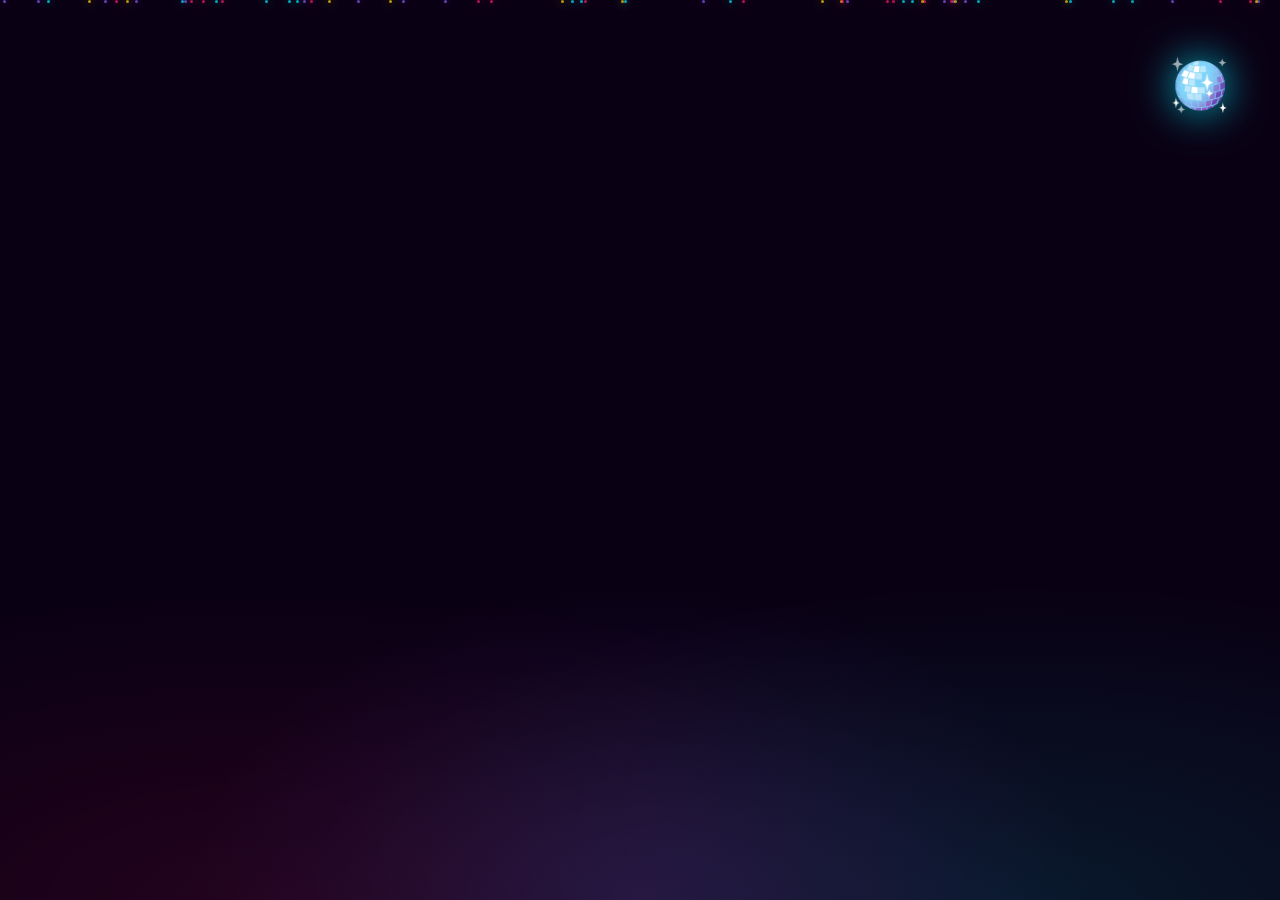
<file: personas/papa.html>
<!DOCTYPE html>
<html lang="es">
<head>
    <meta charset="UTF-8">
    <meta name="viewport" content="width=device-width, initial-scale=1.0">
    <title>PAPÁ · ROCK & DISCO 80'S</title>
    
    <link href="https://fonts.googleapis.com/css2?family=Audiowide&family=Bungee&family=Bebas+Neue&family=Permanent+Marker&family=Press+Start+2P&family=Roboto+Mono:wght@400;700&display=swap" rel="stylesheet">
    
    <style>
        * {
            margin: 0;
            padding: 0;
            box-sizing: border-box;
        }
        
        body {
            background: #0a0014;
            font-family: 'Roboto Mono', monospace;
            color: #fff;
            overflow-x: hidden;
            position: relative;
        }
        
        /* === GRID SYNTHWAVE DE FONDO === */
        body::before {
            content: '';
            position: fixed;
            top: 0;
            left: 0;
            width: 100%;
            height: 100%;
            background-image: 
                linear-gradient(0deg, transparent 49%, rgba(255, 27, 107, 0.05) 50%, transparent 51%),
                linear-gradient(90deg, transparent 49%, rgba(0, 240, 255, 0.05) 50%, transparent 51%);
            background-size: 50px 50px;
            pointer-events: none;
            z-index: 1;
        }
        
        /* === GRADIENTE NEON === */
        body::after {
            content: '';
            position: fixed;
            bottom: 0;
            left: 0;
            width: 100%;
            height: 50%;
            background: 
                radial-gradient(ellipse at 50% 100%, rgba(139, 92, 246, 0.15) 0%, transparent 50%),
                radial-gradient(ellipse at 20% 100%, rgba(255, 27, 107, 0.1) 0%, transparent 50%),
                radial-gradient(ellipse at 80% 100%, rgba(0, 240, 255, 0.1) 0%, transparent 50%);
            pointer-events: none;
            z-index: 1;
        }
        
        /* === PARTÍCULAS NEON === */
        .particle {
            position: fixed;
            width: 3px;
            height: 3px;
            border-radius: 50%;
            opacity: 0.7;
            pointer-events: none;
            animation: float-particle 15s linear infinite;
            z-index: 2;
        }
        
        .particle { background: #FF1B6B; box-shadow: 0 0 8px #FF1B6B; }
        .particle:nth-child(odd) { background: #00F0FF; box-shadow: 0 0 8px #00F0FF; }
        .particle:nth-child(3n) { background: #8B5CF6; box-shadow: 0 0 8px #8B5CF6; }
        .particle:nth-child(5n) { background: #FFD700; box-shadow: 0 0 8px #FFD700; }
        
        @keyframes float-particle {
            from { transform: translateY(100vh); opacity: 0; }
            10% { opacity: 0.8; }
            90% { opacity: 0.8; }
            to { transform: translateY(-100vh) translateX(80px); opacity: 0; }
        }
        
        /* === DISCO BALL FLOTANTE === */
        .disco-ball {
            position: fixed;
            top: 50px;
            right: 50px;
            font-size: 50px;
            z-index: 5;
            animation: disco-spin 4s linear infinite;
            filter: drop-shadow(0 0 20px rgba(0, 240, 255, 0.8));
        }
        
        @keyframes disco-spin {
            from { transform: rotate(0deg); }
            to { transform: rotate(360deg); }
        }
        
        /* === LIGHTNING BOLTS === */
        .lightning {
            position: fixed;
            font-size: 32px;
            opacity: 0;
            pointer-events: none;
            z-index: 2;
            animation: lightning-flash 6s ease-in-out infinite;
            filter: drop-shadow(0 0 10px #FFD700);
        }
        
        @keyframes lightning-flash {
            0%, 100% { opacity: 0; transform: scale(0.5); }
            10%, 20% { opacity: 1; transform: scale(1); }
            15% { opacity: 0.5; }
        }
        
        /* ============================================== */
        /* PANTALLA INICIAL - BOOMBOX */
        /* ============================================== */
        #boombox-screen {
            position: fixed;
            top: 0;
            left: 0;
            width: 100%;
            height: 100%;
            display: flex;
            align-items: center;
            justify-content: center;
            z-index: 100;
            background: radial-gradient(circle, #1a0033 0%, #0a0014 100%);
            animation: fade-out 0.8s ease forwards 9s;
            overflow: hidden;
        }
        
        @keyframes fade-out {
            to { opacity: 0; pointer-events: none; }
        }
        
        .boombox-container {
            position: relative;
            cursor: pointer;
        }
        
        /* BOOMBOX 80S */
        .boombox {
            width: 500px;
            height: 280px;
            background: linear-gradient(180deg, #2a2a2a 0%, #1a1a1a 50%, #2a2a2a 100%);
            border: 3px solid #FF1B6B;
            border-radius: 15px;
            position: relative;
            box-shadow: 
                0 30px 80px rgba(0, 0, 0, 0.8),
                0 0 40px rgba(255, 27, 107, 0.5),
                inset 0 0 20px rgba(0, 0, 0, 0.7);
            padding: 25px;
            display: flex;
            flex-direction: column;
            animation: boombox-pulse 2s ease-in-out infinite;
        }
        
        @keyframes boombox-pulse {
            0%, 100% { box-shadow: 0 30px 80px rgba(0, 0, 0, 0.8), 0 0 40px rgba(255, 27, 107, 0.5), inset 0 0 20px rgba(0, 0, 0, 0.7); }
            50% { box-shadow: 0 30px 80px rgba(0, 0, 0, 0.8), 0 0 70px rgba(255, 27, 107, 0.8), inset 0 0 20px rgba(0, 0, 0, 0.7); }
        }
        
        /* Handle del boombox */
        .boombox::before {
            content: '';
            position: absolute;
            top: -25px;
            left: 50%;
            transform: translateX(-50%);
            width: 200px;
            height: 25px;
            border: 4px solid #555;
            border-bottom: none;
            border-radius: 60px 60px 0 0;
            background: transparent;
        }
        
        /* Speaker izquierdo y derecho */
        .speaker {
            width: 100px;
            height: 100px;
            border-radius: 50%;
            background: radial-gradient(circle at 30% 30%, #FF1B6B, #1a1a1a 70%);
            border: 4px solid #444;
            position: absolute;
            top: 50%;
            transform: translateY(-50%);
            display: flex;
            align-items: center;
            justify-content: center;
            box-shadow: inset 0 0 20px rgba(0, 0, 0, 0.7);
        }
        
        .speaker::before {
            content: '';
            width: 30px;
            height: 30px;
            background: radial-gradient(circle, #00F0FF, #1a1a1a);
            border-radius: 50%;
            border: 2px solid #555;
        }
        
        .speaker.left { left: 25px; animation: speaker-pulse 0.5s ease-in-out infinite; }
        .speaker.right { right: 25px; animation: speaker-pulse 0.5s ease-in-out infinite 0.25s; }
        
        @keyframes speaker-pulse {
            0%, 100% { transform: translateY(-50%) scale(1); }
            50% { transform: translateY(-50%) scale(1.05); }
        }
        
        /* Display central */
        .boombox-display {
            background: #000;
            border: 2px solid #00F0FF;
            border-radius: 5px;
            padding: 15px;
            margin: 0 auto;
            width: 220px;
            box-shadow: 
                inset 0 0 10px rgba(0, 0, 0, 0.8),
                0 0 15px rgba(0, 240, 255, 0.3);
            position: relative;
            z-index: 5;
        }
        
        .display-text {
            font-family: 'Audiowide', cursive;
            color: #00F0FF;
            font-size: 14px;
            text-align: center;
            text-shadow: 0 0 8px #00F0FF;
            letter-spacing: 2px;
            margin-bottom: 8px;
        }
        
        .display-title {
            font-family: 'Bungee', cursive;
            color: #FF1B6B;
            font-size: 22px;
            text-align: center;
            text-shadow: 0 0 10px #FF1B6B;
            margin: 5px 0;
            letter-spacing: 1px;
        }
        
        .display-status {
            font-family: 'Press Start 2P', monospace;
            color: #FFD700;
            font-size: 8px;
            text-align: center;
            text-shadow: 0 0 5px #FFD700;
            letter-spacing: 1px;
            animation: blink-status 1s ease-in-out infinite;
        }
        
        @keyframes blink-status {
            0%, 100% { opacity: 0.6; }
            50% { opacity: 1; }
        }
        
        /* Equalizer mini */
        .mini-equalizer {
            display: flex;
            justify-content: center;
            align-items: flex-end;
            gap: 3px;
            margin-top: 10px;
            height: 20px;
        }
        
        .eq-bar {
            width: 4px;
            background: linear-gradient(180deg, #FF1B6B 0%, #00F0FF 100%);
            border-radius: 2px;
            animation: eq-dance 1s ease-in-out infinite;
        }
        
        .eq-bar:nth-child(1) { animation-delay: 0s; height: 8px; }
        .eq-bar:nth-child(2) { animation-delay: 0.1s; height: 14px; }
        .eq-bar:nth-child(3) { animation-delay: 0.2s; height: 20px; }
        .eq-bar:nth-child(4) { animation-delay: 0.3s; height: 16px; }
        .eq-bar:nth-child(5) { animation-delay: 0.4s; height: 12px; }
        .eq-bar:nth-child(6) { animation-delay: 0.5s; height: 18px; }
        .eq-bar:nth-child(7) { animation-delay: 0.6s; height: 14px; }
        .eq-bar:nth-child(8) { animation-delay: 0.7s; height: 10px; }
        
        @keyframes eq-dance {
            0%, 100% { transform: scaleY(0.3); }
            50% { transform: scaleY(1); }
        }
        
        /* Botones del boombox */
        .boombox-buttons {
            display: flex;
            justify-content: center;
            gap: 10px;
            margin-top: 15px;
            position: relative;
            z-index: 5;
        }
        
        .bb-btn {
            width: 35px;
            height: 35px;
            border-radius: 50%;
            background: linear-gradient(135deg, #444, #222);
            border: 2px solid #FFD700;
            display: flex;
            align-items: center;
            justify-content: center;
            font-size: 14px;
            color: #FFD700;
            box-shadow: 0 0 10px rgba(255, 215, 0, 0.3);
        }
        
        .play-instruction {
            text-align: center;
            margin-top: 30px;
            font-family: 'Audiowide', cursive;
            font-size: 16px;
            color: #FF1B6B;
            letter-spacing: 3px;
            text-shadow: 0 0 10px #FF1B6B;
            animation: blink-instruction 1.5s ease-in-out infinite;
        }
        
        @keyframes blink-instruction {
            0%, 100% { opacity: 0.6; }
            50% { opacity: 1; }
        }
        
        /* Lights alrededor */
        .stage-light {
            position: absolute;
            width: 100px;
            height: 100px;
            border-radius: 50%;
            opacity: 0.4;
            filter: blur(40px);
            animation: stage-glow 3s ease-in-out infinite;
        }
        
        .stage-light.left { top: -30px; left: -50px; background: #FF1B6B; }
        .stage-light.right { top: -30px; right: -50px; background: #00F0FF; animation-delay: 1.5s; }
        .stage-light.bottom-left { bottom: -30px; left: -50px; background: #8B5CF6; animation-delay: 0.7s; }
        .stage-light.bottom-right { bottom: -30px; right: -50px; background: #FFD700; animation-delay: 2.2s; }
        
        @keyframes stage-glow {
            0%, 100% { opacity: 0.2; transform: scale(1); }
            50% { opacity: 0.6; transform: scale(1.2); }
        }
        
        /* ============================================== */
        /* CONTENIDO PRINCIPAL */
        /* ============================================== */
        .contenedor {
            display: none;
            animation: fade-in 1s ease;
            position: relative;
            z-index: 10;
        }
        
        .contenedor.visible {
            display: block;
        }
        
        @keyframes fade-in {
            from { opacity: 0; }
            to { opacity: 1; }
        }
        
        /* ============================================== */
        /* HEADER ESTILO MESA DE MEZCLAS DJ */
        /* ============================================== */
        .dj-header {
            background: linear-gradient(180deg, rgba(10, 0, 20, 0.97) 0%, rgba(26, 0, 51, 0.9) 100%);
            backdrop-filter: blur(15px);
            border-bottom: 3px solid #FF1B6B;
            padding: 20px 30px;
            position: sticky;
            top: 0;
            z-index: 50;
            display: grid;
            grid-template-columns: 1fr 2fr 1fr;
            align-items: center;
            gap: 20px;
            box-shadow: 
                0 5px 30px rgba(255, 27, 107, 0.3),
                0 0 50px rgba(0, 240, 255, 0.1);
        }
        
        .dj-info {
            font-family: 'Audiowide', cursive;
            font-size: 14px;
            color: #00F0FF;
            text-shadow: 0 0 5px #00F0FF;
            letter-spacing: 2px;
            display: flex;
            align-items: center;
            gap: 10px;
        }
        
        .status-led {
            display: inline-block;
            width: 10px;
            height: 10px;
            background: #FF1B6B;
            border-radius: 50%;
            animation: led-pulse 1s ease-in-out infinite;
            box-shadow: 0 0 10px #FF1B6B;
        }
        
        @keyframes led-pulse {
            0%, 100% { opacity: 0.6; }
            50% { opacity: 1; }
        }
        
        .dj-title {
            font-family: 'Bungee', cursive;
            font-size: 28px;
            color: #FF1B6B;
            text-shadow: 
                0 0 15px #FF1B6B,
                2px 2px 0 #00F0FF;
            text-align: center;
            letter-spacing: 4px;
        }
        
        /* Equalizer en el header */
        .header-eq {
            display: flex;
            justify-content: flex-end;
            align-items: flex-end;
            gap: 3px;
            height: 30px;
        }
        
        .header-eq .eq-bar {
            width: 4px;
            background: linear-gradient(180deg, #FF1B6B 0%, #00F0FF 100%);
            animation-duration: 0.8s;
        }
        
        .header-eq .eq-bar:nth-child(1) { height: 20px; }
        .header-eq .eq-bar:nth-child(2) { height: 30px; animation-delay: 0.1s; }
        .header-eq .eq-bar:nth-child(3) { height: 15px; animation-delay: 0.2s; }
        .header-eq .eq-bar:nth-child(4) { height: 25px; animation-delay: 0.3s; }
        .header-eq .eq-bar:nth-child(5) { height: 18px; animation-delay: 0.4s; }
        .header-eq .eq-bar:nth-child(6) { height: 28px; animation-delay: 0.5s; }
        
        /* ============================================== */
        /* CARTEL PRINCIPAL ROCK */
        /* ============================================== */
        .rock-banner {
            max-width: 1100px;
            margin: 60px auto 40px;
            padding: 60px 40px;
            text-align: center;
            position: relative;
            background: 
                linear-gradient(135deg, rgba(255, 27, 107, 0.1) 0%, rgba(0, 240, 255, 0.05) 100%);
            border: 3px solid #FF1B6B;
            border-radius: 15px;
            box-shadow: 
                0 20px 50px rgba(0, 0, 0, 0.7),
                0 0 40px rgba(255, 27, 107, 0.3);
        }
        
        .rock-banner::before {
            content: '';
            position: absolute;
            top: -3px;
            left: -3px;
            right: -3px;
            bottom: -3px;
            background: linear-gradient(45deg, #FF1B6B, #00F0FF, #8B5CF6, #FFD700, #FF1B6B);
            background-size: 400% 400%;
            border-radius: 18px;
            z-index: -1;
            animation: gradient-border 3s linear infinite;
        }
        
        @keyframes gradient-border {
            0% { background-position: 0% 50%; }
            50% { background-position: 100% 50%; }
            100% { background-position: 0% 50%; }
        }
        
        .show-type {
            font-family: 'Press Start 2P', monospace;
            font-size: 11px;
            color: #FFD700;
            letter-spacing: 4px;
            margin-bottom: 20px;
            text-shadow: 0 0 8px #FFD700;
        }
        
        h1 {
            font-family: 'Bungee', cursive;
            font-size: 110px;
            color: #fff;
            text-align: center;
            line-height: 0.9;
            letter-spacing: 3px;
            margin: 20px 0;
            position: relative;
            text-shadow: 
                3px 3px 0 #FF1B6B,
                6px 6px 0 #00F0FF,
                9px 9px 20px rgba(0, 0, 0, 0.7);
            animation: title-vibrate 0.5s ease-in-out infinite;
        }
        
        @keyframes title-vibrate {
            0%, 100% { transform: translate(0); }
            25% { transform: translate(-1px, 1px); }
            50% { transform: translate(1px, -1px); }
            75% { transform: translate(-1px, -1px); }
        }
        
        .tour-subtitle {
            font-family: 'Audiowide', cursive;
            font-size: 20px;
            color: #00F0FF;
            letter-spacing: 6px;
            margin-top: 25px;
            text-shadow: 0 0 10px #00F0FF;
        }
        
        .tour-subtitle::before,
        .tour-subtitle::after {
            content: ' ★ ';
            color: #FFD700;
        }
        
        .tour-info {
            font-family: 'Roboto Mono', monospace;
            font-size: 14px;
            color: #fff;
            margin-top: 20px;
            opacity: 0.9;
            letter-spacing: 2px;
            text-transform: uppercase;
        }
        
        .tour-info .highlight {
            color: #FF1B6B;
            text-shadow: 0 0 5px #FF1B6B;
        }
        
        /* ============================================== */
        /* SECCIÓN VINILO - MENSAJE */
        /* ============================================== */
        .vinilo-section {
            max-width: 1100px;
            margin: 80px auto;
            padding: 0 30px;
            display: grid;
            grid-template-columns: 1fr 1fr;
            gap: 50px;
            align-items: center;
        }
        
        .vinilo-display {
            position: relative;
            display: flex;
            justify-content: center;
            align-items: center;
        }
        
        .vinilo-circle {
            width: 350px;
            height: 350px;
            border-radius: 50%;
            background: 
                radial-gradient(circle at center, #000 0%, #1a1a1a 25%, #000 27%, #1a1a1a 50%, #000 52%, #1a1a1a 75%, #000 100%);
            border: 4px solid #FF1B6B;
            position: relative;
            animation: vinyl-spin 8s linear infinite;
            box-shadow: 
                0 25px 60px rgba(0, 0, 0, 0.8),
                0 0 40px rgba(255, 27, 107, 0.5);
        }
        
        @keyframes vinyl-spin {
            from { transform: rotate(0deg); }
            to { transform: rotate(360deg); }
        }
        
        .vinilo-label {
            position: absolute;
            top: 50%;
            left: 50%;
            transform: translate(-50%, -50%);
            width: 130px;
            height: 130px;
            border-radius: 50%;
            background: linear-gradient(135deg, #FF1B6B 0%, #8B5CF6 100%);
            display: flex;
            align-items: center;
            justify-content: center;
            flex-direction: column;
            text-align: center;
            padding: 15px;
            box-shadow: 
                0 0 20px rgba(255, 27, 107, 0.6),
                inset 0 0 10px rgba(0, 0, 0, 0.5);
        }
        
        .vinilo-label-side {
            font-family: 'Bungee', cursive;
            color: #fff;
            font-size: 14px;
            letter-spacing: 2px;
            text-shadow: 0 0 5px #000;
        }
        
        .vinilo-label-title {
            font-family: 'Bebas Neue', cursive;
            color: #FFD700;
            font-size: 18px;
            letter-spacing: 1px;
            margin-top: 5px;
            text-shadow: 0 0 5px #000;
        }
        
        .vinilo-center {
            position: absolute;
            top: 50%;
            left: 50%;
            transform: translate(-50%, -50%);
            width: 25px;
            height: 25px;
            background: radial-gradient(circle, #FFD700, #FF1B6B);
            border-radius: 50%;
            box-shadow: 0 0 15px #FFD700;
            z-index: 5;
        }
        
        /* MENSAJE LADO B */
        .mensaje-vinilo {
            background: linear-gradient(135deg, rgba(0, 0, 0, 0.7) 0%, rgba(26, 0, 51, 0.7) 100%);
            border: 2px solid #FF1B6B;
            padding: 35px;
            border-radius: 12px;
            position: relative;
            box-shadow: 
                0 20px 50px rgba(0, 0, 0, 0.6),
                inset 0 0 20px rgba(255, 27, 107, 0.05);
        }
        
        .mensaje-vinilo::before {
            content: '◀ SIDE B ▶';
            position: absolute;
            top: -15px;
            left: 30px;
            background: #0a0014;
            padding: 5px 15px;
            font-family: 'Audiowide', cursive;
            color: #00F0FF;
            font-size: 12px;
            letter-spacing: 3px;
            text-shadow: 0 0 8px #00F0FF;
            border: 1px solid #00F0FF;
            border-radius: 3px;
        }
        
        .mensaje-titulo {
            font-family: 'Bungee', cursive;
            font-size: 36px;
            color: #FF1B6B;
            margin-bottom: 20px;
            margin-top: 10px;
            text-shadow: 0 0 10px #FF1B6B;
            letter-spacing: 2px;
        }
        
        .mensaje-vinilo-text {
            font-family: 'Roboto Mono', monospace;
            font-size: 15px;
            color: #fff;
            line-height: 1.9;
            margin-top: 20px;
        }
        
        /* ============================================== */
        /* SECCIÓN DE PISTAS - AUDIOS */
        /* ============================================== */
        .pistas-section {
            max-width: 1100px;
            margin: 100px auto;
            padding: 0 30px;
        }
        
        .section-title {
            font-family: 'Bungee', cursive;
            font-size: 56px;
            color: #fff;
            text-align: center;
            letter-spacing: 5px;
            margin-bottom: 50px;
            text-shadow: 
                3px 3px 0 #FF1B6B,
                6px 6px 20px rgba(0, 0, 0, 0.7);
        }
        
        .section-subtitle {
            text-align: center;
            font-family: 'Audiowide', cursive;
            font-size: 16px;
            color: #00F0FF;
            letter-spacing: 4px;
            margin-bottom: 60px;
            text-shadow: 0 0 10px #00F0FF;
            opacity: 0.9;
        }
        
        .pistas-grid {
            display: grid;
            grid-template-columns: repeat(auto-fit, minmax(320px, 1fr));
            gap: 25px;
        }
        
        /* PISTA - Como un track de álbum */
        .pista {
            background: linear-gradient(135deg, rgba(255, 27, 107, 0.1) 0%, rgba(0, 240, 255, 0.05) 100%);
            border: 2px solid #FF1B6B;
            border-radius: 12px;
            padding: 25px;
            cursor: pointer;
            transition: all 0.3s ease;
            position: relative;
            overflow: hidden;
        }
        
        .pista::before {
            content: '';
            position: absolute;
            top: 0;
            left: -100%;
            width: 100%;
            height: 100%;
            background: linear-gradient(90deg, transparent, rgba(255, 27, 107, 0.2), transparent);
            transition: left 0.5s ease;
            z-index: 1;
        }
        
        .pista:hover::before {
            left: 100%;
        }
        
        .pista:hover {
            transform: translateY(-8px);
            border-color: #00F0FF;
            box-shadow: 
                0 20px 40px rgba(0, 0, 0, 0.6),
                0 0 30px rgba(0, 240, 255, 0.4);
        }
        
        .pista-header {
            display: flex;
            justify-content: space-between;
            align-items: center;
            margin-bottom: 15px;
            position: relative;
            z-index: 2;
        }
        
        .pista-num {
            font-family: 'Audiowide', cursive;
            color: #FFD700;
            font-size: 32px;
            text-shadow: 0 0 10px #FFD700;
        }
        
        .pista-duration {
            font-family: 'Press Start 2P', monospace;
            color: #00F0FF;
            font-size: 8px;
            letter-spacing: 1px;
            text-shadow: 0 0 5px #00F0FF;
        }
        
        .pista-titulo {
            font-family: 'Bungee', cursive;
            font-size: 22px;
            color: #fff;
            letter-spacing: 1px;
            margin-bottom: 10px;
            position: relative;
            z-index: 2;
        }
        
        .pista-descripcion {
            font-family: 'Roboto Mono', monospace;
            font-size: 13px;
            color: #00F0FF;
            opacity: 0.8;
            margin-bottom: 20px;
            letter-spacing: 1px;
            position: relative;
            z-index: 2;
        }
        
        /* Equalizer en cada pista */
        .pista-equalizer {
            display: flex;
            justify-content: center;
            align-items: flex-end;
            gap: 4px;
            margin-top: 20px;
            height: 30px;
            position: relative;
            z-index: 2;
        }
        
        .pista-equalizer .eq-bar {
            width: 5px;
            background: linear-gradient(180deg, #FF1B6B 0%, #00F0FF 100%);
            border-radius: 2px;
            transition: all 0.3s ease;
        }
        
        .pista.playing .pista-equalizer .eq-bar {
            animation: eq-dance 0.8s ease-in-out infinite;
        }
        
        .pista-equalizer .eq-bar:nth-child(1) { height: 12px; }
        .pista-equalizer .eq-bar:nth-child(2) { height: 22px; }
        .pista-equalizer .eq-bar:nth-child(3) { height: 30px; }
        .pista-equalizer .eq-bar:nth-child(4) { height: 18px; }
        .pista-equalizer .eq-bar:nth-child(5) { height: 25px; }
        .pista-equalizer .eq-bar:nth-child(6) { height: 14px; }
        .pista-equalizer .eq-bar:nth-child(7) { height: 28px; }
        .pista-equalizer .eq-bar:nth-child(8) { height: 16px; }
        .pista-equalizer .eq-bar:nth-child(9) { height: 22px; }
        .pista-equalizer .eq-bar:nth-child(10) { height: 12px; }
        
        .pista-equalizer .eq-bar:nth-child(1) { animation-delay: 0s; }
        .pista-equalizer .eq-bar:nth-child(2) { animation-delay: 0.1s; }
        .pista-equalizer .eq-bar:nth-child(3) { animation-delay: 0.2s; }
        .pista-equalizer .eq-bar:nth-child(4) { animation-delay: 0.3s; }
        .pista-equalizer .eq-bar:nth-child(5) { animation-delay: 0.4s; }
        .pista-equalizer .eq-bar:nth-child(6) { animation-delay: 0.5s; }
        .pista-equalizer .eq-bar:nth-child(7) { animation-delay: 0.6s; }
        .pista-equalizer .eq-bar:nth-child(8) { animation-delay: 0.7s; }
        .pista-equalizer .eq-bar:nth-child(9) { animation-delay: 0.8s; }
        .pista-equalizer .eq-bar:nth-child(10) { animation-delay: 0.9s; }
        
        .pista-play-btn {
            display: inline-block;
            margin-top: 15px;
            padding: 10px 25px;
            background: linear-gradient(135deg, #FF1B6B, #8B5CF6);
            color: #fff;
            font-family: 'Audiowide', cursive;
            font-size: 14px;
            border-radius: 30px;
            letter-spacing: 2px;
            box-shadow: 0 5px 15px rgba(255, 27, 107, 0.5);
            position: relative;
            z-index: 2;
        }
        
        /* ============================================== */
        /* SECCIÓN TICKETS - FOTOS */
        /* ============================================== */
        .tickets-section {
            max-width: 1100px;
            margin: 100px auto;
            padding: 0 30px;
        }
        
        .tickets-grid {
            display: grid;
            grid-template-columns: repeat(auto-fit, minmax(320px, 1fr));
            gap: 30px;
        }
        
        /* TICKET DE CONCIERTO */
        .ticket {
            background: linear-gradient(135deg, #fff 0%, #f4ebd0 100%);
            color: #1a0014;
            border-radius: 8px;
            position: relative;
            overflow: hidden;
            cursor: pointer;
            transition: all 0.3s ease;
            box-shadow: 
                0 20px 50px rgba(0, 0, 0, 0.7),
                0 0 30px rgba(255, 27, 107, 0.3);
            transform: rotate(-2deg);
        }
        
        .ticket:nth-child(2) { transform: rotate(1deg); }
        .ticket:nth-child(3) { transform: rotate(-1deg); }
        .ticket:nth-child(4) { transform: rotate(2deg); }
        
        .ticket:hover {
            transform: rotate(0deg) scale(1.05) translateY(-10px);
            box-shadow: 
                0 30px 70px rgba(0, 0, 0, 0.9),
                0 0 40px rgba(0, 240, 255, 0.5);
        }
        
        /* Borde dentado (como ticket real) */
        .ticket::before,
        .ticket::after {
            content: '';
            position: absolute;
            left: 0;
            right: 0;
            height: 10px;
            background-image: radial-gradient(circle, #0a0014 4px, transparent 4px);
            background-size: 15px 15px;
            background-position: center;
        }
        
        .ticket::before { top: 65%; }
        .ticket::after { display: none; }
        
        .ticket-stub {
            background: linear-gradient(135deg, #FF1B6B 0%, #8B5CF6 100%);
            padding: 20px 25px;
            color: #fff;
            position: relative;
        }
        
        .ticket-stub-label {
            font-family: 'Audiowide', cursive;
            font-size: 11px;
            letter-spacing: 4px;
            opacity: 0.9;
            margin-bottom: 5px;
        }
        
        .ticket-stub-title {
            font-family: 'Bungee', cursive;
            font-size: 24px;
            letter-spacing: 1px;
            text-shadow: 2px 2px 0 rgba(0, 0, 0, 0.3);
        }
        
        .ticket-image {
            width: 100%;
            aspect-ratio: 16/9;
            background: linear-gradient(135deg, #1a0014 0%, #0a0014 100%);
            display: flex;
            align-items: center;
            justify-content: center;
            font-size: 80px;
            color: #FFD700;
            text-shadow: 0 0 20px #FFD700;
        }
        
        .ticket-image img {
            width: 100%;
            height: 100%;
            object-fit: cover;
        }
        
        .ticket-info {
            padding: 25px;
            background: #fff;
            position: relative;
        }
        
        .ticket-row {
            display: flex;
            justify-content: space-between;
            align-items: center;
            margin-bottom: 12px;
            padding-bottom: 8px;
            border-bottom: 1px dashed rgba(0, 0, 0, 0.2);
        }
        
        .ticket-row:last-child {
            border-bottom: none;
            margin-bottom: 0;
        }
        
        .ticket-label {
            font-family: 'Roboto Mono', monospace;
            font-size: 10px;
            color: #8B5CF6;
            letter-spacing: 2px;
            text-transform: uppercase;
        }
        
        .ticket-value {
            font-family: 'Bebas Neue', cursive;
            font-size: 14px;
            color: #1a0014;
            letter-spacing: 1px;
        }
        
        .ticket-value.highlight {
            color: #FF1B6B;
            font-weight: 700;
        }
        
        /* Código de barras */
        .barcode {
            background: repeating-linear-gradient(
                90deg,
                #1a0014 0px,
                #1a0014 2px,
                transparent 2px,
                transparent 5px,
                #1a0014 5px,
                #1a0014 6px,
                transparent 6px,
                transparent 8px
            );
            height: 35px;
            margin-top: 15px;
        }
        
        .barcode-text {
            text-align: center;
            font-family: 'Press Start 2P', monospace;
            font-size: 8px;
            color: #1a0014;
            margin-top: 5px;
            letter-spacing: 1px;
        }
        
        /* ============================================== */
        /* DESPEDIDA EPICA */
        /* ============================================== */
        .despedida-rock {
            max-width: 900px;
            margin: 120px auto 60px;
            padding: 70px 40px;
            text-align: center;
            position: relative;
            background: linear-gradient(135deg, rgba(255, 27, 107, 0.15) 0%, rgba(139, 92, 246, 0.1) 100%);
            border: 3px solid #FFD700;
            border-radius: 15px;
            box-shadow: 
                0 30px 80px rgba(0, 0, 0, 0.8),
                0 0 50px rgba(255, 27, 107, 0.4),
                0 0 70px rgba(255, 215, 0, 0.2);
        }
        
        .despedida-icons {
            font-size: 50px;
            margin-bottom: 20px;
            display: flex;
            justify-content: center;
            gap: 20px;
        }
        
        .despedida-icons span {
            animation: icon-rock 1.5s ease-in-out infinite;
            filter: drop-shadow(0 0 15px #FFD700);
        }
        
        .despedida-icons span:nth-child(2) { animation-delay: 0.5s; }
        .despedida-icons span:nth-child(3) { animation-delay: 1s; }
        
        @keyframes icon-rock {
            0%, 100% { transform: translateY(0) rotate(-10deg); }
            50% { transform: translateY(-15px) rotate(10deg); }
        }
        
        .despedida-tipo {
            font-family: 'Press Start 2P', monospace;
            font-size: 11px;
            color: #FFD700;
            letter-spacing: 4px;
            margin-bottom: 15px;
            text-shadow: 0 0 8px #FFD700;
        }
        
        .despedida-titulo {
            font-family: 'Bungee', cursive;
            font-size: 64px;
            color: #fff;
            text-shadow: 
                3px 3px 0 #FF1B6B,
                6px 6px 0 #00F0FF,
                9px 9px 20px rgba(0, 0, 0, 0.5);
            letter-spacing: 3px;
            margin-bottom: 20px;
        }
        
        .despedida-text {
            font-family: 'Audiowide', cursive;
            font-size: 18px;
            color: #00F0FF;
            line-height: 2;
            text-shadow: 0 0 10px #00F0FF;
            margin: 30px 0;
            padding: 25px 0;
            border-top: 2px solid #FFD700;
            border-bottom: 2px solid #FFD700;
        }
        
        .despedida-firma {
            font-family: 'Permanent Marker', cursive;
            font-size: 32px;
            color: #FF1B6B;
            margin-top: 30px;
            text-shadow: 0 0 15px #FF1B6B;
        }
        
        .volver {
            display: inline-block;
            margin-top: 40px;
            padding: 16px 50px;
            background: transparent;
            border: 3px solid #FFD700;
            border-radius: 50px;
            color: #FFD700;
            font-family: 'Audiowide', cursive;
            font-size: 18px;
            text-decoration: none;
            cursor: pointer;
            transition: all 0.3s ease;
            letter-spacing: 4px;
            text-transform: uppercase;
            text-shadow: 0 0 10px #FFD700;
        }
        
        .volver:hover {
            background: linear-gradient(135deg, #FFD700, #FF1B6B);
            color: #fff;
            transform: translateY(-3px);
            box-shadow: 
                0 15px 30px rgba(255, 27, 107, 0.5),
                0 0 30px rgba(255, 215, 0, 0.5);
        }
        
        /* Responsive */
        @media (max-width: 768px) {
            h1 { font-size: 64px; }
            
            .vinilo-section {
                grid-template-columns: 1fr;
                gap: 30px;
            }
            
            .vinilo-circle {
                width: 280px;
                height: 280px;
            }
            
            .section-title {
                font-size: 36px;
            }
            
            .dj-header {
                grid-template-columns: 1fr;
                gap: 10px;
                text-align: center;
            }
            
            .dj-info, .header-eq {
                justify-content: center;
            }
            
            .header-eq {
                display: none;
            }
            
            .pistas-grid, .tickets-grid {
                grid-template-columns: 1fr;
            }
            
            .boombox {
                width: 90vw;
                max-width: 400px;
                padding: 15px;
            }
            
            .speaker {
                width: 70px;
                height: 70px;
            }
            
            .speaker.left { left: 10px; }
            .speaker.right { right: 10px; }
            
            .boombox-display {
                width: 160px;
                padding: 10px;
            }
            
            .display-title { font-size: 18px; }
            
            .despedida-titulo { font-size: 42px; }
            
            .contenedor {
                padding-bottom: 40px;
            }
        }
    
        /* === LIGHTBOX PARA AMPLIAR IMÁGENES === */
        .lightbox-overlay {
            position: fixed;
            top: 0;
            left: 0;
            width: 100%;
            height: 100%;
            background: rgba(0, 0, 0, 0.95);
            z-index: 99999;
            display: flex;
            align-items: center;
            justify-content: center;
            cursor: zoom-out;
            animation: lightbox-fade-in 0.3s ease;
            padding: 20px;
        }
        
        @keyframes lightbox-fade-in {
            from { opacity: 0; }
            to { opacity: 1; }
        }
        
        .lightbox-overlay img,
        .lightbox-overlay video {
            max-width: 95%;
            max-height: 95%;
            object-fit: contain;
            box-shadow: 0 0 60px rgba(255, 255, 255, 0.2);
            border-radius: 8px;
            animation: lightbox-zoom-in 0.3s ease;
        }
        
        @keyframes lightbox-zoom-in {
            from { transform: scale(0.8); opacity: 0; }
            to { transform: scale(1); opacity: 1; }
        }
        
        .lightbox-close {
            position: absolute;
            top: 20px;
            right: 30px;
            color: white;
            font-size: 40px;
            cursor: pointer;
            background: rgba(255, 255, 255, 0.1);
            width: 50px;
            height: 50px;
            border-radius: 50%;
            display: flex;
            align-items: center;
            justify-content: center;
            transition: all 0.3s ease;
            z-index: 100000;
        }
        
        .lightbox-close:hover {
            background: rgba(255, 255, 255, 0.3);
            transform: rotate(90deg);
        }
        
        .foto-item img,
        .polaroid-foto img,
        .postal img,
        .ticket img,
        .gallery-item img,
        .project-card img,
        .portfolio-item img {
            cursor: zoom-in;
        }

    </style>
</head>
<body>
 
    <!-- DISCO BALL -->
    <div class="disco-ball">🪩</div>
    
    <!-- LIGHTNING -->
    <div class="lightning" style="top: 20%; left: 5%; animation-delay: 0s;">⚡</div>
    <div class="lightning" style="top: 40%; right: 8%; animation-delay: 2s;">⚡</div>
    <div class="lightning" style="top: 70%; left: 10%; animation-delay: 4s;">⚡</div>
    
    <!-- PARTÍCULAS -->
    <div id="particulas"></div>
 
    <!-- BOOMBOX SCREEN INICIAL -->
    <div id="boombox-screen">
        <div class="stage-light left"></div>
        <div class="stage-light right"></div>
        <div class="stage-light bottom-left"></div>
        <div class="stage-light bottom-right"></div>
        
        <div class="boombox-container" onclick="encenderRadio()">
            <div class="boombox">
                <div class="speaker left"></div>
                <div class="speaker right"></div>
                
                <div class="boombox-display">
                    <div class="display-text">★ ROCK FM ★</div>
                    <div class="display-title">PAPÁ</div>
                    <div class="display-status">▶ READY TO PLAY</div>
                    
                    <div class="mini-equalizer">
                        <div class="eq-bar"></div>
                        <div class="eq-bar"></div>
                        <div class="eq-bar"></div>
                        <div class="eq-bar"></div>
                        <div class="eq-bar"></div>
                        <div class="eq-bar"></div>
                        <div class="eq-bar"></div>
                        <div class="eq-bar"></div>
                    </div>
                </div>
                
                <div class="boombox-buttons">
                    <div class="bb-btn">◀◀</div>
                    <div class="bb-btn">▶</div>
                    <div class="bb-btn">⏸</div>
                    <div class="bb-btn">▶▶</div>
                </div>
            </div>
            
            <div class="play-instruction">▶ PRESS PLAY TO START ◀</div>
        </div>
    </div>
 
    
 
    <!-- CONTENIDO PRINCIPAL -->
    <div class="contenedor" id="contenedor">
        
        <!-- HEADER MESA DE DJ -->
        <div class="dj-header">
            <div class="dj-info">
                <span class="status-led"></span>ON AIR · LIVE
            </div>
            <div class="dj-title">★ PAPÁ FM ★</div>
            <div class="header-eq">
                <div class="eq-bar"></div>
                <div class="eq-bar"></div>
                <div class="eq-bar"></div>
                <div class="eq-bar"></div>
                <div class="eq-bar"></div>
                <div class="eq-bar"></div>
            </div>
        </div>
 
        <!-- CARTEL ROCK PRINCIPAL -->
        <div class="rock-banner">
            <div class="show-type">★ LIVE IN CONCERT · TONIGHT ★</div>
            <h1>PAPÁ</h1>
            <div class="tour-subtitle">ROCK · DISCO · LEGEND</div>
            <div class="tour-info">
                🎸 GREATEST HITS TOUR <span class="highlight">2025</span> 🕺<br>
                <span style="font-size: 12px; opacity: 0.7;">VENUE: NUESTRO CORAZÓN · DATE: PARA SIEMPRE</span>
            </div>
        </div>
 
        <!-- SECCIÓN VINILO -->
        <div class="vinilo-section">
            <div class="vinilo-display">
                <div class="vinilo-circle">
                    <div class="vinilo-label">
                        <div class="vinilo-label-side">★ SIDE A ★</div>
                        <div class="vinilo-label-title">PAPÁ</div>
                    </div>
                    <div class="vinilo-center"></div>
                </div>
            </div>
            
            <div class="mensaje-vinilo">
                <h2 class="mensaje-titulo">PARA TI, PAPÁ</h2>
                <div class="mensaje-vinilo-text" id="mensaje-personalizado">
                    Algunas personas son leyenda.<br>
                    Otras son rock and roll.<br>
                    Pero hay quienes son ambos.
                    <br><br>
Hola pa, ¿cómo vas?

Estoy queriendo agradecer de una manera especial, o por lo menos hacer algo distinto, entonces quise hacer esto para el día de mi cumpleaños.

Gracias a ti y a mi mamá por todo. No termino de caer en cuenta de lo difícil que debe ser ser padre, pero de lo poco que creo entender, quiero agradecerte por haberme criado así.

Yo sé que tengo mis maneras de comportarme y que muchas veces tenemos pensamientos diferentes. Pido disculpas si eso en algún momento ha llegado a ofenderte o herirte, porque nunca debe ser la intención hacer eso, y menos con las personas que uno quiere.

Muchas gracias por todo. Estoy agradecido por tener un padre con lo que yo considero buenos valores, como el respeto, la educación y varias virtudes como la curiosidad, el carisma o simplemente estar presente cuando se es necesario.

Muchas gracias por todo. Los quiero mucho, por no decir que los amo.

Tengo tantos recuerdos bonitos que ojalá pudiera recordarlos siempre, para pensar en ellos cuando los momentos se ponen difíciles.

Aun así, no soy mucho de expresar mis emociones, pero ustedes han sido un gran aporte emocional en mi vida.

Espero que en los audios me exprese mejor, pero espero que de momento te esté gustando el detallito.

Muchas gracias por todo.

                    <br><br>
                    Te amo, papá. Eres mi leyenda. 🎸
                </div>
            </div>
        </div>
 
        <!-- SECCIÓN PISTAS (AUDIOS) -->
        <div class="pistas-section">
            <div class="section-title">★ THE TRACK ★</div>
            <div class="section-subtitle">▼ MENSAJE EN VIVO ▼</div>
            
            <div class="pistas-grid" style="grid-template-columns: 1fr; max-width: 500px; margin: 0 auto;">
                <div class="pista" onclick="reproducirAudio('audio1', this)">
                    <div class="pista-header">
                        <div class="pista-num">01</div>
                        <div class="pista-duration">► PLAY</div>
                    </div>
                    <div class="pista-titulo">SIDE A · TRACK ÚNICO</div>
                    <div class="pista-descripcion">// Mensaje desde el corazón</div>
                    <div class="pista-equalizer">
                        <div class="eq-bar"></div>
                        <div class="eq-bar"></div>
                        <div class="eq-bar"></div>
                        <div class="eq-bar"></div>
                        <div class="eq-bar"></div>
                        <div class="eq-bar"></div>
                        <div class="eq-bar"></div>
                        <div class="eq-bar"></div>
                        <div class="eq-bar"></div>
                        <div class="eq-bar"></div>
                    </div>
                    <div class="pista-play-btn">▶ PLAY</div>
                </div>
            </div>
        </div>
 
        <!-- SECCIÓN TICKETS (FOTOS) -->
        <div class="tickets-section">
            <div class="section-title">★ BACKSTAGE ★</div>
            <div class="section-subtitle">▼ MOMENTOS DEL TOUR ▼</div>
            
            <div class="tickets-grid">
                <div class="ticket">
                    <div class="ticket-stub">
                        <div class="ticket-stub-label">★ CONCERT TICKET ★</div>
                        <div class="ticket-stub-title">PAPÁ TOUR</div>
                    </div>
                    <div class="ticket-image">
                        <img src="../media/Pa/Foto 1.jpg" alt="Foto 1">
                    </div>
                    <div class="ticket-info">
                        <div class="ticket-row">
                            <span class="ticket-label">Event</span>
                            <span class="ticket-value">EN VIVO</span>
                        </div>
                        <div class="ticket-row">
                            <span class="ticket-label">Year</span>
                            <span class="ticket-value highlight">2025</span>
                        </div>
                        <div class="ticket-row">
                            <span class="ticket-label">Seat</span>
                            <span class="ticket-value">A-01</span>
                        </div>
                        <div class="barcode"></div>
                        <div class="barcode-text">★ ROCK ★ DISCO ★ LEGEND ★</div>
                    </div>
                </div>
                
                <div class="ticket">
                    <div class="ticket-stub">
                        <div class="ticket-stub-label">★ BACKSTAGE PASS ★</div>
                        <div class="ticket-stub-title">VIP ACCESS</div>
                    </div>
                    <div class="ticket-image">
                        <img src="../media/Pa/Foto 2.jpg" alt="Foto 2">
                    </div>
                    <div class="ticket-info">
                        <div class="ticket-row">
                            <span class="ticket-label">Type</span>
                            <span class="ticket-value">DISCO NIGHT</span>
                        </div>
                        <div class="ticket-row">
                            <span class="ticket-label">Year</span>
                            <span class="ticket-value highlight">2025</span>
                        </div>
                        <div class="ticket-row">
                            <span class="ticket-label">Pass</span>
                            <span class="ticket-value">VIP</span>
                        </div>
                        <div class="barcode"></div>
                        <div class="barcode-text">★ ALL ACCESS ★</div>
                    </div>
                </div>
                
                <div class="ticket">
                    <div class="ticket-stub">
                        <div class="ticket-stub-label">★ LIVE SHOW ★</div>
                        <div class="ticket-stub-title">GREATEST HITS</div>
                    </div>
                    <div class="ticket-image">
                        <img src="../media/Pa/Foto 3.JPG" alt="Foto 3">
                    </div>
                    <div class="ticket-info">
                        <div class="ticket-row">
                            <span class="ticket-label">Show</span>
                            <span class="ticket-value">FOR EVER</span>
                        </div>
                        <div class="ticket-row">
                            <span class="ticket-label">Year</span>
                            <span class="ticket-value highlight">2025</span>
                        </div>
                        <div class="ticket-row">
                            <span class="ticket-label">Row</span>
                            <span class="ticket-value">FRONT</span>
                        </div>
                        <div class="barcode"></div>
                        <div class="barcode-text">★ LEGENDARY ★</div>
                    </div>
                </div>
                
                <div class="ticket">
                    <div class="ticket-stub">
                        <div class="ticket-stub-label">★ STAGE TICKET ★</div>
                        <div class="ticket-stub-title">ROCK NIGHT</div>
                    </div>
                    <div class="ticket-image">
                        <img src="../media/Pa/Foto 4.jpg" alt="Foto 4">
                    </div>
                    <div class="ticket-info">
                        <div class="ticket-row">
                            <span class="ticket-label">Genre</span>
                            <span class="ticket-value">CLASSIC ROCK</span>
                        </div>
                        <div class="ticket-row">
                            <span class="ticket-label">Year</span>
                            <span class="ticket-value highlight">2025</span>
                        </div>
                        <div class="ticket-row">
                            <span class="ticket-label">Seat</span>
                            <span class="ticket-value">B-02</span>
                        </div>
                        <div class="barcode"></div>
                        <div class="barcode-text">★ ROCK ON ★</div>
                    </div>
                </div>
                
                <div class="ticket">
                    <div class="ticket-stub">
                        <div class="ticket-stub-label">★ FAMILY PASS ★</div>
                        <div class="ticket-stub-title">PAPÁ LIVE</div>
                    </div>
                    <div class="ticket-image">
                        <img src="../media/Pa/Foto 5.JPG" alt="Foto 5">
                    </div>
                    <div class="ticket-info">
                        <div class="ticket-row">
                            <span class="ticket-label">Type</span>
                            <span class="ticket-value">FAMILY</span>
                        </div>
                        <div class="ticket-row">
                            <span class="ticket-label">Year</span>
                            <span class="ticket-value highlight">2025</span>
                        </div>
                        <div class="ticket-row">
                            <span class="ticket-label">Pass</span>
                            <span class="ticket-value">GOLD</span>
                        </div>
                        <div class="barcode"></div>
                        <div class="barcode-text">★ FOREVER ★</div>
                    </div>
                </div>
                
                <div class="ticket">
                    <div class="ticket-stub">
                        <div class="ticket-stub-label">★ DISCO NIGHT ★</div>
                        <div class="ticket-stub-title">70'S TOUR</div>
                    </div>
                    <div class="ticket-image">
                        <img src="../media/Pa/Foto 6.JPG" alt="Foto 6">
                    </div>
                    <div class="ticket-info">
                        <div class="ticket-row">
                            <span class="ticket-label">Vibe</span>
                            <span class="ticket-value">DISCO</span>
                        </div>
                        <div class="ticket-row">
                            <span class="ticket-label">Year</span>
                            <span class="ticket-value highlight">2025</span>
                        </div>
                        <div class="ticket-row">
                            <span class="ticket-label">Mood</span>
                            <span class="ticket-value">EPIC</span>
                        </div>
                        <div class="barcode"></div>
                        <div class="barcode-text">★ NIGHT FEVER ★</div>
                    </div>
                </div>
                
                <div class="ticket">
                    <div class="ticket-stub">
                        <div class="ticket-stub-label">★ VINTAGE PASS ★</div>
                        <div class="ticket-stub-title">CLASSIC HITS</div>
                    </div>
                    <div class="ticket-image">
                        <img src="../media/Pa/Foto 7.JPG" alt="Foto 7">
                    </div>
                    <div class="ticket-info">
                        <div class="ticket-row">
                            <span class="ticket-label">Era</span>
                            <span class="ticket-value">80's</span>
                        </div>
                        <div class="ticket-row">
                            <span class="ticket-label">Year</span>
                            <span class="ticket-value highlight">2025</span>
                        </div>
                        <div class="ticket-row">
                            <span class="ticket-label">Status</span>
                            <span class="ticket-value">CLASSIC</span>
                        </div>
                        <div class="barcode"></div>
                        <div class="barcode-text">★ TIMELESS ★</div>
                    </div>
                </div>
                
                <div class="ticket">
                    <div class="ticket-stub">
                        <div class="ticket-stub-label">★ FRONT ROW ★</div>
                        <div class="ticket-stub-title">PREMIUM</div>
                    </div>
                    <div class="ticket-image">
                        <img src="../media/Pa/Foto 8.jpeg" alt="Foto 8">
                    </div>
                    <div class="ticket-info">
                        <div class="ticket-row">
                            <span class="ticket-label">Type</span>
                            <span class="ticket-value">PREMIUM</span>
                        </div>
                        <div class="ticket-row">
                            <span class="ticket-label">Year</span>
                            <span class="ticket-value highlight">2025</span>
                        </div>
                        <div class="ticket-row">
                            <span class="ticket-label">Row</span>
                            <span class="ticket-value">A</span>
                        </div>
                        <div class="barcode"></div>
                        <div class="barcode-text">★ UNFORGETTABLE ★</div>
                    </div>
                </div>
                
                <div class="ticket">
                    <div class="ticket-stub">
                        <div class="ticket-stub-label">★ ENCORE PASS ★</div>
                        <div class="ticket-stub-title">FINAL TOUR</div>
                    </div>
                    <div class="ticket-image">
                        <img src="../media/Pa/Foto 9.jpg" alt="Foto 9">
                    </div>
                    <div class="ticket-info">
                        <div class="ticket-row">
                            <span class="ticket-label">Type</span>
                            <span class="ticket-value">ENCORE</span>
                        </div>
                        <div class="ticket-row">
                            <span class="ticket-label">Year</span>
                            <span class="ticket-value highlight">2025</span>
                        </div>
                        <div class="ticket-row">
                            <span class="ticket-label">Pass</span>
                            <span class="ticket-value">PLATINUM</span>
                        </div>
                        <div class="barcode"></div>
                        <div class="barcode-text">★ LEGENDARY ★</div>
                    </div>
                </div>
                
                <div class="ticket">
                    <div class="ticket-stub">
                        <div class="ticket-stub-label">★ ALL ACCESS ★</div>
                        <div class="ticket-stub-title">LEGEND PASS</div>
                    </div>
                    <div class="ticket-image">
                        <img src="../media/Pa/Foto 10.jpeg" alt="Foto 10">
                    </div>
                    <div class="ticket-info">
                        <div class="ticket-row">
                            <span class="ticket-label">Type</span>
                            <span class="ticket-value">LEGEND</span>
                        </div>
                        <div class="ticket-row">
                            <span class="ticket-label">Year</span>
                            <span class="ticket-value highlight">2025</span>
                        </div>
                        <div class="ticket-row">
                            <span class="ticket-label">Status</span>
                            <span class="ticket-value">VIP</span>
                        </div>
                        <div class="barcode"></div>
                        <div class="barcode-text">★ PAPÁ LEGEND ★</div>
                    </div>
                </div>
            </div>
        </div>
 
        <!-- DESPEDIDA ÉPICA -->
        <div class="despedida-rock">
            <div class="despedida-icons">
                <span>🎸</span>
                <span>🤘</span>
                <span>🕺</span>
            </div>
            
            <div class="despedida-tipo">★ END OF SHOW · ENCORE ★</div>
            <div class="despedida-titulo">¡VIVA LA LEYENDA!</div>
            
            <div class="despedida-text">
                "Eres rock, eres disco,<br>
                eres leyenda."
            </div>
            
            <div class="despedida-firma">- Con todo mi respeto, Papá 🤘</div>
            
            <a href="../index.html" class="volver">◀ FIN DEL CONCIERTO</a>
        </div>
 
    </div>
 
    <!-- AUDIOS -->
    <audio id="audio1"><source src="../media/Pa/Pa_1.mp3" type="audio/mpeg"></audio>
 
    <script>
        // Generar partículas
        function generarParticulas() {
            const contenedor = document.getElementById('particulas');
            for (let i = 0; i < 60; i++) {
                const particle = document.createElement('div');
                particle.className = 'particle';
                particle.style.left = Math.random() * 100 + 'vw';
                particle.style.animationDuration = (10 + Math.random() * 10) + 's';
                particle.style.animationDelay = Math.random() * 5 + 's';
                contenedor.appendChild(particle);
            }
        }
        generarParticulas();
 
        // Control de audio
        let audioActual = null;
        let pistaActual = null;
 
        function reproducirAudio(id, pistaEl) {
            if (audioActual && !audioActual.paused) {
                audioActual.pause();
                audioActual.currentTime = 0;
                if (pistaActual) pistaActual.classList.remove('playing');
            }
 
            audioActual = document.getElementById(id);
            pistaActual = pistaEl;
            audioActual.play();
            pistaEl.classList.add('playing');
            
            audioActual.addEventListener('ended', () => {
                pistaEl.classList.remove('playing');
            });
        }
 
        // Encender radio
        function encenderRadio() {
            document.getElementById('boombox-screen').style.display = 'none';
            document.getElementById('contenedor').classList.add('visible');
            
            window.scrollTo({ top: 0, behavior: 'smooth' });
        }
    
        // === LIGHTBOX UNIVERSAL ===
        document.addEventListener('DOMContentLoaded', function() {
            const selectores = [
                '.foto-item img',
                '.polaroid-foto img',
                '.postal img',
                '.ticket img',
                '.gallery-item img',
                '.project-card img',
                '.portfolio-item img'
            ];
            
            selectores.forEach(selector => {
                document.querySelectorAll(selector).forEach(img => {
                    img.addEventListener('click', function(e) {
                        e.stopPropagation();
                        abrirLightbox(this.src);
                    });
                });
            });
        });
        
        function abrirLightbox(src) {
            const overlay = document.createElement('div');
            overlay.className = 'lightbox-overlay';
            
            const closeBtn = document.createElement('div');
            closeBtn.className = 'lightbox-close';
            closeBtn.innerHTML = '×';
            
            const img = document.createElement('img');
            img.src = src;
            
            overlay.appendChild(closeBtn);
            overlay.appendChild(img);
            
            overlay.onclick = function() {
                overlay.style.animation = 'lightbox-fade-in 0.3s ease reverse';
                setTimeout(() => overlay.remove(), 280);
            };
            
            document.body.appendChild(overlay);
        }

    </script>
 
</body>
</html>
</file>
